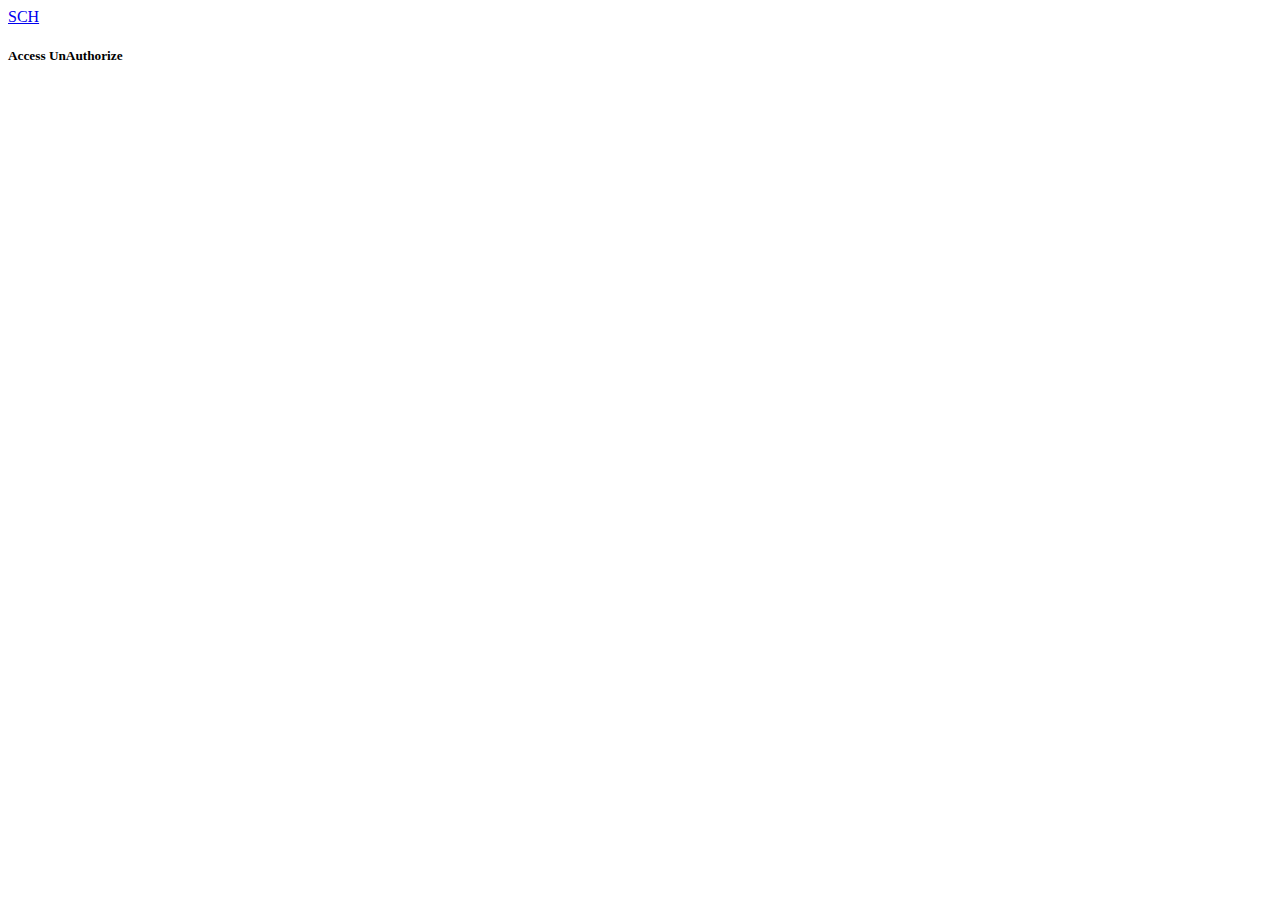
<file: web/pages/index.html>
<html>
  <head>
    <title>Schedule Application Administrator</title>
    <style>
        .parentNavNavigation{
          font-size:12px;
        }
        .icon-sm{
          font-size: 12px;
        }
        .pointer-cursor{
          cursor: pointer;
        }
    </style>
  </head>

  <body>
    <nav class="navbar navbar-expand-sm bg-dark navbar-dark fixed-top justify-content-center">
      <a class="navbar-brand" href="#">SCH</a>
    </nav>

    <div class="container-fluid m-0">
      <div class="row ">
        <div class="col-12 text-center">
          <h5>Access UnAuthorize</h5>
        </div>
      </div>
    </div>
  </body>
</html>
</file>
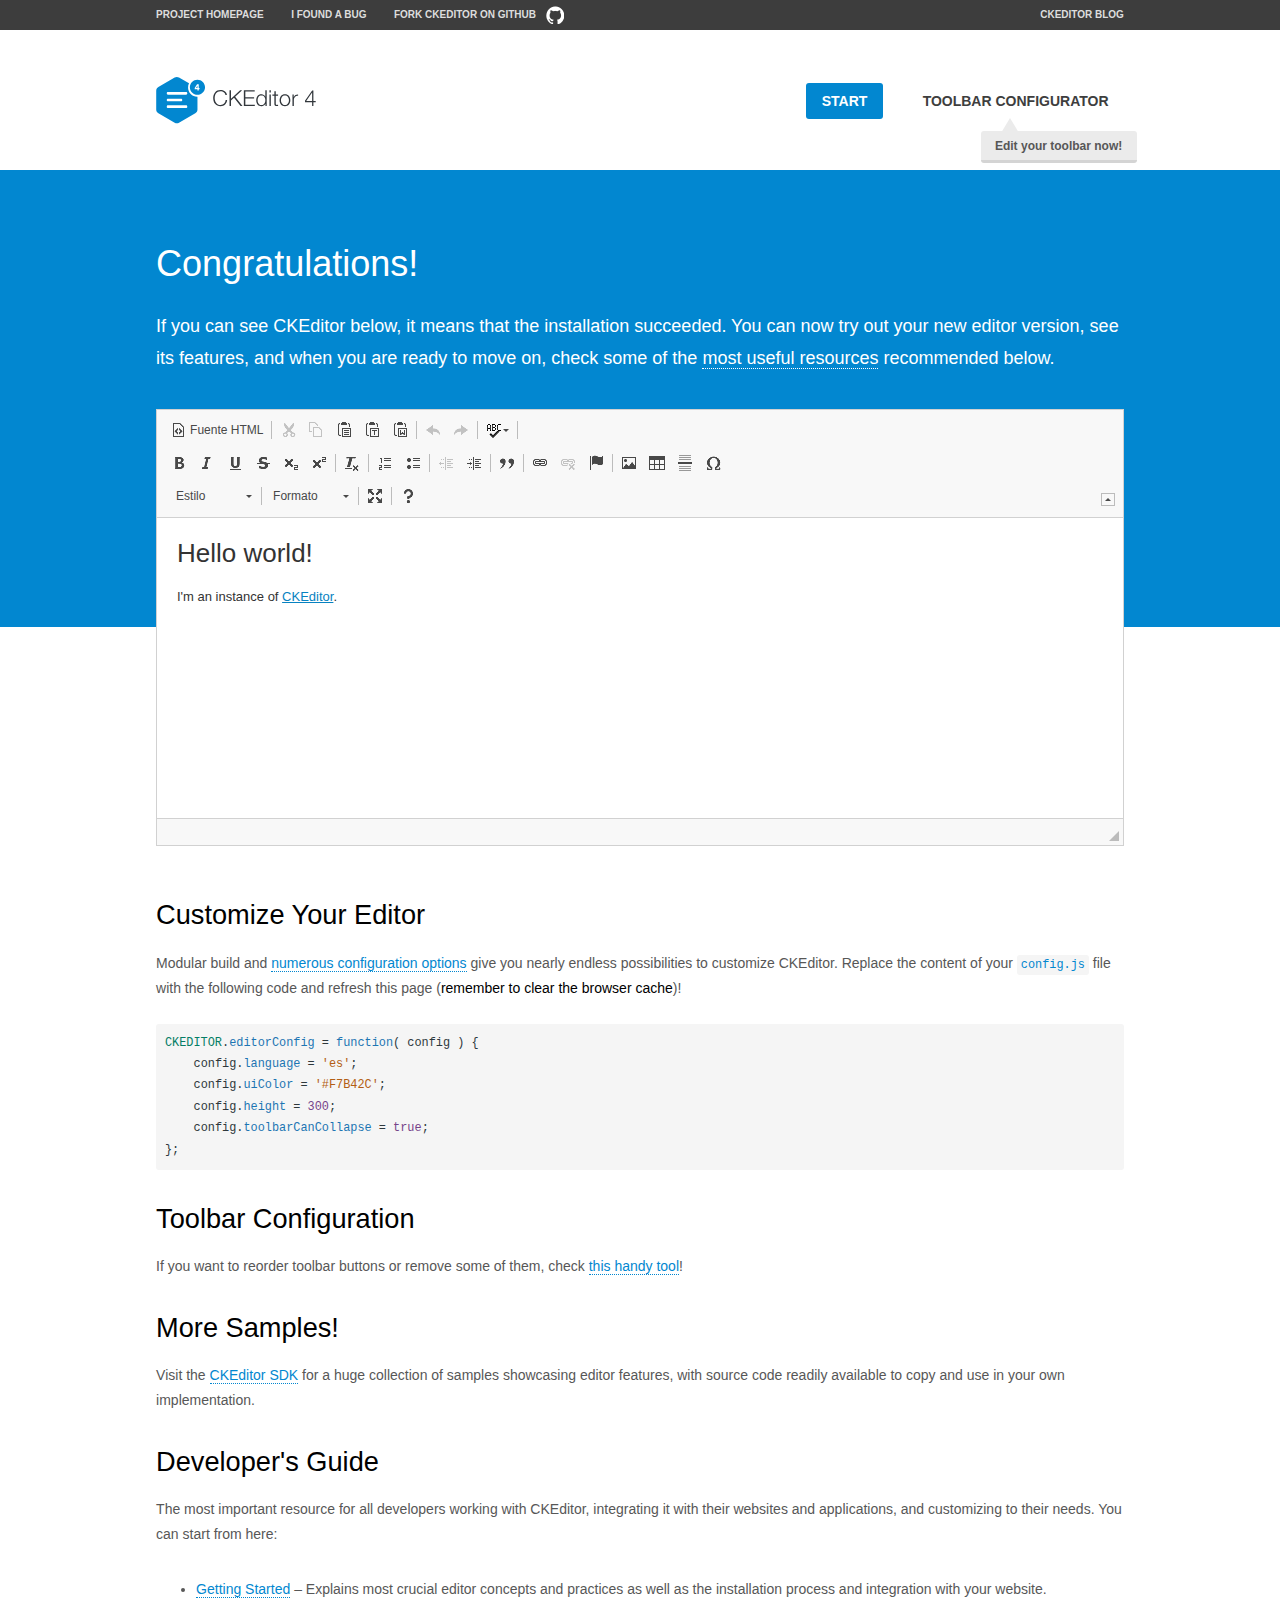
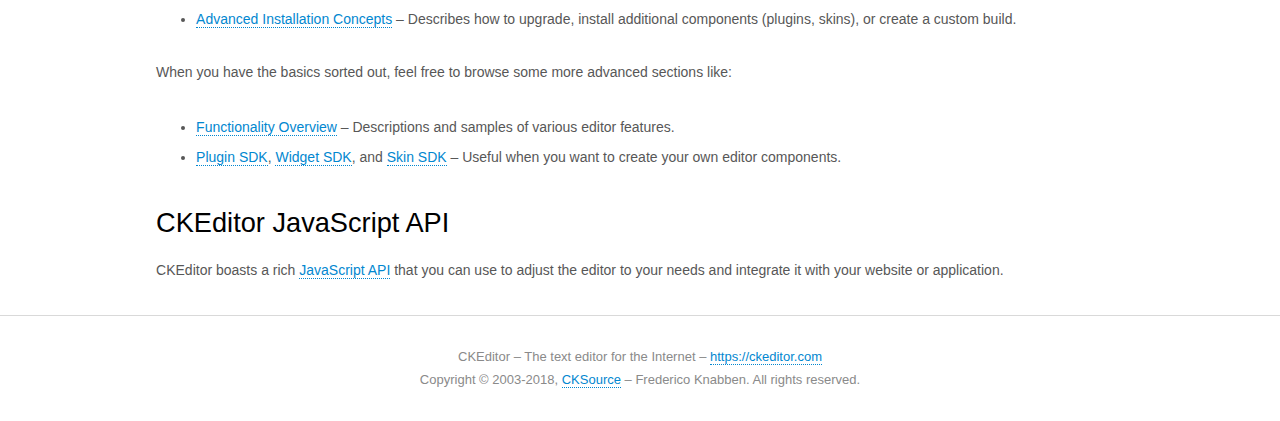
<file: web/assets/js/ckeditor/samples/index.html>
<!DOCTYPE html>
<!--
Copyright (c) 2003-2018, CKSource - Frederico Knabben. All rights reserved.
For licensing, see LICENSE.md or https://ckeditor.com/legal/ckeditor-oss-license
-->
<html>
<head>
	<meta charset="utf-8">
	<title>CKEditor Sample</title>
	<script src="../ckeditor.js"></script>
	<script src="js/sample.js"></script>
	<link rel="stylesheet" href="css/samples.css">
	<link rel="stylesheet" href="toolbarconfigurator/lib/codemirror/neo.css">
</head>
<body id="main">

<nav class="navigation-a">
	<div class="grid-container">
		<ul class="navigation-a-left grid-width-70">
			<li><a href="https://ckeditor.com/ckeditor-4/">Project Homepage</a></li>
			<li><a href="https://github.com/ckeditor/ckeditor-dev/issues">I found a bug</a></li>
			<li><a href="http://github.com/ckeditor/ckeditor-dev" class="icon-pos-right icon-navigation-a-github">Fork CKEditor on GitHub</a></li>
		</ul>
		<ul class="navigation-a-right grid-width-30">
			<li><a href="https://ckeditor.com/blog/">CKEditor Blog</a></li>
		</ul>
	</div>
</nav>

<header class="header-a">
	<div class="grid-container">
		<h1 class="header-a-logo grid-width-30">
			<a href="index.html"><img src="img/logo.svg" onerror="this.src='img/logo.png'; this.onerror=null;" alt="CKEditor Sample"></a>
		</h1>

		<nav class="navigation-b grid-width-70">
			<ul>
				<li><a href="index.html" class="button-a button-a-background">Start</a></li>
				<li><a href="toolbarconfigurator/index.html" class="button-a">Toolbar configurator <span class="balloon-a balloon-a-nw">Edit your toolbar now!</span></a></li>
			</ul>
		</nav>
	</div>
</header>

<main>
	<div class="adjoined-top">
		<div class="grid-container">
			<div class="content grid-width-100">
				<h1>Congratulations!</h1>
				<p>
					If you can see CKEditor below, it means that the installation succeeded.
					You can now try out your new editor version, see its features, and when you are ready to move on, check some of the <a href="#sample-customize">most useful resources</a> recommended below.
				</p>
			</div>
		</div>
	</div>
	<div class="adjoined-bottom">
		<div class="grid-container">
			<div class="grid-width-100">
				<div id="editor">
					<h1>Hello world!</h1>
					<p>I'm an instance of <a href="https://ckeditor.com">CKEditor</a>.</p>
				</div>
			</div>
		</div>
	</div>

	<div class="grid-container">
		<div class="content grid-width-100">
			<section id="sample-customize">
				<h2>Customize Your Editor</h2>
				<p>Modular build and <a href="https://docs.ckeditor.com/ckeditor4/docs/#!/guide/dev_configuration">numerous configuration options</a> give you nearly endless possibilities to customize CKEditor. Replace the content of your <code><a href="../config.js">config.js</a></code> file with the following code and refresh this page (<strong>remember to clear the browser cache</strong>)!</p>
		<pre class="cm-s-neo CodeMirror"><code><span style="padding-right: 0.1px;"><span class="cm-variable">CKEDITOR</span>.<span class="cm-property">editorConfig</span> <span class="cm-operator">=</span> <span class="cm-keyword">function</span>( <span class="cm-def">config</span> ) {</span>
<span style="padding-right: 0.1px;"><span class="cm-tab">	</span><span class="cm-variable-2">config</span>.<span class="cm-property">language</span> <span class="cm-operator">=</span> <span class="cm-string">'es'</span>;</span>
<span style="padding-right: 0.1px;"><span class="cm-tab">	</span><span class="cm-variable-2">config</span>.<span class="cm-property">uiColor</span> <span class="cm-operator">=</span> <span class="cm-string">'#F7B42C'</span>;</span>
<span style="padding-right: 0.1px;"><span class="cm-tab">	</span><span class="cm-variable-2">config</span>.<span class="cm-property">height</span> <span class="cm-operator">=</span> <span class="cm-number">300</span>;</span>
<span style="padding-right: 0.1px;"><span class="cm-tab">	</span><span class="cm-variable-2">config</span>.<span class="cm-property">toolbarCanCollapse</span> <span class="cm-operator">=</span> <span class="cm-atom">true</span>;</span>
<span style="padding-right: 0.1px;">};</span></code></pre>
			</section>

			<section>
				<h2>Toolbar Configuration</h2>
				<p>If you want to reorder toolbar buttons or remove some of them, check <a href="toolbarconfigurator/index.html">this handy tool</a>!</p>
			</section>

			<section>
				<h2>More Samples!</h2>
				<p>Visit the <a href="https://sdk.ckeditor.com">CKEditor SDK</a> for a huge collection of samples showcasing editor features, with source code readily available to copy and use in your own implementation.</p>
			</section>

			<section>
				<h2>Developer's Guide</h2>
				<p>The most important resource for all developers working with CKEditor, integrating it with their websites and applications, and customizing to their needs. You can start from here:</p>
				<ul>
					<li><a href="https://docs.ckeditor.com/ckeditor4/docs/#!/guide/dev_installation">Getting Started</a> &ndash; Explains most crucial editor concepts and practices as well as the installation process and integration with your website.</li>
					<li><a href="https://docs.ckeditor.com/ckeditor4/docs/#!/guide/dev_advanced_installation">Advanced Installation Concepts</a> &ndash; Describes how to upgrade, install additional components (plugins, skins), or create a custom build.</li>
				</ul>
					<p>When you have the basics sorted out, feel free to browse some more advanced sections like:</p>
				<ul>
					<li><a href="https://docs.ckeditor.com/ckeditor4/docs/#!/guide/dev_features">Functionality Overview</a> &ndash; Descriptions and samples of various editor features.</li>
					<li><a href="https://docs.ckeditor.com/ckeditor4/docs/#!/guide/plugin_sdk_intro">Plugin SDK</a>, <a href="https://docs.ckeditor.com/ckeditor4/docs/#!/guide/widget_sdk_intro">Widget SDK</a>, and <a href="https://docs.ckeditor.com/ckeditor4/docs/#!/guide/skin_sdk_intro">Skin SDK</a> &ndash; Useful when you want to create your own editor components.</li>
				</ul>
			</section>

			<section>
				<h2>CKEditor JavaScript API</h2>
				<p>CKEditor boasts a rich <a href="https://docs.ckeditor.com/ckeditor4/docs/#!/api">JavaScript API</a> that you can use to adjust the editor to your needs and integrate it with your website or application.</p>
			</section>
		</div>
	</div>
</main>

<footer class="footer-a grid-container">
	<div class="grid-container">
		<p class="grid-width-100">
			CKEditor &ndash; The text editor for the Internet &ndash; <a class="samples" href="https://ckeditor.com/">https://ckeditor.com</a>
		</p>
		<p class="grid-width-100" id="copy">
			Copyright &copy; 2003-2018, <a class="samples" href="https://cksource.com/">CKSource</a> &ndash; Frederico Knabben. All rights reserved.
		</p>
	</div>
</footer>
<script>
	initSample();
</script>

</body>
</html>
</file>
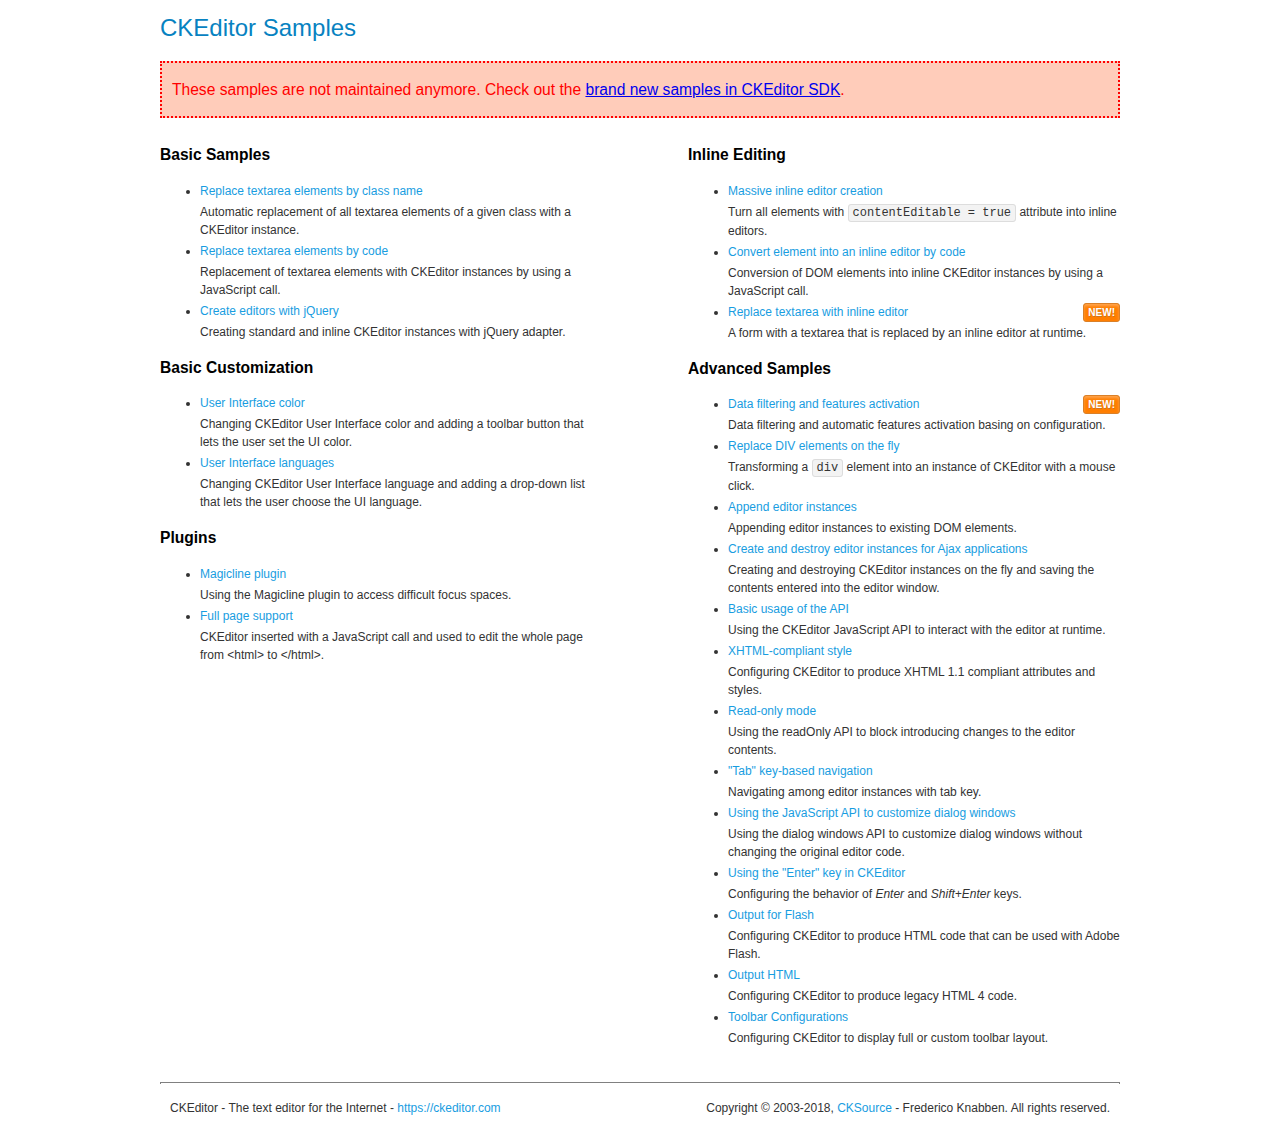
<file: web/assets/js/ckeditor/samples/old/index.html>
<!DOCTYPE html>
<!--
Copyright (c) 2003-2018, CKSource - Frederico Knabben. All rights reserved.
For licensing, see LICENSE.md or https://ckeditor.com/legal/ckeditor-oss-license
-->
<html>
<head>
	<meta charset="utf-8">
	<title>CKEditor Samples</title>
	<link rel="stylesheet" href="sample.css">
</head>
<body>
	<h1 class="samples">
		CKEditor Samples
	</h1>
	<div class="warning deprecated">
		These samples are not maintained anymore. Check out the <a href="https://sdk.ckeditor.com/">brand new samples in CKEditor SDK</a>.
	</div>
	<div class="twoColumns">
		<div class="twoColumnsLeft">
			<h2 class="samples">
				Basic Samples
			</h2>
			<dl class="samples">
				<dt><a class="samples" href="replacebyclass.html">Replace textarea elements by class name</a></dt>
				<dd>Automatic replacement of all textarea elements of a given class with a CKEditor instance.</dd>

				<dt><a class="samples" href="replacebycode.html">Replace textarea elements by code</a></dt>
				<dd>Replacement of textarea elements with CKEditor instances by using a JavaScript call.</dd>

				<dt><a class="samples" href="jquery.html">Create editors with jQuery</a></dt>
				<dd>Creating standard and inline CKEditor instances with jQuery adapter.</dd>
			</dl>

			<h2 class="samples">
				Basic Customization
			</h2>
			<dl class="samples">
				<dt><a class="samples" href="uicolor.html">User Interface color</a></dt>
				<dd>Changing CKEditor User Interface color and adding a toolbar button that lets the user set the UI color.</dd>

				<dt><a class="samples" href="uilanguages.html">User Interface languages</a></dt>
				<dd>Changing CKEditor User Interface language and adding a drop-down list that lets the user choose the UI language.</dd>
			</dl>


			<h2 class="samples">Plugins</h2>
<dl class="samples">
<dt><a class="samples" href="magicline/magicline.html">Magicline plugin</a></dt>
<dd>Using the Magicline plugin to access difficult focus spaces.</dd>

<dt><a class="samples" href="wysiwygarea/fullpage.html">Full page support</a></dt>
<dd>CKEditor inserted with a JavaScript call and used to edit the whole page from &lt;html&gt; to &lt;/html&gt;.</dd>
</dl>
		</div>
		<div class="twoColumnsRight">
			<h2 class="samples">
				Inline Editing
			</h2>
			<dl class="samples">
				<dt><a class="samples" href="inlineall.html">Massive inline editor creation</a></dt>
				<dd>Turn all elements with <code>contentEditable = true</code> attribute into inline editors.</dd>

				<dt><a class="samples" href="inlinebycode.html">Convert element into an inline editor by code</a></dt>
				<dd>Conversion of DOM elements into inline CKEditor instances by using a JavaScript call.</dd>

				<dt><a class="samples" href="inlinetextarea.html">Replace textarea with inline editor</a> <span class="new">New!</span></dt>
				<dd>A form with a textarea that is replaced by an inline editor at runtime.</dd>

				
			</dl>

			<h2 class="samples">
				Advanced Samples
			</h2>
			<dl class="samples">
				<dt><a class="samples" href="datafiltering.html">Data filtering and features activation</a> <span class="new">New!</span></dt>
				<dd>Data filtering and automatic features activation basing on configuration.</dd>

				<dt><a class="samples" href="divreplace.html">Replace DIV elements on the fly</a></dt>
				<dd>Transforming a <code>div</code> element into an instance of CKEditor with a mouse click.</dd>

				<dt><a class="samples" href="appendto.html">Append editor instances</a></dt>
				<dd>Appending editor instances to existing DOM elements.</dd>

				<dt><a class="samples" href="ajax.html">Create and destroy editor instances for Ajax applications</a></dt>
				<dd>Creating and destroying CKEditor instances on the fly and saving the contents entered into the editor window.</dd>

				<dt><a class="samples" href="api.html">Basic usage of the API</a></dt>
				<dd>Using the CKEditor JavaScript API to interact with the editor at runtime.</dd>

				<dt><a class="samples" href="xhtmlstyle.html">XHTML-compliant style</a></dt>
				<dd>Configuring CKEditor to produce XHTML 1.1 compliant attributes and styles.</dd>

				<dt><a class="samples" href="readonly.html">Read-only mode</a></dt>
				<dd>Using the readOnly API to block introducing changes to the editor contents.</dd>

				<dt><a class="samples" href="tabindex.html">"Tab" key-based navigation</a></dt>
				<dd>Navigating among editor instances with tab key.</dd>


				
<dt><a class="samples" href="dialog/dialog.html">Using the JavaScript API to customize dialog windows</a></dt>
<dd>Using the dialog windows API to customize dialog windows without changing the original editor code.</dd>

<dt><a class="samples" href="enterkey/enterkey.html">Using the &quot;Enter&quot; key in CKEditor</a></dt>
<dd>Configuring the behavior of <em>Enter</em> and <em>Shift+Enter</em> keys.</dd>

<dt><a class="samples" href="htmlwriter/outputforflash.html">Output for Flash</a></dt>
<dd>Configuring CKEditor to produce HTML code that can be used with Adobe Flash.</dd>

<dt><a class="samples" href="htmlwriter/outputhtml.html">Output HTML</a></dt>
<dd>Configuring CKEditor to produce legacy HTML 4 code.</dd>

<dt><a class="samples" href="toolbar/toolbar.html">Toolbar Configurations</a></dt>
<dd>Configuring CKEditor to display full or custom toolbar layout.</dd>

			</dl>
		</div>
	</div>
	<div id="footer">
		<hr>
		<p>
			CKEditor - The text editor for the Internet - <a class="samples" href="https://ckeditor.com/">https://ckeditor.com</a>
		</p>
		<p id="copy">
			Copyright &copy; 2003-2018, <a class="samples" href="https://cksource.com/">CKSource</a> - Frederico Knabben. All rights reserved.
		</p>
	</div>
</body>
</html>
</file>
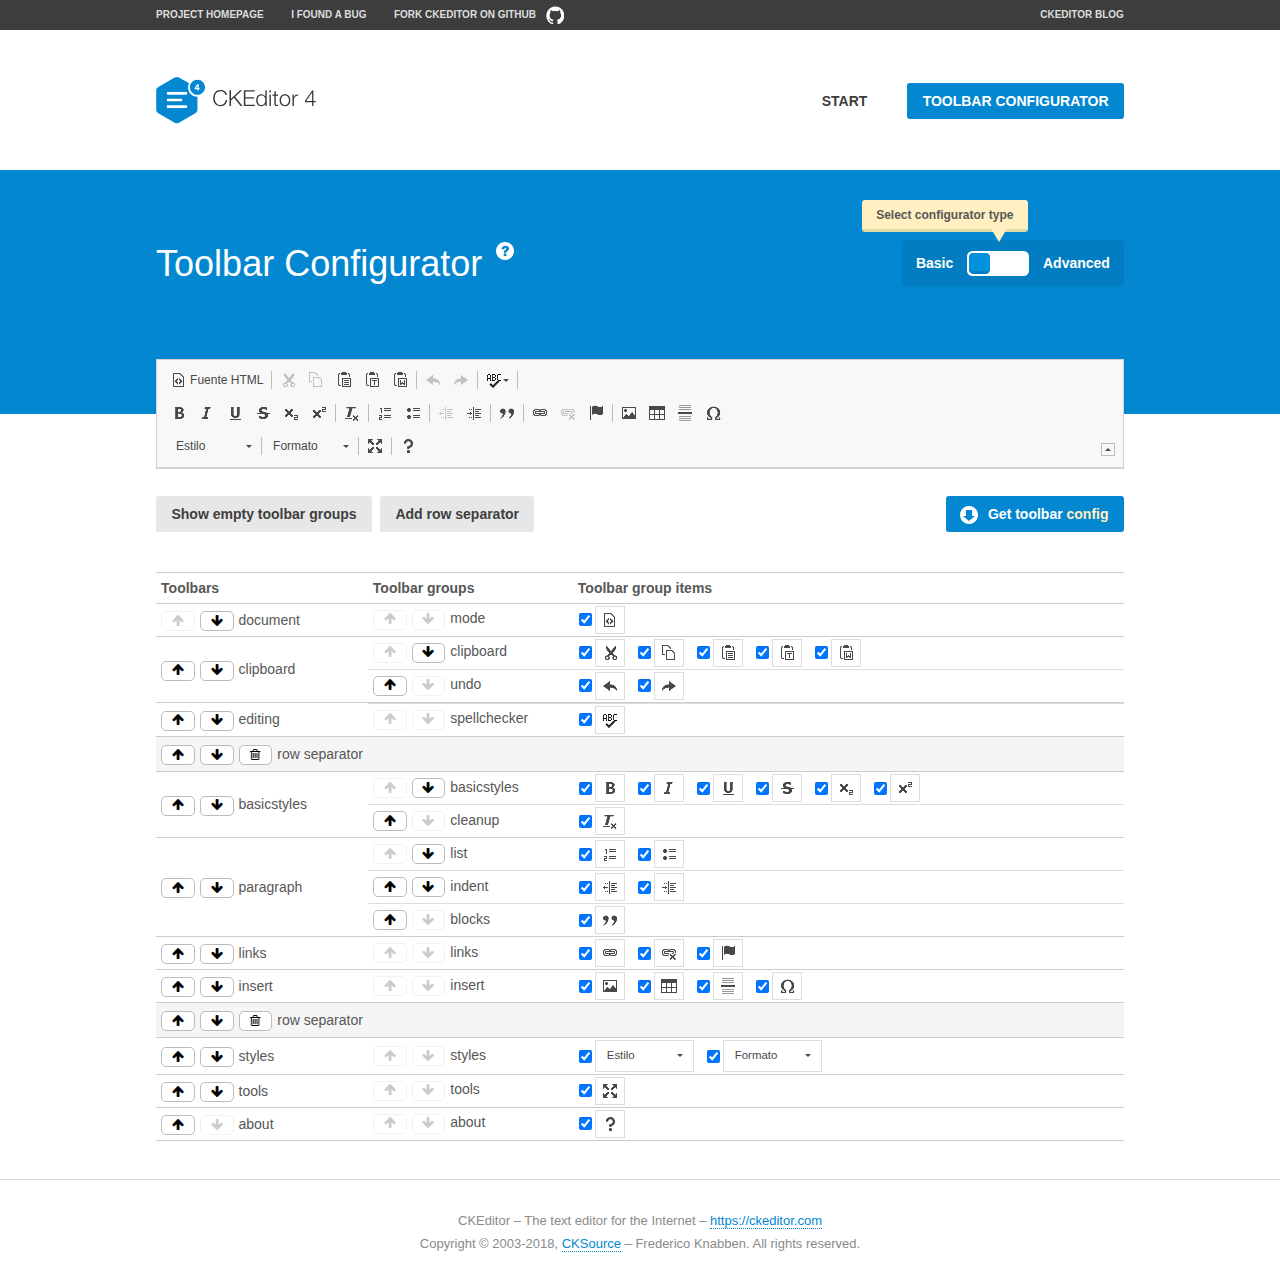
<file: web/assets/js/ckeditor/samples/toolbarconfigurator/index.html>
<!DOCTYPE html>
<!--
Copyright (c) 2003-2018, CKSource - Frederico Knabben. All rights reserved.
For licensing, see LICENSE.md or https://ckeditor.com/legal/ckeditor-oss-license
-->
<!--[if IE 8]><html class="ie8"><![endif]-->
<!--[if gt IE 8]><html><![endif]-->
<!--[if !IE]><!--><html><!--<![endif]-->
<head>
	<meta charset="utf-8">
	<title>Toolbar Configurator</title>
	<script src="../../ckeditor.js"></script>
	<script>
		if ( CKEDITOR.env.ie && CKEDITOR.env.version < 9 )
			CKEDITOR.tools.enableHtml5Elements( document );
	</script>
	<link rel="stylesheet" href="lib/codemirror/codemirror.css">
	<link rel="stylesheet" href="lib/codemirror/show-hint.css">
	<link rel="stylesheet" href="lib/codemirror/neo.css">
	<link rel="stylesheet" href="css/fontello.css">
	<link rel="stylesheet" href="../css/samples.css">
</head>
<body id="toolbar">

<nav class="navigation-a">
	<div class="grid-container">
		<ul class="navigation-a-left grid-width-70">
			<li><a href="https://ckeditor.com/ckeditor-4/">Project Homepage</a></li>
			<li><a href="https://github.com/ckeditor/ckeditor-dev/issues">I found a bug</a></li>
			<li><a href="http://github.com/ckeditor/ckeditor-dev" class="icon-pos-right icon-navigation-a-github">Fork CKEditor on GitHub</a></li>
		</ul>
		<ul class="navigation-a-right grid-width-30">
			<li><a href="https://ckeditor.com/blog/">CKEditor Blog</a></li>
		</ul>
	</div>
</nav>

<header class="header-a">
	<div class="grid-container">
		<h1 class="header-a-logo grid-width-30">
			<a href="../index.html"><img src="../img/logo.svg" onerror="this.src='../img/logo.png'; this.onerror=null;" alt="CKEditor Logo"></a>
		</h1>
		<nav class="navigation-b grid-width-70">
			<ul>
				<li><a href="../index.html"  class="button-a">Start</a></li>
				<li><a href="index.html"  class="button-a button-a-background">Toolbar configurator</a></li>
			</ul>
		</nav>
	</div>
</header>

<main>
	<div class="adjoined-top">
		<div class="grid-container">
			<div class="content grid-width-100">
				<div class="grid-container-nested">
					<h1 class="grid-width-60">
						Toolbar Configurator
						<a href="#help-content" type="button" title="Configurator help" id="help" class="button-a button-a-background button-a-no-text icon-pos-left icon-question-mark">Help</a>
					</h1>

					<div class="grid-width-40 grid-switch-magic">
						<div class="switch">
							<span class="balloon-a balloon-a-se">Select configurator type</span>
							<input type="radio" name="radio" data-num="1" id="radio-basic" />
							<input type="radio" name="radio" data-num="2" id="radio-advanced" />
							<label data-for="1" for="radio-basic">Basic</label>
							<span class="switch-inner">
								<span class="handler"></span>
							</span>
							<label data-for="2" for="radio-advanced">Advanced</label>
						</div>
					</div>
				</div>
			</div>
		</div>
	</div>
	<div class="adjoined-bottom">
		<div class="grid-container">
			<div class="grid-width-100">
				<div class="editors-container">
					<div id="editor-basic"></div>
					<div id="editor-advanced"></div>
				</div>
			</div>
		</div>
	</div>

	<div class="grid-container configurator">
		<div class="content grid-width-100">
			<div class="configurator">
				<div>
					<div id="toolbarModifierWrapper"></div>
				</div>
			</div>
		</div>
	</div>

	<div id="help-content">
		<div class="grid-container">
			<div class="grid-width-100">
				<h2>What Am I Doing Here?</h2>

				<div class="grid-container grid-container-nested">
					<div class="basic">
						<div class="grid-width-50">
							<p>Arrange <a href="https://docs.ckeditor.com/ckeditor4/docs/#!/api/CKEDITOR.config-cfg-toolbarGroups">toolbar groups</a>, toggle <a href="https://docs.ckeditor.com/ckeditor4/docs/#!/api/CKEDITOR.config-cfg-removeButtons">button visibility</a> according to your needs and get your toolbar configuration.</p>
							<p>You can replace the content of the <a href="../../config.js"><code>config.js</code></a> file with the generated configuration. If you already set some configuration options you will need to merge both configurations.</p>
						</div>
						<div class="grid-width-50">
							<p>Read more about different ways of <a href="https://docs.ckeditor.com/ckeditor4/docs/#!/guide/dev_configuration">setting configuration</a> and do not forget about <strong>clearing browser cache</strong>.</p>
							<p>Arranging toolbar groups is the recommended way of configuring the toolbar, but if you need more freedom you can use the <a href="#advanced">advanced configurator</a>.</p>
						</div>
					</div>
					<div class="advanced" style="display: none;">
						<div class="grid-width-50">
							<p>With this code editor you can edit your <a href="https://docs.ckeditor.com/ckeditor4/docs/#!/api/CKEDITOR.config-cfg-toolbar">toolbar configuration</a> live.</p>
							<p>You can replace the content of the <a href="../../config.js"><code>config.js</code></a> file with the generated configuration. If you already set some configuration options you will need to merge both configurations.</p>
						</div>
						<div class="grid-width-50">
							<p>Read more about different ways of <a href="https://docs.ckeditor.com/ckeditor4/docs/#!/guide/dev_configuration">setting configuration</a> and do not forget about <strong>clearing browser cache</strong>.</p>
						</div>
					</div>
				</div>

				<p class="grid-container grid-container-nested">
					<button type="button" class="help-content-close grid-width-100 button-a button-a-background">Got it. Let's play!</button>
				</p>
			</div>
		</div>
	</div>
</main>

<footer class="footer-a grid-container">
	<p class="grid-width-100">
		CKEditor &ndash; The text editor for the Internet &ndash; <a class="samples" href="https://ckeditor.com/">https://ckeditor.com</a>
	</p>
	<p class="grid-width-100" id="copy">
		Copyright &copy; 2003-2018, <a class="samples" href="https://cksource.com/">CKSource</a> &ndash; Frederico Knabben. All rights reserved.
	</p>
</footer>

<script src="lib/codemirror/codemirror.js"></script>
<script src="lib/codemirror/javascript.js"></script>
<script src="lib/codemirror/show-hint.js"></script>

<script src="js/fulltoolbareditor.js"></script>
<script src="js/abstracttoolbarmodifier.js"></script>
<script src="js/toolbarmodifier.js"></script>
<script src="js/toolbartextmodifier.js"></script>
<script src="../js/sf.js"></script>

<script>
	( function() {
		'use strict';

		var mode = ( window.location.hash.substr( 1 ) === 'advanced' ) ? 'advanced' : 'basic',
			configuratorSection = CKEDITOR.document.findOne( 'main > .grid-container.configurator' ),
			basicInstruction = CKEDITOR.document.findOne( '#help-content .basic' ),
			advancedInstruction = CKEDITOR.document.findOne( '#help-content .advanced' ),

			// Configurator mode switcher.
			modeSwitchBasic = CKEDITOR.document.getById( 'radio-basic' ),
			modeSwitchAdvanced = CKEDITOR.document.getById( 'radio-advanced' );

		// Initial setup
		function updateSwitcher() {
			if ( mode === 'advanced' ) {
				modeSwitchAdvanced.$.checked = true;
			} else {
				modeSwitchBasic.$.checked = true;
			}
		}

		updateSwitcher();

		CKEDITOR.document.getWindow().on( 'hashchange', function( e ) {
			var hash = window.location.hash.substr( 1 );
			if ( !( hash === 'advanced' || hash === 'basic' ) ) {
				return;
			}
			mode = hash;
			onToolbarsDone( mode );
		} );

		CKEDITOR.document.getWindow().on( 'resize', function() {
			updateToolbar( ( mode === 'basic' ? toolbarModifier : toolbarTextModifier )[ 'editorInstance' ] );
		} );

		function onRefresh( modifier ) {
			modifier = modifier || this;

			if ( mode === 'basic' && modifier instanceof ToolbarConfigurator.ToolbarTextModifier ) {
				return;
			}

			// CodeMirror container becomes visible, so we need to refresh and to avoid rendering problems.
			if ( mode === 'advanced' && modifier instanceof ToolbarConfigurator.ToolbarTextModifier ) {
				modifier.codeContainer.refresh();
			}

			updateToolbar( modifier.editorInstance );
		}

		function updateToolbar( editor ) {
			var editorContainer = editor.container;

			// Not always editor is loaded.
			if ( !editorContainer ) {
				return;
			}

			var displayStyle = editorContainer.getStyle( 'display' );

			editorContainer.setStyle( 'display', 'block' );

			var newHeight = editorContainer.getSize( 'height' );

			var newMarginTop = parseInt( editorContainer.getComputedStyle( 'margin-top' ), 10 );
			newMarginTop = ( isNaN( newMarginTop ) ? 0 : Number( newMarginTop ) );

			var newMarginBottom = parseInt( editorContainer.getComputedStyle( 'margin-bottom' ), 10 );
			newMarginBottom = ( isNaN( newMarginBottom ) ? 0 : Number( newMarginBottom ) );

			var result = newHeight + newMarginTop + newMarginBottom;

			editorContainer.setStyle( 'display', displayStyle );

			editor.container.getAscendant( 'div' ).setStyle( 'height', result + 'px' );
		}

		var toolbarModifier = new ToolbarConfigurator.ToolbarModifier( 'editor-basic' );

		var done = 0;
		toolbarModifier.init( onToolbarInit );
		toolbarModifier.onRefresh = onRefresh;

		CKEDITOR.document.getById( 'toolbarModifierWrapper' ).append( toolbarModifier.mainContainer );

		var toolbarTextModifier = new ToolbarConfigurator.ToolbarTextModifier( 'editor-advanced' );
		toolbarTextModifier.init( onToolbarInit );
		toolbarTextModifier.onRefresh = onRefresh;

		function onToolbarInit() {
			if ( ++done === 2 ) {
				onToolbarsDone();

				positionSticky.watch( CKEDITOR.document.findOne( '.toolbar' ), function() {
					return mode === 'advanced';
				} );
			}
		}

		function onToolbarsDone() {
			if ( mode === 'basic' ) {
				toggleModeBasic( false );
			} else {
				toggleModeAdvanced( false );
			}

			updateSwitcher();

			setTimeout( function() {
				CKEDITOR.document.findOne( '.editors-container' ).addClass( 'active' );
				CKEDITOR.document.findOne( '#toolbarModifierWrapper' ).addClass( 'active' );
			}, 200 );
		}

		CKEDITOR.document.getById( 'toolbarModifierWrapper' ).append( toolbarTextModifier.mainContainer );

		function toogleModeSwitch( onElement, offElement, onModifier, offModifier ) {
			onElement.addClass( 'fancy-button-active' );
			offElement.removeClass( 'fancy-button-active' );

			onModifier.showUI();
			offModifier.hideUI();
		}

		function toggleModeBasic( callOnRefresh ) {
			callOnRefresh = ( callOnRefresh !== false );
			mode = 'basic';
			window.location.hash = '#basic';
			toogleModeSwitch( modeSwitchBasic, modeSwitchAdvanced, toolbarModifier, toolbarTextModifier );

			configuratorSection.removeClass( 'freed-width' );
			basicInstruction.show();
			advancedInstruction.hide();

			callOnRefresh && onRefresh( toolbarModifier );
		}

		function toggleModeAdvanced( callOnRefresh ) {
			callOnRefresh = ( callOnRefresh !== false );
			mode = 'advanced';
			window.location.hash = '#advanced';
			toogleModeSwitch( modeSwitchAdvanced, modeSwitchBasic, toolbarTextModifier, toolbarModifier );

			configuratorSection.addClass( 'freed-width' );
			advancedInstruction.show();
			basicInstruction.hide();

			callOnRefresh && onRefresh( toolbarTextModifier );
		}

		modeSwitchBasic.on( 'click', toggleModeBasic );
		modeSwitchAdvanced.on( 'click', toggleModeAdvanced );

		//
		// Position:sticky for the toolbar.
		//

		// Will make elements behave like they were styled with position:sticky.
		var positionSticky = {
			// Store object: {
			// 		element: CKEDITOR.dom.element, // Element which will float.
			// 		placeholder: CKEDITOR.dom.element, // Placeholder which is place to prevent page bounce.
			// 		isFixed: boolean // Whether element float now.
			// }
			watched: [],

			active: [],

			staticContainer: null,

			init: function() {
				var element = CKEDITOR.dom.element.createFromHtml(
					'<div class="staticContainer">' +
						'<div class="grid-container" >' +
							'<div class="grid-width-100">' +
								'<div class="inner"></div>' +
							'</div>' +
						'</div>' +
					'</div>' );

				this.staticContainer = element.findOne( '.inner' );

				CKEDITOR.document.getBody().append( element );
			},

			watch: function( element, preventFunc ) {
				this.watched.push( {
					element: element,
					placeholder: new CKEDITOR.dom.element( 'div' ),
					isFixed: false,
					preventFunc: preventFunc
				} );
			},

			checkAll: function() {
				for ( var i = 0; i < this.watched.length; i++ ) {
					this.check( this.watched[ i ] );
				}
			},

			check: function( element ) {
				var isFixed = element.isFixed;
				var shouldBeFixed = this.shouldBeFixed( element );

				// Nothing to be done.
				if ( isFixed === shouldBeFixed ) {
					return;
				}

				var placeholder = element.placeholder;

				if ( isFixed ) {
					// Unfixing.

					element.element.insertBefore( placeholder );
					placeholder.remove();

					element.element.removeStyle( 'margin' );

					this.active.splice( CKEDITOR.tools.indexOf( this.active, element ), 1 );

				} else {
					// Fixing.
					placeholder.setStyle( 'width', element.element.getSize( 'width' ) + 'px' );
					placeholder.setStyle( 'height', element.element.getSize( 'height' ) + 'px' );
					placeholder.setStyle( 'margin-bottom', element.element.getComputedStyle( 'margin-bottom' ) );
					placeholder.setStyle( 'display', element.element.getComputedStyle( 'display' ) );
					placeholder.insertAfter( element.element );

					this.staticContainer.append( element.element );

					this.active.push( element );
				}

				element.isFixed = !element.isFixed;
			},

			shouldBeFixed: function( element ) {
				if ( element.preventFunc && element.preventFunc() ) {
					return false;
				}

				// If element is already fixed we are checking it's placeholder.
				var related = ( element.isFixed ? element.placeholder : element.element ),
					clientRect = related.$.getBoundingClientRect(),
					staticHeight = this.staticContainer.getSize('height' ),
					elemHeight = element.element.getSize( 'height' );

				if ( element.isFixed ) {
					return ( clientRect.top + elemHeight < staticHeight );
				} else {
					return ( clientRect.top < staticHeight );
				}
			}
		};

		positionSticky.init();

		CKEDITOR.document.getWindow().on( 'scroll',
			new CKEDITOR.tools.eventsBuffer( 100, positionSticky.checkAll, positionSticky ).input
		);

		// Make the toolbar sticky.
		positionSticky.watch( CKEDITOR.document.findOne( '.editors-container' ) );

		// Help button and help-content.
		( function() {
			var helpButton = CKEDITOR.document.getById( 'help' ),
				helpContent = CKEDITOR.document.getById( 'help-content' );

			// Don't show help button on IE8 because it's unsupported by Pico Modal.
			if ( CKEDITOR.env.ie && CKEDITOR.env.version == 8 ) {
				helpButton.hide();
			} else {
				// Display help modal when the button is clicked.
				helpButton.on( 'click', function( evt ) {
					SF.modal( {
						// Clone modal content from DOM.
						content: helpContent.getHtml(),

						afterCreate: function( modal ) {
							// Enable modal content button to close the modal.
							new CKEDITOR.dom.element( modal.modalElem() ).findOne( '.help-content-close' ).once( 'click', modal.close );
						}
					} ).show();
				} );
			}
		} )();
	} )();
</script>
</body>
</html>
</file>
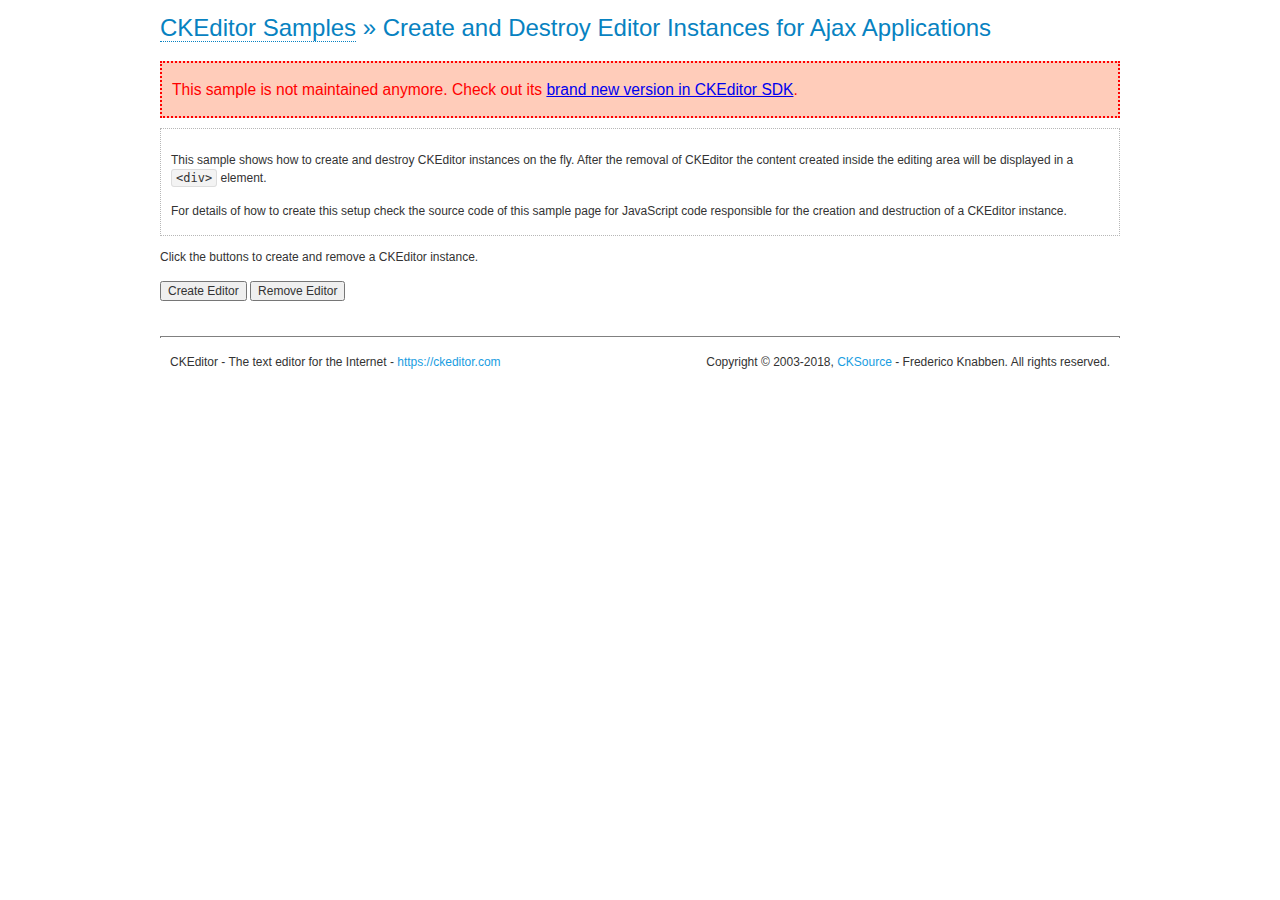
<file: web/assets/js/ckeditor/samples/old/ajax.html>
<!DOCTYPE html>
<!--
Copyright (c) 2003-2018, CKSource - Frederico Knabben. All rights reserved.
For licensing, see LICENSE.md or https://ckeditor.com/legal/ckeditor-oss-license
-->
<html>
<head>
	<meta charset="utf-8">
	<title>Ajax &mdash; CKEditor Sample</title>
	<script src="../../ckeditor.js"></script>
	<link rel="stylesheet" href="sample.css">
	<script>

		var editor, html = '';

		function createEditor() {
			if ( editor )
				return;

			// Create a new editor inside the <div id="editor">, setting its value to html
			var config = {};
			editor = CKEDITOR.appendTo( 'editor', config, html );
		}

		function removeEditor() {
			if ( !editor )
				return;

			// Retrieve the editor contents. In an Ajax application, this data would be
			// sent to the server or used in any other way.
			document.getElementById( 'editorcontents' ).innerHTML = html = editor.getData();
			document.getElementById( 'contents' ).style.display = '';

			// Destroy the editor.
			editor.destroy();
			editor = null;
		}

	</script>
</head>
<body>
	<h1 class="samples">
		<a href="index.html">CKEditor Samples</a> &raquo; Create and Destroy Editor Instances for Ajax Applications
	</h1>
	<div class="warning deprecated">
		This sample is not maintained anymore. Check out its <a href="https://sdk.ckeditor.com/samples/saveajax.html">brand new version in CKEditor SDK</a>.
	</div>
	<div class="description">
		<p>
			This sample shows how to create and destroy CKEditor instances on the fly. After the removal of CKEditor the content created inside the editing
			area will be displayed in a <code>&lt;div&gt;</code> element.
		</p>
		<p>
			For details of how to create this setup check the source code of this sample page
			for JavaScript code responsible for the creation and destruction of a CKEditor instance.
		</p>
	</div>
	<p>Click the buttons to create and remove a CKEditor instance.</p>
	<p>
		<input onclick="createEditor();" type="button" value="Create Editor">
		<input onclick="removeEditor();" type="button" value="Remove Editor">
	</p>
	<!-- This div will hold the editor. -->
	<div id="editor">
	</div>
	<div id="contents" style="display: none">
		<p>
			Edited Contents:
		</p>
		<!-- This div will be used to display the editor contents. -->
		<div id="editorcontents">
		</div>
	</div>
	<div id="footer">
		<hr>
		<p>
			CKEditor - The text editor for the Internet - <a class="samples" href="https://ckeditor.com/">https://ckeditor.com</a>
		</p>
		<p id="copy">
			Copyright &copy; 2003-2018, <a class="samples" href="https://cksource.com/">CKSource</a> - Frederico
			Knabben. All rights reserved.
		</p>
	</div>
</body>
</html>
</file>
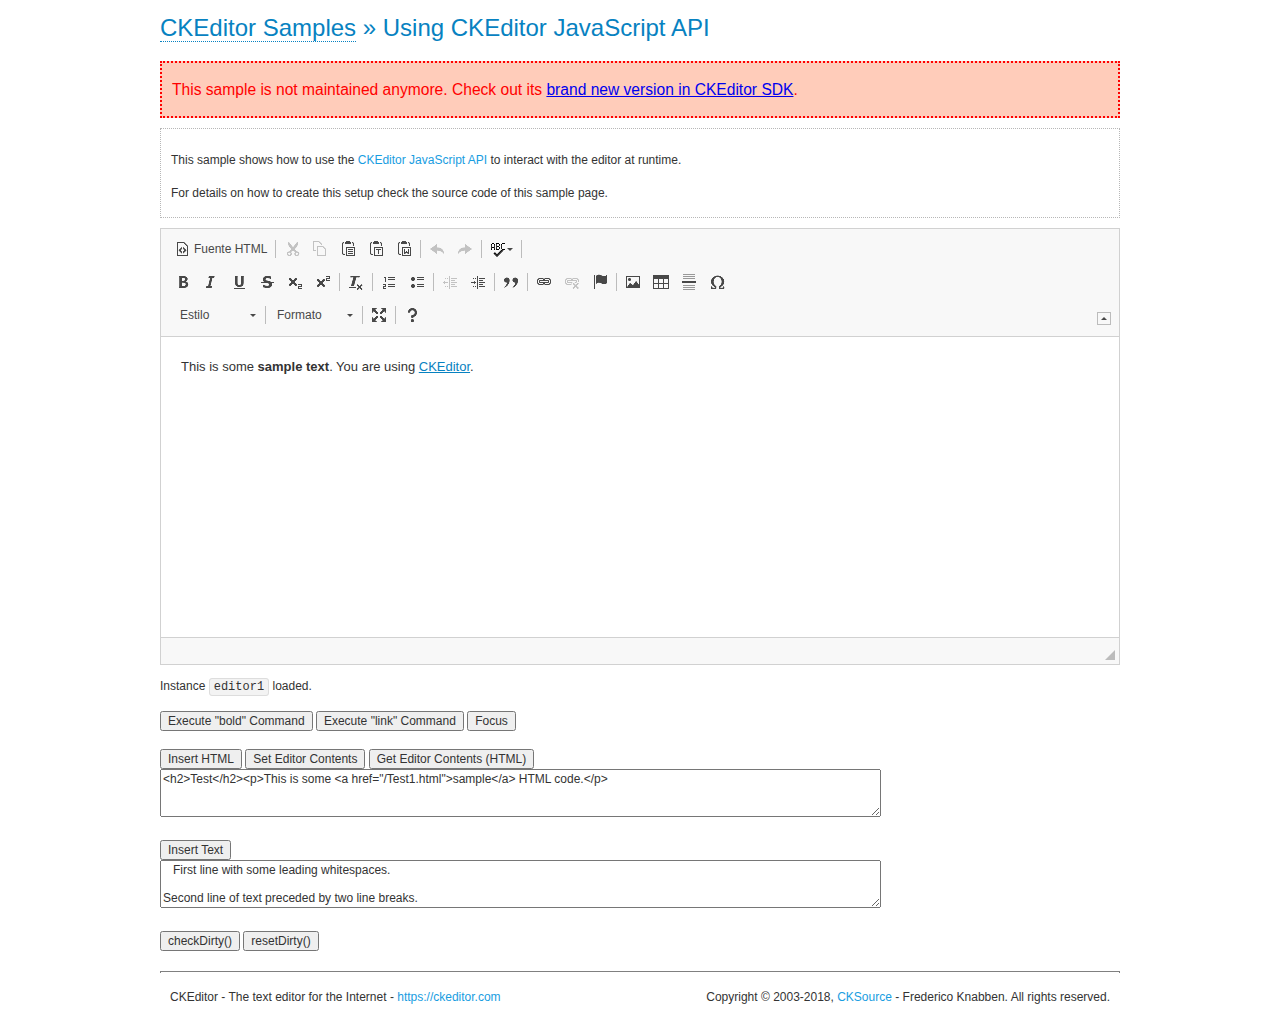
<file: web/assets/js/ckeditor/samples/old/api.html>
<!DOCTYPE html>
<!--
Copyright (c) 2003-2018, CKSource - Frederico Knabben. All rights reserved.
For licensing, see LICENSE.md or https://ckeditor.com/legal/ckeditor-oss-license
-->
<html>
<head>
	<meta charset="utf-8">
	<title>API Usage &mdash; CKEditor Sample</title>
	<script src="../../ckeditor.js"></script>
	<link href="sample.css" rel="stylesheet">
	<script>

// The instanceReady event is fired, when an instance of CKEditor has finished
// its initialization.
CKEDITOR.on( 'instanceReady', function( ev ) {
	// Show the editor name and description in the browser status bar.
	document.getElementById( 'eMessage' ).innerHTML = 'Instance <code>' + ev.editor.name + '<\/code> loaded.';

	// Show this sample buttons.
	document.getElementById( 'eButtons' ).style.display = 'block';
});

function InsertHTML() {
	// Get the editor instance that we want to interact with.
	var editor = CKEDITOR.instances.editor1;
	var value = document.getElementById( 'htmlArea' ).value;

	// Check the active editing mode.
	if ( editor.mode == 'wysiwyg' )
	{
		// Insert HTML code.
		// https://docs.ckeditor.com/ckeditor4/docs/#!/api/CKEDITOR.editor-method-insertHtml
		editor.insertHtml( value );
	}
	else
		alert( 'You must be in WYSIWYG mode!' );
}

function InsertText() {
	// Get the editor instance that we want to interact with.
	var editor = CKEDITOR.instances.editor1;
	var value = document.getElementById( 'txtArea' ).value;

	// Check the active editing mode.
	if ( editor.mode == 'wysiwyg' )
	{
		// Insert as plain text.
		// https://docs.ckeditor.com/ckeditor4/docs/#!/api/CKEDITOR.editor-method-insertText
		editor.insertText( value );
	}
	else
		alert( 'You must be in WYSIWYG mode!' );
}

function SetContents() {
	// Get the editor instance that we want to interact with.
	var editor = CKEDITOR.instances.editor1;
	var value = document.getElementById( 'htmlArea' ).value;

	// Set editor contents (replace current contents).
	// https://docs.ckeditor.com/ckeditor4/docs/#!/api/CKEDITOR.editor-method-setData
	editor.setData( value );
}

function GetContents() {
	// Get the editor instance that you want to interact with.
	var editor = CKEDITOR.instances.editor1;

	// Get editor contents
	// https://docs.ckeditor.com/ckeditor4/docs/#!/api/CKEDITOR.editor-method-getData
	alert( editor.getData() );
}

function ExecuteCommand( commandName ) {
	// Get the editor instance that we want to interact with.
	var editor = CKEDITOR.instances.editor1;

	// Check the active editing mode.
	if ( editor.mode == 'wysiwyg' )
	{
		// Execute the command.
		// https://docs.ckeditor.com/ckeditor4/docs/#!/api/CKEDITOR.editor-method-execCommand
		editor.execCommand( commandName );
	}
	else
		alert( 'You must be in WYSIWYG mode!' );
}

function CheckDirty() {
	// Get the editor instance that we want to interact with.
	var editor = CKEDITOR.instances.editor1;
	// Checks whether the current editor contents present changes when compared
	// to the contents loaded into the editor at startup
	// https://docs.ckeditor.com/ckeditor4/docs/#!/api/CKEDITOR.editor-method-checkDirty
	alert( editor.checkDirty() );
}

function ResetDirty() {
	// Get the editor instance that we want to interact with.
	var editor = CKEDITOR.instances.editor1;
	// Resets the "dirty state" of the editor (see CheckDirty())
	// https://docs.ckeditor.com/ckeditor4/docs/#!/api/CKEDITOR.editor-method-resetDirty
	editor.resetDirty();
	alert( 'The "IsDirty" status has been reset' );
}

function Focus() {
	CKEDITOR.instances.editor1.focus();
}

function onFocus() {
	document.getElementById( 'eMessage' ).innerHTML = '<b>' + this.name + ' is focused </b>';
}

function onBlur() {
	document.getElementById( 'eMessage' ).innerHTML = this.name + ' lost focus';
}

	</script>

</head>
<body>
	<h1 class="samples">
		<a href="index.html">CKEditor Samples</a> &raquo; Using CKEditor JavaScript API
	</h1>
	<div class="warning deprecated">
		This sample is not maintained anymore. Check out its <a href="https://sdk.ckeditor.com/samples/api.html">brand new version in CKEditor SDK</a>.
	</div>
	<div class="description">
	<p>
		This sample shows how to use the
		<a class="samples" href="https://docs.ckeditor.com/ckeditor4/docs/#!/api/CKEDITOR.editor">CKEditor JavaScript API</a>
		to interact with the editor at runtime.
	</p>
	<p>
		For details on how to create this setup check the source code of this sample page.
	</p>
	</div>

	<!-- This <div> holds alert messages to be display in the sample page. -->
	<div id="alerts">
		<noscript>
			<p>
				<strong>CKEditor requires JavaScript to run</strong>. In a browser with no JavaScript
				support, like yours, you should still see the contents (HTML data) and you should
				be able to edit it normally, without a rich editor interface.
			</p>
		</noscript>
	</div>
	<form action="../../../samples/sample_posteddata.php" method="post">
		<textarea cols="100" id="editor1" name="editor1" rows="10">&lt;p&gt;This is some &lt;strong&gt;sample text&lt;/strong&gt;. You are using &lt;a href="https://ckeditor.com/"&gt;CKEditor&lt;/a&gt;.&lt;/p&gt;</textarea>

		<script>
			// Replace the <textarea id="editor1"> with an CKEditor instance.
			CKEDITOR.replace( 'editor1', {
				on: {
					focus: onFocus,
					blur: onBlur,

					// Check for availability of corresponding plugins.
					pluginsLoaded: function( evt ) {
						var doc = CKEDITOR.document, ed = evt.editor;
						if ( !ed.getCommand( 'bold' ) )
							doc.getById( 'exec-bold' ).hide();
						if ( !ed.getCommand( 'link' ) )
							doc.getById( 'exec-link' ).hide();
					}
				}
			});
		</script>

		<p id="eMessage">
		</p>

		<div id="eButtons" style="display: none">
			<input id="exec-bold" onclick="ExecuteCommand('bold');" type="button" value="Execute &quot;bold&quot; Command">
			<input id="exec-link" onclick="ExecuteCommand('link');" type="button" value="Execute &quot;link&quot; Command">
			<input onclick="Focus();" type="button" value="Focus">
			<br><br>
			<input onclick="InsertHTML();" type="button" value="Insert HTML">
			<input onclick="SetContents();" type="button" value="Set Editor Contents">
			<input onclick="GetContents();" type="button" value="Get Editor Contents (HTML)">
			<br>
			<textarea cols="100" id="htmlArea" rows="3">&lt;h2&gt;Test&lt;/h2&gt;&lt;p&gt;This is some &lt;a href="/Test1.html"&gt;sample&lt;/a&gt; HTML code.&lt;/p&gt;</textarea>
			<br>
			<br>
			<input onclick="InsertText();" type="button" value="Insert Text">
			<br>
			<textarea cols="100" id="txtArea" rows="3">   First line with some leading whitespaces.

Second line of text preceded by two line breaks.</textarea>
			<br>
			<br>
			<input onclick="CheckDirty();" type="button" value="checkDirty()">
			<input onclick="ResetDirty();" type="button" value="resetDirty()">
		</div>
	</form>
	<div id="footer">
		<hr>
		<p>
			CKEditor - The text editor for the Internet - <a class="samples" href="https://ckeditor.com/">https://ckeditor.com</a>
		</p>
		<p id="copy">
			Copyright &copy; 2003-2018, <a class="samples" href="https://cksource.com/">CKSource</a> - Frederico
			Knabben. All rights reserved.
		</p>
	</div>
</body>
</html>
</file>
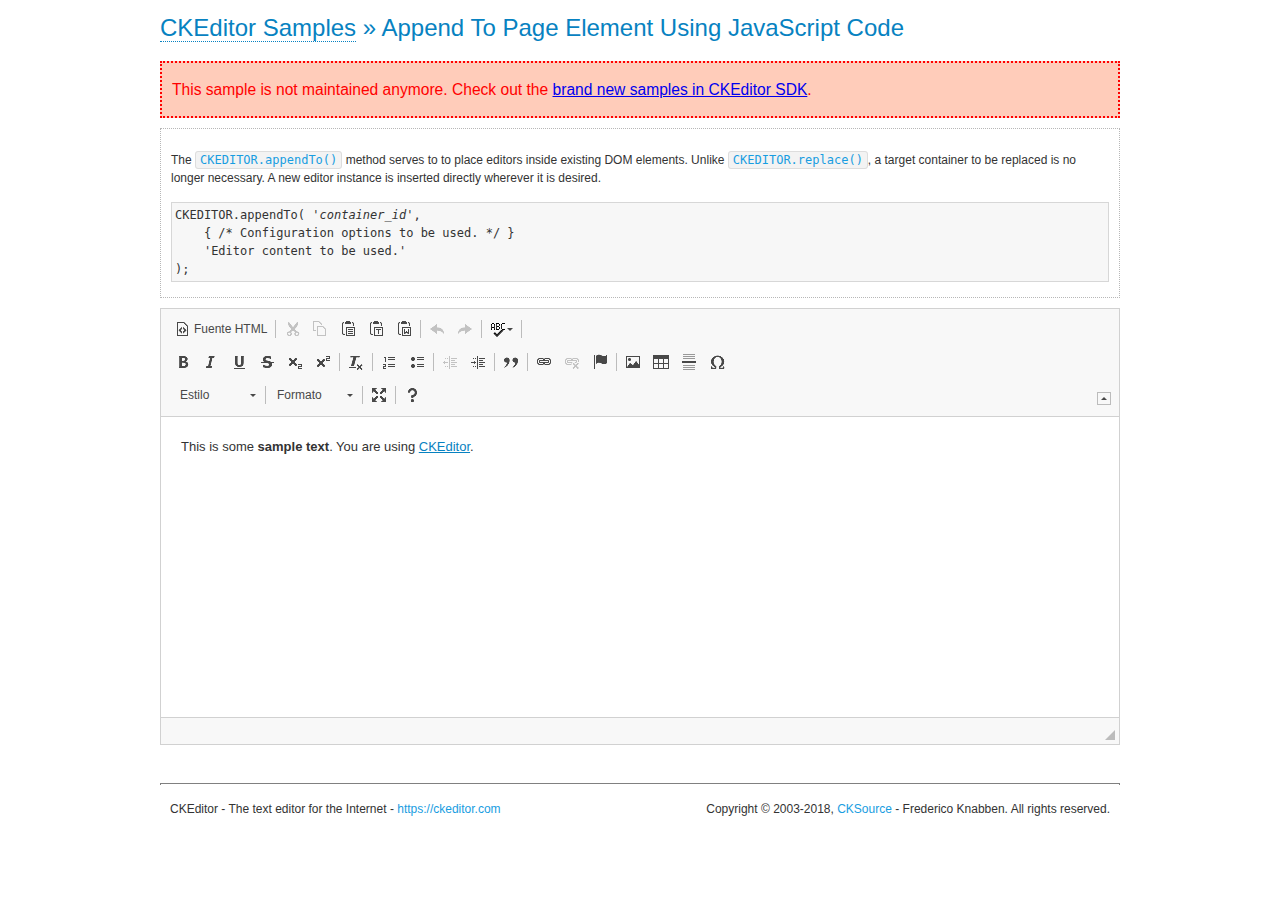
<file: web/assets/js/ckeditor/samples/old/appendto.html>
<!DOCTYPE html>
<!--
Copyright (c) 2003-2018, CKSource - Frederico Knabben. All rights reserved.
For licensing, see LICENSE.md or https://ckeditor.com/legal/ckeditor-oss-license
-->
<html>
<head>
	<meta charset="utf-8">
	<title>Append To Page Element Using JavaScript Code &mdash; CKEditor Sample</title>
	<script src="../../ckeditor.js"></script>
	<link rel="stylesheet" href="sample.css">
</head>
<body>
	<h1 class="samples">
		<a href="index.html">CKEditor Samples</a> &raquo; Append To Page Element Using JavaScript Code
	</h1>
	<div class="warning deprecated">
		This sample is not maintained anymore. Check out the <a href="https://sdk.ckeditor.com/">brand new samples in CKEditor SDK</a>.
	</div>
	<div id="section1">
		<div class="description">
			<p>
				The <code><a class="samples" href="https://docs.ckeditor.com/ckeditor4/docs/#!/api/CKEDITOR-method-appendTo">CKEDITOR.appendTo()</a></code> method serves to to place editors inside existing DOM elements. Unlike <code><a class="samples" href="https://docs.ckeditor.com/ckeditor4/docs/#!/api/CKEDITOR-method-replace">CKEDITOR.replace()</a></code>,
				a target container to be replaced is no longer necessary. A new editor
				instance is inserted directly wherever it is desired.
			</p>
<pre class="samples">CKEDITOR.appendTo( '<em>container_id</em>',
	{ /* Configuration options to be used. */ }
	'Editor content to be used.'
);</pre>
		</div>
		<script>

			// This call can be placed at any point after the
			// DOM element to append CKEditor to or inside the <head><script>
			// in a window.onload event handler.

			// Append a CKEditor instance using the default configuration and the
			// provided content to the <div> element of ID "section1".
			CKEDITOR.appendTo( 'section1',
				null,
				'<p>This is some <strong>sample text</strong>. You are using <a href="https://ckeditor.com/">CKEditor</a>.</p>'
			);

		</script>
	</div>
	<br>
	<div id="footer">
		<hr>
		<p>
			CKEditor - The text editor for the Internet - <a class="samples" href="https://ckeditor.com/">https://ckeditor.com</a>
		</p>
		<p id="copy">
			Copyright &copy; 2003-2018, <a class="samples" href="https://cksource.com/">CKSource</a> - Frederico
			Knabben. All rights reserved.
		</p>
	</div>
</body>
</html>
</file>
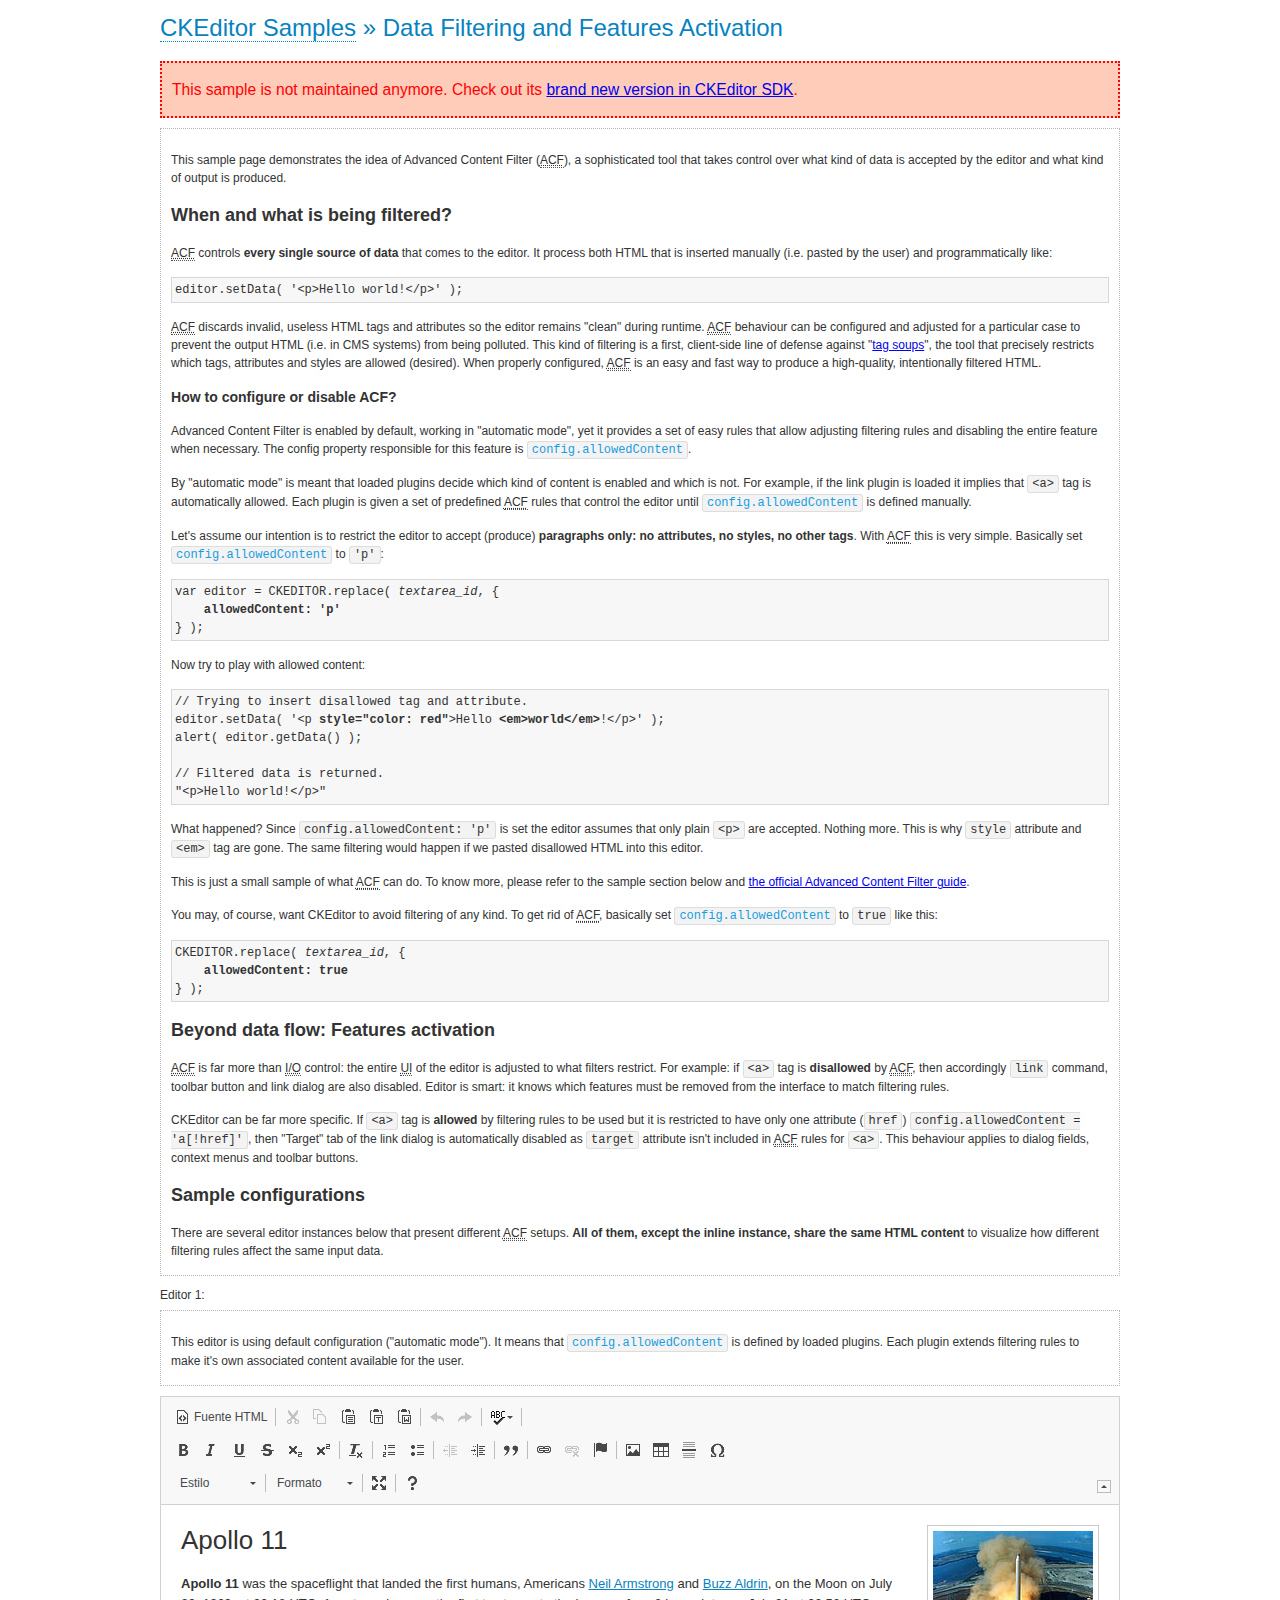
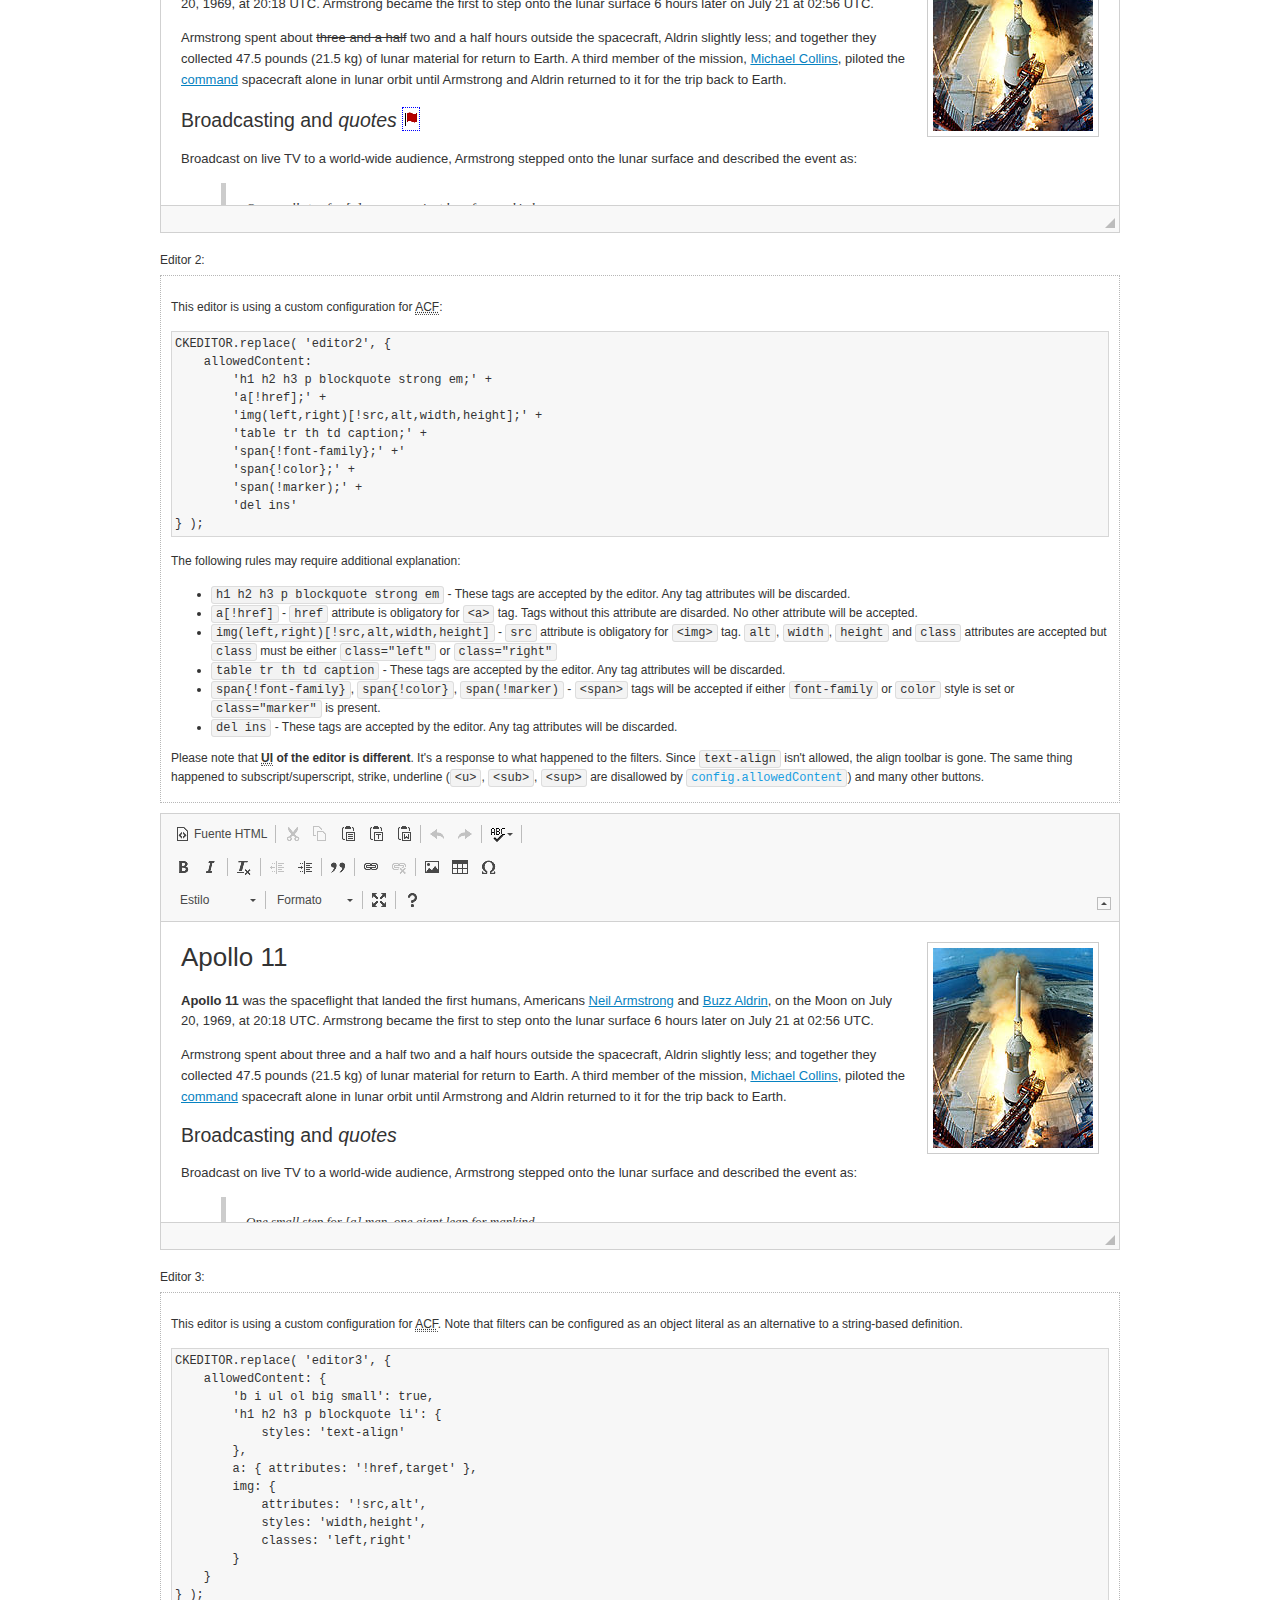
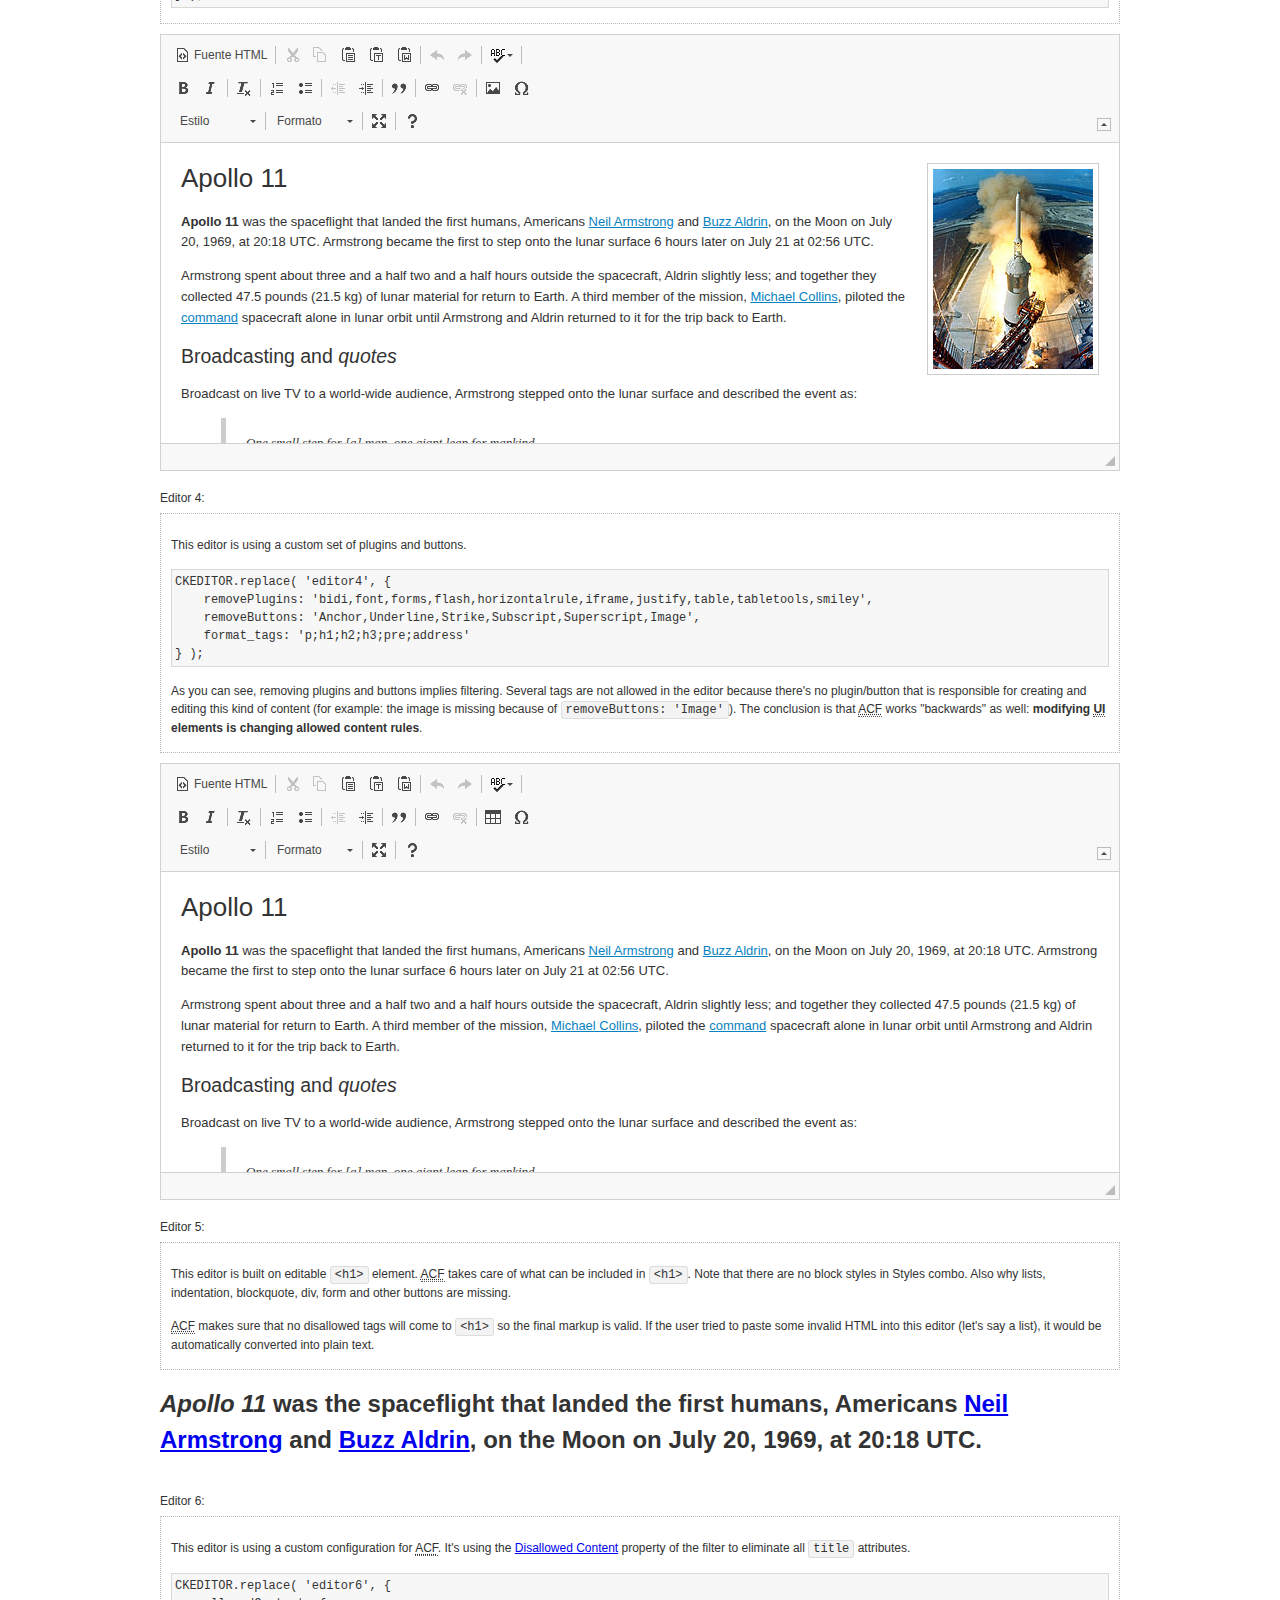
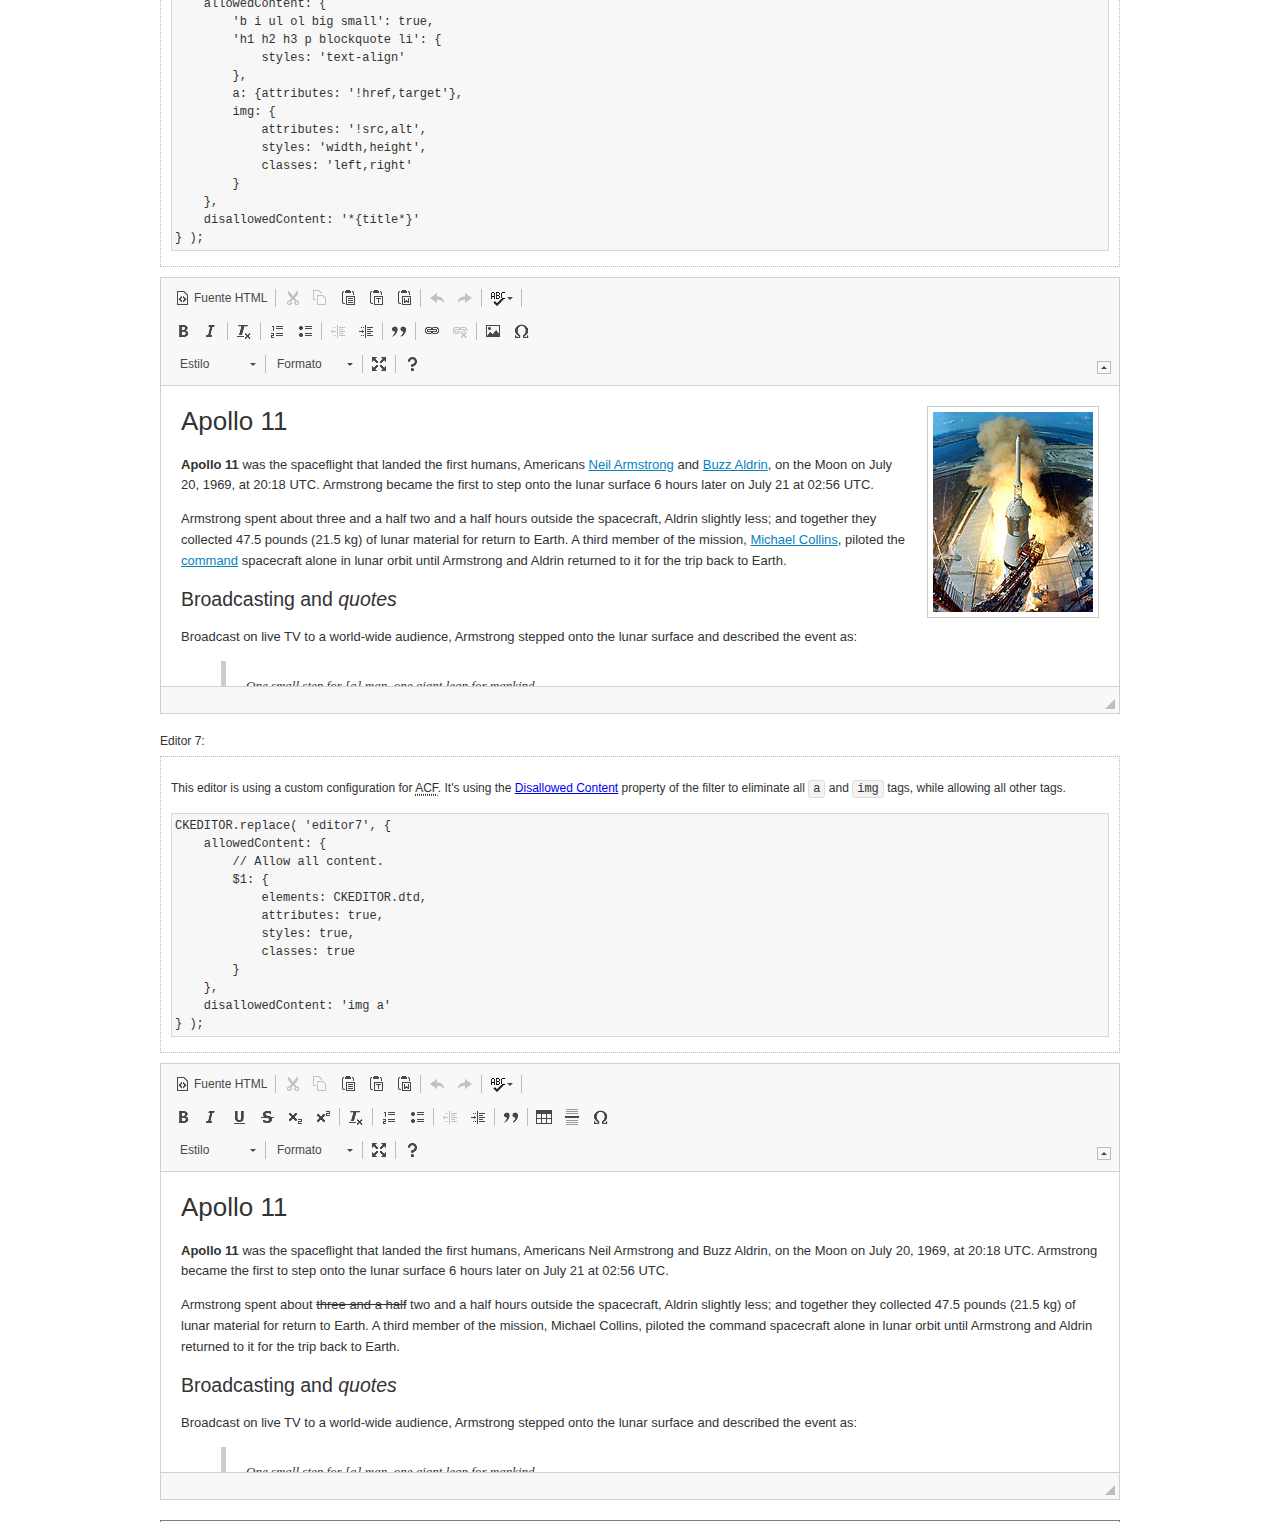
<file: web/assets/js/ckeditor/samples/old/datafiltering.html>
<!DOCTYPE html>
<!--
Copyright (c) 2003-2018, CKSource - Frederico Knabben. All rights reserved.
For licensing, see LICENSE.md or https://ckeditor.com/legal/ckeditor-oss-license
-->
<html>
<head>
	<meta charset="utf-8">
	<title>Data Filtering &mdash; CKEditor Sample</title>
	<script src="../../ckeditor.js"></script>
	<link rel="stylesheet" href="sample.css">
	<script>
		// Remove advanced tabs for all editors.
		CKEDITOR.config.removeDialogTabs = 'image:advanced;link:advanced;flash:advanced;creatediv:advanced;editdiv:advanced';
	</script>
</head>
<body>
	<h1 class="samples">
		<a href="index.html">CKEditor Samples</a> &raquo; Data Filtering and Features Activation
	</h1>
	<div class="warning deprecated">
		This sample is not maintained anymore. Check out its <a href="https://sdk.ckeditor.com/samples/acf.html">brand new version in CKEditor SDK</a>.
	</div>
	<div class="description">
		<p>
			This sample page demonstrates the idea of Advanced Content Filter
			(<abbr title="Advanced Content Filter">ACF</abbr>), a sophisticated
			tool that takes control over what kind of data is accepted by the editor and what
			kind of output is produced.
		</p>
		<h2>When and what is being filtered?</h2>
		<p>
			<abbr title="Advanced Content Filter">ACF</abbr> controls
			<strong>every single source of data</strong> that comes to the editor.
			It process both HTML that is inserted manually (i.e. pasted by the user)
			and programmatically like:
		</p>
<pre class="samples">
editor.setData( '&lt;p&gt;Hello world!&lt;/p&gt;' );
</pre>
		<p>
			<abbr title="Advanced Content Filter">ACF</abbr> discards invalid,
			useless HTML tags and attributes so the editor remains "clean" during
			runtime. <abbr title="Advanced Content Filter">ACF</abbr> behaviour
			can be configured and adjusted for a particular case to prevent the
			output HTML (i.e. in CMS systems) from being polluted.

			This kind of filtering is a first, client-side line of defense
			against "<a href="http://en.wikipedia.org/wiki/Tag_soup">tag soups</a>",
			the tool that precisely restricts which tags, attributes and styles
			are allowed (desired). When properly configured, <abbr title="Advanced Content Filter">ACF</abbr>
			is an easy and fast way to produce a high-quality, intentionally filtered HTML.
		</p>

		<h3>How to configure or disable ACF?</h3>
		<p>
			Advanced Content Filter is enabled by default, working in "automatic mode", yet
			it provides a set of easy rules that allow adjusting filtering rules
			and disabling the entire feature when necessary. The config property
			responsible for this feature is <code><a class="samples"
			href="https://docs.ckeditor.com/ckeditor4/docs/#!/api/CKEDITOR.config-cfg-allowedContent">config.allowedContent</a></code>.
		</p>
		<p>
			By "automatic mode" is meant that loaded plugins decide which kind
			of content is enabled and which is not. For example, if the link
			plugin is loaded it implies that <code>&lt;a&gt;</code> tag is
			automatically allowed. Each plugin is given a set
			of predefined <abbr title="Advanced Content Filter">ACF</abbr> rules
			that control the editor until <code><a class="samples"
			href="https://docs.ckeditor.com/ckeditor4/docs/#!/api/CKEDITOR.config-cfg-allowedContent">
			config.allowedContent</a></code>
			is defined manually.
		</p>
		<p>
			Let's assume our intention is to restrict the editor to accept (produce) <strong>paragraphs
			only: no attributes, no styles, no other tags</strong>.
			With <abbr title="Advanced Content Filter">ACF</abbr>
			this is very simple. Basically set <code><a class="samples"
			href="https://docs.ckeditor.com/ckeditor4/docs/#!/api/CKEDITOR.config-cfg-allowedContent">
			config.allowedContent</a></code> to <code>'p'</code>:
		</p>
<pre class="samples">
var editor = CKEDITOR.replace( <em>textarea_id</em>, {
	<strong>allowedContent: 'p'</strong>
} );
</pre>
		<p>
			Now try to play with allowed content:
		</p>
<pre class="samples">
// Trying to insert disallowed tag and attribute.
editor.setData( '&lt;p <strong>style="color: red"</strong>&gt;Hello <strong>&lt;em&gt;world&lt;/em&gt;</strong>!&lt;/p&gt;' );
alert( editor.getData() );

// Filtered data is returned.
"&lt;p&gt;Hello world!&lt;/p&gt;"
</pre>
		<p>
			What happened? Since <code>config.allowedContent: 'p'</code> is set the editor assumes
			that only plain <code>&lt;p&gt;</code> are accepted. Nothing more. This is why
			<code>style</code> attribute and <code>&lt;em&gt;</code> tag are gone. The same
			filtering would happen if we pasted disallowed HTML into this editor.
		</p>
		<p>
			This is just a small sample of what <abbr title="Advanced Content Filter">ACF</abbr>
			can do. To know more, please refer to the sample section below and
			<a href="https://docs.ckeditor.com/ckeditor4/docs/#!/guide/dev_advanced_content_filter">the official Advanced Content Filter guide</a>.
		</p>
		<p>
			You may, of course, want CKEditor to avoid filtering of any kind.
			To get rid of <abbr title="Advanced Content Filter">ACF</abbr>,
			basically set <code><a class="samples"
			href="https://docs.ckeditor.com/ckeditor4/docs/#!/api/CKEDITOR.config-cfg-allowedContent">
			config.allowedContent</a></code> to <code>true</code> like this:
		</p>
<pre class="samples">
CKEDITOR.replace( <em>textarea_id</em>, {
	<strong>allowedContent: true</strong>
} );
</pre>

		<h2>Beyond data flow: Features activation</h2>
		<p>
			<abbr title="Advanced Content Filter">ACF</abbr> is far more than
			<abbr title="Input/Output">I/O</abbr> control: the entire
			<abbr title="User Interface">UI</abbr> of the editor is adjusted to what
			filters restrict. For example: if <code>&lt;a&gt;</code> tag is
			<strong>disallowed</strong>
			by <abbr title="Advanced Content Filter">ACF</abbr>,
			then accordingly <code>link</code> command, toolbar button and link dialog
			are also disabled. Editor is smart: it knows which features must be
			removed from the interface to match filtering rules.
		</p>
		<p>
			CKEditor can be far more specific. If <code>&lt;a&gt;</code> tag is
			<strong>allowed</strong> by filtering rules to be used but it is restricted
			to have only one attribute (<code>href</code>)
			<code>config.allowedContent = 'a[!href]'</code>, then
			"Target" tab of the link dialog is automatically disabled as <code>target</code>
			attribute isn't included in <abbr title="Advanced Content Filter">ACF</abbr> rules
			for <code>&lt;a&gt;</code>. This behaviour applies to dialog fields, context
			menus and toolbar buttons.
		</p>

		<h2>Sample configurations</h2>
		<p>
			There are several editor instances below that present different
			<abbr title="Advanced Content Filter">ACF</abbr> setups. <strong>All of them,
			except the inline instance, share the same HTML content</strong> to visualize
			how different filtering rules affect the same input data.
		</p>
	</div>

	<div>
		<label for="editor1">
			Editor 1:
		</label>
		<div class="description">
			<p>
				This editor is using default configuration ("automatic mode"). It means that
				<code><a class="samples"
				href="https://docs.ckeditor.com/ckeditor4/docs/#!/api/CKEDITOR.config-cfg-allowedContent">
				config.allowedContent</a></code> is defined by loaded plugins.
				Each plugin extends filtering rules to make it's own associated content
				available for the user.
			</p>
		</div>
		<textarea cols="80" id="editor1" name="editor1" rows="10">
			&lt;h1&gt;&lt;img alt=&quot;Saturn V carrying Apollo 11&quot; class=&quot;right&quot; src=&quot;assets/sample.jpg&quot;/&gt; Apollo 11&lt;/h1&gt; &lt;p&gt;&lt;b&gt;Apollo 11&lt;/b&gt; was the spaceflight that landed the first humans, Americans &lt;a href=&quot;http://en.wikipedia.org/wiki/Neil_Armstrong&quot; title=&quot;Neil Armstrong&quot;&gt;Neil Armstrong&lt;/a&gt; and &lt;a href=&quot;http://en.wikipedia.org/wiki/Buzz_Aldrin&quot; title=&quot;Buzz Aldrin&quot;&gt;Buzz Aldrin&lt;/a&gt;, on the Moon on July 20, 1969, at 20:18 UTC. Armstrong became the first to step onto the lunar surface 6 hours later on July 21 at 02:56 UTC.&lt;/p&gt; &lt;p&gt;Armstrong spent about &lt;s&gt;three and a half&lt;/s&gt; two and a half hours outside the spacecraft, Aldrin slightly less; and together they collected 47.5 pounds (21.5&amp;nbsp;kg) of lunar material for return to Earth. A third member of the mission, &lt;a href=&quot;http://en.wikipedia.org/wiki/Michael_Collins_(astronaut)&quot; title=&quot;Michael Collins (astronaut)&quot;&gt;Michael Collins&lt;/a&gt;, piloted the &lt;a href=&quot;http://en.wikipedia.org/wiki/Apollo_Command/Service_Module&quot; title=&quot;Apollo Command/Service Module&quot;&gt;command&lt;/a&gt; spacecraft alone in lunar orbit until Armstrong and Aldrin returned to it for the trip back to Earth.&lt;/p&gt; &lt;h2&gt;Broadcasting and &lt;em&gt;quotes&lt;/em&gt; &lt;a id=&quot;quotes&quot; name=&quot;quotes&quot;&gt;&lt;/a&gt;&lt;/h2&gt; &lt;p&gt;Broadcast on live TV to a world-wide audience, Armstrong stepped onto the lunar surface and described the event as:&lt;/p&gt; &lt;blockquote&gt;&lt;p&gt;One small step for [a] man, one giant leap for mankind.&lt;/p&gt;&lt;/blockquote&gt; &lt;p&gt;Apollo 11 effectively ended the &lt;a href=&quot;http://en.wikipedia.org/wiki/Space_Race&quot; title=&quot;Space Race&quot;&gt;Space Race&lt;/a&gt; and fulfilled a national goal proposed in 1961 by the late U.S. President &lt;a href=&quot;http://en.wikipedia.org/wiki/John_F._Kennedy&quot; title=&quot;John F. Kennedy&quot;&gt;John F. Kennedy&lt;/a&gt; in a speech before the United States Congress:&lt;/p&gt; &lt;blockquote&gt;&lt;p&gt;[...] before this decade is out, of landing a man on the Moon and returning him safely to the Earth.&lt;/p&gt;&lt;/blockquote&gt; &lt;h2&gt;Technical details &lt;a id=&quot;tech-details&quot; name=&quot;tech-details&quot;&gt;&lt;/a&gt;&lt;/h2&gt; &lt;table align=&quot;right&quot; border=&quot;1&quot; bordercolor=&quot;#ccc&quot; cellpadding=&quot;5&quot; cellspacing=&quot;0&quot; style=&quot;border-collapse:collapse;margin:10px 0 10px 15px;&quot;&gt; &lt;caption&gt;&lt;strong&gt;Mission crew&lt;/strong&gt;&lt;/caption&gt; &lt;thead&gt; &lt;tr&gt; &lt;th scope=&quot;col&quot;&gt;Position&lt;/th&gt; &lt;th scope=&quot;col&quot;&gt;Astronaut&lt;/th&gt; &lt;/tr&gt; &lt;/thead&gt; &lt;tbody&gt; &lt;tr&gt; &lt;td&gt;Commander&lt;/td&gt; &lt;td&gt;Neil A. Armstrong&lt;/td&gt; &lt;/tr&gt; &lt;tr&gt; &lt;td&gt;Command Module Pilot&lt;/td&gt; &lt;td&gt;Michael Collins&lt;/td&gt; &lt;/tr&gt; &lt;tr&gt; &lt;td&gt;Lunar Module Pilot&lt;/td&gt; &lt;td&gt;Edwin &amp;quot;Buzz&amp;quot; E. Aldrin, Jr.&lt;/td&gt; &lt;/tr&gt; &lt;/tbody&gt; &lt;/table&gt; &lt;p&gt;Launched by a &lt;strong&gt;Saturn V&lt;/strong&gt; rocket from &lt;a href=&quot;http://en.wikipedia.org/wiki/Kennedy_Space_Center&quot; title=&quot;Kennedy Space Center&quot;&gt;Kennedy Space Center&lt;/a&gt; in Merritt Island, Florida on July 16, Apollo 11 was the fifth manned mission of &lt;a href=&quot;http://en.wikipedia.org/wiki/NASA&quot; title=&quot;NASA&quot;&gt;NASA&lt;/a&gt;&amp;#39;s Apollo program. The Apollo spacecraft had three parts:&lt;/p&gt; &lt;ol&gt; &lt;li&gt;&lt;strong&gt;Command Module&lt;/strong&gt; with a cabin for the three astronauts which was the only part which landed back on Earth&lt;/li&gt; &lt;li&gt;&lt;strong&gt;Service Module&lt;/strong&gt; which supported the Command Module with propulsion, electrical power, oxygen and water&lt;/li&gt; &lt;li&gt;&lt;strong&gt;Lunar Module&lt;/strong&gt; for landing on the Moon.&lt;/li&gt; &lt;/ol&gt; &lt;p&gt;After being sent to the Moon by the Saturn V&amp;#39;s upper stage, the astronauts separated the spacecraft from it and travelled for three days until they entered into lunar orbit. Armstrong and Aldrin then moved into the Lunar Module and landed in the &lt;a href=&quot;http://en.wikipedia.org/wiki/Mare_Tranquillitatis&quot; title=&quot;Mare Tranquillitatis&quot;&gt;Sea of Tranquility&lt;/a&gt;. They stayed a total of about 21 and a half hours on the lunar surface. After lifting off in the upper part of the Lunar Module and rejoining Collins in the Command Module, they returned to Earth and landed in the &lt;a href=&quot;http://en.wikipedia.org/wiki/Pacific_Ocean&quot; title=&quot;Pacific Ocean&quot;&gt;Pacific Ocean&lt;/a&gt; on July 24.&lt;/p&gt; &lt;hr/&gt; &lt;p style=&quot;text-align: right;&quot;&gt;&lt;small&gt;Source: &lt;a href=&quot;http://en.wikipedia.org/wiki/Apollo_11&quot;&gt;Wikipedia.org&lt;/a&gt;&lt;/small&gt;&lt;/p&gt;
		</textarea>

		<script>

			CKEDITOR.replace( 'editor1' );

		</script>
	</div>

	<br>

	<div>
		<label for="editor2">
			Editor 2:
		</label>
		<div class="description">
			<p>
				This editor is using a custom configuration for
				<abbr title="Advanced Content Filter">ACF</abbr>:
			</p>
<pre class="samples">
CKEDITOR.replace( 'editor2', {
	allowedContent:
		'h1 h2 h3 p blockquote strong em;' +
		'a[!href];' +
		'img(left,right)[!src,alt,width,height];' +
		'table tr th td caption;' +
		'span{!font-family};' +'
		'span{!color};' +
		'span(!marker);' +
		'del ins'
} );
</pre>
			<p>
				The following rules may require additional explanation:
			</p>
			<ul>
				<li>
					<code>h1 h2 h3 p blockquote strong em</code> - These tags
					are accepted by the editor. Any tag attributes will be discarded.
				</li>
				<li>
					<code>a[!href]</code> - <code>href</code> attribute is obligatory
					for <code>&lt;a&gt;</code> tag. Tags without this attribute
					are disarded. No other attribute will be accepted.
				</li>
				<li>
					<code>img(left,right)[!src,alt,width,height]</code> - <code>src</code>
					attribute is obligatory for <code>&lt;img&gt;</code> tag.
					<code>alt</code>, <code>width</code>, <code>height</code>
					and <code>class</code> attributes are accepted but
					<code>class</code> must be either <code>class="left"</code>
					or <code>class="right"</code>
				</li>
				<li>
					<code>table tr th td caption</code> - These tags
					are accepted by the editor. Any tag attributes will be discarded.
				</li>
				<li>
					<code>span{!font-family}</code>, <code>span{!color}</code>,
					<code>span(!marker)</code> - <code>&lt;span&gt;</code> tags
					will be accepted if either <code>font-family</code> or
					<code>color</code> style is set or <code>class="marker"</code>
					is present.
				</li>
				<li>
					<code>del ins</code> - These tags
					are accepted by the editor. Any tag attributes will be discarded.
				</li>
			</ul>
			<p>
				Please note that <strong><abbr title="User Interface">UI</abbr> of the
				editor is different</strong>. It's a response to what happened to the filters.
				Since <code>text-align</code> isn't allowed, the align toolbar is gone.
				The same thing happened to subscript/superscript, strike, underline
				(<code>&lt;u&gt;</code>, <code>&lt;sub&gt;</code>, <code>&lt;sup&gt;</code>
				are disallowed by <code><a class="samples"
				href="https://docs.ckeditor.com/ckeditor4/docs/#!/api/CKEDITOR.config-cfg-allowedContent">
				config.allowedContent</a></code>) and many other buttons.
			</p>
		</div>
		<textarea cols="80" id="editor2" name="editor2" rows="10">
			&lt;h1&gt;&lt;img alt=&quot;Saturn V carrying Apollo 11&quot; class=&quot;right&quot; src=&quot;assets/sample.jpg&quot;/&gt; Apollo 11&lt;/h1&gt; &lt;p&gt;&lt;b&gt;Apollo 11&lt;/b&gt; was the spaceflight that landed the first humans, Americans &lt;a href=&quot;http://en.wikipedia.org/wiki/Neil_Armstrong&quot; title=&quot;Neil Armstrong&quot;&gt;Neil Armstrong&lt;/a&gt; and &lt;a href=&quot;http://en.wikipedia.org/wiki/Buzz_Aldrin&quot; title=&quot;Buzz Aldrin&quot;&gt;Buzz Aldrin&lt;/a&gt;, on the Moon on July 20, 1969, at 20:18 UTC. Armstrong became the first to step onto the lunar surface 6 hours later on July 21 at 02:56 UTC.&lt;/p&gt; &lt;p&gt;Armstrong spent about &lt;s&gt;three and a half&lt;/s&gt; two and a half hours outside the spacecraft, Aldrin slightly less; and together they collected 47.5 pounds (21.5&amp;nbsp;kg) of lunar material for return to Earth. A third member of the mission, &lt;a href=&quot;http://en.wikipedia.org/wiki/Michael_Collins_(astronaut)&quot; title=&quot;Michael Collins (astronaut)&quot;&gt;Michael Collins&lt;/a&gt;, piloted the &lt;a href=&quot;http://en.wikipedia.org/wiki/Apollo_Command/Service_Module&quot; title=&quot;Apollo Command/Service Module&quot;&gt;command&lt;/a&gt; spacecraft alone in lunar orbit until Armstrong and Aldrin returned to it for the trip back to Earth.&lt;/p&gt; &lt;h2&gt;Broadcasting and &lt;em&gt;quotes&lt;/em&gt; &lt;a id=&quot;quotes&quot; name=&quot;quotes&quot;&gt;&lt;/a&gt;&lt;/h2&gt; &lt;p&gt;Broadcast on live TV to a world-wide audience, Armstrong stepped onto the lunar surface and described the event as:&lt;/p&gt; &lt;blockquote&gt;&lt;p&gt;One small step for [a] man, one giant leap for mankind.&lt;/p&gt;&lt;/blockquote&gt; &lt;p&gt;Apollo 11 effectively ended the &lt;a href=&quot;http://en.wikipedia.org/wiki/Space_Race&quot; title=&quot;Space Race&quot;&gt;Space Race&lt;/a&gt; and fulfilled a national goal proposed in 1961 by the late U.S. President &lt;a href=&quot;http://en.wikipedia.org/wiki/John_F._Kennedy&quot; title=&quot;John F. Kennedy&quot;&gt;John F. Kennedy&lt;/a&gt; in a speech before the United States Congress:&lt;/p&gt; &lt;blockquote&gt;&lt;p&gt;[...] before this decade is out, of landing a man on the Moon and returning him safely to the Earth.&lt;/p&gt;&lt;/blockquote&gt; &lt;h2&gt;Technical details &lt;a id=&quot;tech-details&quot; name=&quot;tech-details&quot;&gt;&lt;/a&gt;&lt;/h2&gt; &lt;table align=&quot;right&quot; border=&quot;1&quot; bordercolor=&quot;#ccc&quot; cellpadding=&quot;5&quot; cellspacing=&quot;0&quot; style=&quot;border-collapse:collapse;margin:10px 0 10px 15px;&quot;&gt; &lt;caption&gt;&lt;strong&gt;Mission crew&lt;/strong&gt;&lt;/caption&gt; &lt;thead&gt; &lt;tr&gt; &lt;th scope=&quot;col&quot;&gt;Position&lt;/th&gt; &lt;th scope=&quot;col&quot;&gt;Astronaut&lt;/th&gt; &lt;/tr&gt; &lt;/thead&gt; &lt;tbody&gt; &lt;tr&gt; &lt;td&gt;Commander&lt;/td&gt; &lt;td&gt;Neil A. Armstrong&lt;/td&gt; &lt;/tr&gt; &lt;tr&gt; &lt;td&gt;Command Module Pilot&lt;/td&gt; &lt;td&gt;Michael Collins&lt;/td&gt; &lt;/tr&gt; &lt;tr&gt; &lt;td&gt;Lunar Module Pilot&lt;/td&gt; &lt;td&gt;Edwin &amp;quot;Buzz&amp;quot; E. Aldrin, Jr.&lt;/td&gt; &lt;/tr&gt; &lt;/tbody&gt; &lt;/table&gt; &lt;p&gt;Launched by a &lt;strong&gt;Saturn V&lt;/strong&gt; rocket from &lt;a href=&quot;http://en.wikipedia.org/wiki/Kennedy_Space_Center&quot; title=&quot;Kennedy Space Center&quot;&gt;Kennedy Space Center&lt;/a&gt; in Merritt Island, Florida on July 16, Apollo 11 was the fifth manned mission of &lt;a href=&quot;http://en.wikipedia.org/wiki/NASA&quot; title=&quot;NASA&quot;&gt;NASA&lt;/a&gt;&amp;#39;s Apollo program. The Apollo spacecraft had three parts:&lt;/p&gt; &lt;ol&gt; &lt;li&gt;&lt;strong&gt;Command Module&lt;/strong&gt; with a cabin for the three astronauts which was the only part which landed back on Earth&lt;/li&gt; &lt;li&gt;&lt;strong&gt;Service Module&lt;/strong&gt; which supported the Command Module with propulsion, electrical power, oxygen and water&lt;/li&gt; &lt;li&gt;&lt;strong&gt;Lunar Module&lt;/strong&gt; for landing on the Moon.&lt;/li&gt; &lt;/ol&gt; &lt;p&gt;After being sent to the Moon by the Saturn V&amp;#39;s upper stage, the astronauts separated the spacecraft from it and travelled for three days until they entered into lunar orbit. Armstrong and Aldrin then moved into the Lunar Module and landed in the &lt;a href=&quot;http://en.wikipedia.org/wiki/Mare_Tranquillitatis&quot; title=&quot;Mare Tranquillitatis&quot;&gt;Sea of Tranquility&lt;/a&gt;. They stayed a total of about 21 and a half hours on the lunar surface. After lifting off in the upper part of the Lunar Module and rejoining Collins in the Command Module, they returned to Earth and landed in the &lt;a href=&quot;http://en.wikipedia.org/wiki/Pacific_Ocean&quot; title=&quot;Pacific Ocean&quot;&gt;Pacific Ocean&lt;/a&gt; on July 24.&lt;/p&gt; &lt;hr/&gt; &lt;p style=&quot;text-align: right;&quot;&gt;&lt;small&gt;Source: &lt;a href=&quot;http://en.wikipedia.org/wiki/Apollo_11&quot;&gt;Wikipedia.org&lt;/a&gt;&lt;/small&gt;&lt;/p&gt;
		</textarea>
		<script>

			CKEDITOR.replace( 'editor2', {
				allowedContent:
					'h1 h2 h3 p blockquote strong em;' +
					'a[!href];' +
					'img(left,right)[!src,alt,width,height];' +
					'table tr th td caption;' +
					'span{!font-family};' +
					'span{!color};' +
					'span(!marker);' +
					'del ins'
			} );

		</script>
	</div>

	<br>

	<div>
		<label for="editor3">
			Editor 3:
		</label>
		<div class="description">
			<p>
				This editor is using a custom configuration for
				<abbr title="Advanced Content Filter">ACF</abbr>.
				Note that filters can be configured as an object literal
				as an alternative to a string-based definition.
			</p>
<pre class="samples">
CKEDITOR.replace( 'editor3', {
	allowedContent: {
		'b i ul ol big small': true,
		'h1 h2 h3 p blockquote li': {
			styles: 'text-align'
		},
		a: { attributes: '!href,target' },
		img: {
			attributes: '!src,alt',
			styles: 'width,height',
			classes: 'left,right'
		}
	}
} );
</pre>
		</div>
		<textarea cols="80" id="editor3" name="editor3" rows="10">
			&lt;h1&gt;&lt;img alt=&quot;Saturn V carrying Apollo 11&quot; class=&quot;right&quot; src=&quot;assets/sample.jpg&quot;/&gt; Apollo 11&lt;/h1&gt; &lt;p&gt;&lt;b&gt;Apollo 11&lt;/b&gt; was the spaceflight that landed the first humans, Americans &lt;a href=&quot;http://en.wikipedia.org/wiki/Neil_Armstrong&quot; title=&quot;Neil Armstrong&quot;&gt;Neil Armstrong&lt;/a&gt; and &lt;a href=&quot;http://en.wikipedia.org/wiki/Buzz_Aldrin&quot; title=&quot;Buzz Aldrin&quot;&gt;Buzz Aldrin&lt;/a&gt;, on the Moon on July 20, 1969, at 20:18 UTC. Armstrong became the first to step onto the lunar surface 6 hours later on July 21 at 02:56 UTC.&lt;/p&gt; &lt;p&gt;Armstrong spent about &lt;s&gt;three and a half&lt;/s&gt; two and a half hours outside the spacecraft, Aldrin slightly less; and together they collected 47.5 pounds (21.5&amp;nbsp;kg) of lunar material for return to Earth. A third member of the mission, &lt;a href=&quot;http://en.wikipedia.org/wiki/Michael_Collins_(astronaut)&quot; title=&quot;Michael Collins (astronaut)&quot;&gt;Michael Collins&lt;/a&gt;, piloted the &lt;a href=&quot;http://en.wikipedia.org/wiki/Apollo_Command/Service_Module&quot; title=&quot;Apollo Command/Service Module&quot;&gt;command&lt;/a&gt; spacecraft alone in lunar orbit until Armstrong and Aldrin returned to it for the trip back to Earth.&lt;/p&gt; &lt;h2&gt;Broadcasting and &lt;em&gt;quotes&lt;/em&gt; &lt;a id=&quot;quotes&quot; name=&quot;quotes&quot;&gt;&lt;/a&gt;&lt;/h2&gt; &lt;p&gt;Broadcast on live TV to a world-wide audience, Armstrong stepped onto the lunar surface and described the event as:&lt;/p&gt; &lt;blockquote&gt;&lt;p&gt;One small step for [a] man, one giant leap for mankind.&lt;/p&gt;&lt;/blockquote&gt; &lt;p&gt;Apollo 11 effectively ended the &lt;a href=&quot;http://en.wikipedia.org/wiki/Space_Race&quot; title=&quot;Space Race&quot;&gt;Space Race&lt;/a&gt; and fulfilled a national goal proposed in 1961 by the late U.S. President &lt;a href=&quot;http://en.wikipedia.org/wiki/John_F._Kennedy&quot; title=&quot;John F. Kennedy&quot;&gt;John F. Kennedy&lt;/a&gt; in a speech before the United States Congress:&lt;/p&gt; &lt;blockquote&gt;&lt;p&gt;[...] before this decade is out, of landing a man on the Moon and returning him safely to the Earth.&lt;/p&gt;&lt;/blockquote&gt; &lt;h2&gt;Technical details &lt;a id=&quot;tech-details&quot; name=&quot;tech-details&quot;&gt;&lt;/a&gt;&lt;/h2&gt; &lt;table align=&quot;right&quot; border=&quot;1&quot; bordercolor=&quot;#ccc&quot; cellpadding=&quot;5&quot; cellspacing=&quot;0&quot; style=&quot;border-collapse:collapse;margin:10px 0 10px 15px;&quot;&gt; &lt;caption&gt;&lt;strong&gt;Mission crew&lt;/strong&gt;&lt;/caption&gt; &lt;thead&gt; &lt;tr&gt; &lt;th scope=&quot;col&quot;&gt;Position&lt;/th&gt; &lt;th scope=&quot;col&quot;&gt;Astronaut&lt;/th&gt; &lt;/tr&gt; &lt;/thead&gt; &lt;tbody&gt; &lt;tr&gt; &lt;td&gt;Commander&lt;/td&gt; &lt;td&gt;Neil A. Armstrong&lt;/td&gt; &lt;/tr&gt; &lt;tr&gt; &lt;td&gt;Command Module Pilot&lt;/td&gt; &lt;td&gt;Michael Collins&lt;/td&gt; &lt;/tr&gt; &lt;tr&gt; &lt;td&gt;Lunar Module Pilot&lt;/td&gt; &lt;td&gt;Edwin &amp;quot;Buzz&amp;quot; E. Aldrin, Jr.&lt;/td&gt; &lt;/tr&gt; &lt;/tbody&gt; &lt;/table&gt; &lt;p&gt;Launched by a &lt;strong&gt;Saturn V&lt;/strong&gt; rocket from &lt;a href=&quot;http://en.wikipedia.org/wiki/Kennedy_Space_Center&quot; title=&quot;Kennedy Space Center&quot;&gt;Kennedy Space Center&lt;/a&gt; in Merritt Island, Florida on July 16, Apollo 11 was the fifth manned mission of &lt;a href=&quot;http://en.wikipedia.org/wiki/NASA&quot; title=&quot;NASA&quot;&gt;NASA&lt;/a&gt;&amp;#39;s Apollo program. The Apollo spacecraft had three parts:&lt;/p&gt; &lt;ol&gt; &lt;li&gt;&lt;strong&gt;Command Module&lt;/strong&gt; with a cabin for the three astronauts which was the only part which landed back on Earth&lt;/li&gt; &lt;li&gt;&lt;strong&gt;Service Module&lt;/strong&gt; which supported the Command Module with propulsion, electrical power, oxygen and water&lt;/li&gt; &lt;li&gt;&lt;strong&gt;Lunar Module&lt;/strong&gt; for landing on the Moon.&lt;/li&gt; &lt;/ol&gt; &lt;p&gt;After being sent to the Moon by the Saturn V&amp;#39;s upper stage, the astronauts separated the spacecraft from it and travelled for three days until they entered into lunar orbit. Armstrong and Aldrin then moved into the Lunar Module and landed in the &lt;a href=&quot;http://en.wikipedia.org/wiki/Mare_Tranquillitatis&quot; title=&quot;Mare Tranquillitatis&quot;&gt;Sea of Tranquility&lt;/a&gt;. They stayed a total of about 21 and a half hours on the lunar surface. After lifting off in the upper part of the Lunar Module and rejoining Collins in the Command Module, they returned to Earth and landed in the &lt;a href=&quot;http://en.wikipedia.org/wiki/Pacific_Ocean&quot; title=&quot;Pacific Ocean&quot;&gt;Pacific Ocean&lt;/a&gt; on July 24.&lt;/p&gt; &lt;hr/&gt; &lt;p style=&quot;text-align: right;&quot;&gt;&lt;small&gt;Source: &lt;a href=&quot;http://en.wikipedia.org/wiki/Apollo_11&quot;&gt;Wikipedia.org&lt;/a&gt;&lt;/small&gt;&lt;/p&gt;
		</textarea>
		<script>

			CKEDITOR.replace( 'editor3', {
				allowedContent: {
					'b i ul ol big small': true,
					'h1 h2 h3 p blockquote li': {
						styles: 'text-align'
					},
					a: { attributes: '!href,target' },
					img: {
						attributes: '!src,alt',
						styles: 'width,height',
						classes: 'left,right'
					}
				}
			} );

		</script>
	</div>

	<br>

	<div>
		<label for="editor4">
			Editor 4:
		</label>
		<div class="description">
			<p>
				This editor is using a custom set of plugins and buttons.
			</p>
<pre class="samples">
CKEDITOR.replace( 'editor4', {
	removePlugins: 'bidi,font,forms,flash,horizontalrule,iframe,justify,table,tabletools,smiley',
	removeButtons: 'Anchor,Underline,Strike,Subscript,Superscript,Image',
	format_tags: 'p;h1;h2;h3;pre;address'
} );
</pre>
			<p>
				As you can see, removing plugins and buttons implies filtering.
				Several tags are not allowed in the editor because there's no
				plugin/button that is responsible for creating and editing this
				kind of content (for example: the image is missing because
				of <code>removeButtons: 'Image'</code>). The conclusion is that
				<abbr title="Advanced Content Filter">ACF</abbr> works "backwards"
				as well: <strong>modifying <abbr title="User Interface">UI</abbr>
				elements is changing allowed content rules</strong>.
			</p>
		</div>
		<textarea cols="80" id="editor4" name="editor4" rows="10">
			&lt;h1&gt;&lt;img alt=&quot;Saturn V carrying Apollo 11&quot; class=&quot;right&quot; src=&quot;assets/sample.jpg&quot;/&gt; Apollo 11&lt;/h1&gt; &lt;p&gt;&lt;b&gt;Apollo 11&lt;/b&gt; was the spaceflight that landed the first humans, Americans &lt;a href=&quot;http://en.wikipedia.org/wiki/Neil_Armstrong&quot; title=&quot;Neil Armstrong&quot;&gt;Neil Armstrong&lt;/a&gt; and &lt;a href=&quot;http://en.wikipedia.org/wiki/Buzz_Aldrin&quot; title=&quot;Buzz Aldrin&quot;&gt;Buzz Aldrin&lt;/a&gt;, on the Moon on July 20, 1969, at 20:18 UTC. Armstrong became the first to step onto the lunar surface 6 hours later on July 21 at 02:56 UTC.&lt;/p&gt; &lt;p&gt;Armstrong spent about &lt;s&gt;three and a half&lt;/s&gt; two and a half hours outside the spacecraft, Aldrin slightly less; and together they collected 47.5 pounds (21.5&amp;nbsp;kg) of lunar material for return to Earth. A third member of the mission, &lt;a href=&quot;http://en.wikipedia.org/wiki/Michael_Collins_(astronaut)&quot; title=&quot;Michael Collins (astronaut)&quot;&gt;Michael Collins&lt;/a&gt;, piloted the &lt;a href=&quot;http://en.wikipedia.org/wiki/Apollo_Command/Service_Module&quot; title=&quot;Apollo Command/Service Module&quot;&gt;command&lt;/a&gt; spacecraft alone in lunar orbit until Armstrong and Aldrin returned to it for the trip back to Earth.&lt;/p&gt; &lt;h2&gt;Broadcasting and &lt;em&gt;quotes&lt;/em&gt; &lt;a id=&quot;quotes&quot; name=&quot;quotes&quot;&gt;&lt;/a&gt;&lt;/h2&gt; &lt;p&gt;Broadcast on live TV to a world-wide audience, Armstrong stepped onto the lunar surface and described the event as:&lt;/p&gt; &lt;blockquote&gt;&lt;p&gt;One small step for [a] man, one giant leap for mankind.&lt;/p&gt;&lt;/blockquote&gt; &lt;p&gt;Apollo 11 effectively ended the &lt;a href=&quot;http://en.wikipedia.org/wiki/Space_Race&quot; title=&quot;Space Race&quot;&gt;Space Race&lt;/a&gt; and fulfilled a national goal proposed in 1961 by the late U.S. President &lt;a href=&quot;http://en.wikipedia.org/wiki/John_F._Kennedy&quot; title=&quot;John F. Kennedy&quot;&gt;John F. Kennedy&lt;/a&gt; in a speech before the United States Congress:&lt;/p&gt; &lt;blockquote&gt;&lt;p&gt;[...] before this decade is out, of landing a man on the Moon and returning him safely to the Earth.&lt;/p&gt;&lt;/blockquote&gt; &lt;h2&gt;Technical details &lt;a id=&quot;tech-details&quot; name=&quot;tech-details&quot;&gt;&lt;/a&gt;&lt;/h2&gt; &lt;table align=&quot;right&quot; border=&quot;1&quot; bordercolor=&quot;#ccc&quot; cellpadding=&quot;5&quot; cellspacing=&quot;0&quot; style=&quot;border-collapse:collapse;margin:10px 0 10px 15px;&quot;&gt; &lt;caption&gt;&lt;strong&gt;Mission crew&lt;/strong&gt;&lt;/caption&gt; &lt;thead&gt; &lt;tr&gt; &lt;th scope=&quot;col&quot;&gt;Position&lt;/th&gt; &lt;th scope=&quot;col&quot;&gt;Astronaut&lt;/th&gt; &lt;/tr&gt; &lt;/thead&gt; &lt;tbody&gt; &lt;tr&gt; &lt;td&gt;Commander&lt;/td&gt; &lt;td&gt;Neil A. Armstrong&lt;/td&gt; &lt;/tr&gt; &lt;tr&gt; &lt;td&gt;Command Module Pilot&lt;/td&gt; &lt;td&gt;Michael Collins&lt;/td&gt; &lt;/tr&gt; &lt;tr&gt; &lt;td&gt;Lunar Module Pilot&lt;/td&gt; &lt;td&gt;Edwin &amp;quot;Buzz&amp;quot; E. Aldrin, Jr.&lt;/td&gt; &lt;/tr&gt; &lt;/tbody&gt; &lt;/table&gt; &lt;p&gt;Launched by a &lt;strong&gt;Saturn V&lt;/strong&gt; rocket from &lt;a href=&quot;http://en.wikipedia.org/wiki/Kennedy_Space_Center&quot; title=&quot;Kennedy Space Center&quot;&gt;Kennedy Space Center&lt;/a&gt; in Merritt Island, Florida on July 16, Apollo 11 was the fifth manned mission of &lt;a href=&quot;http://en.wikipedia.org/wiki/NASA&quot; title=&quot;NASA&quot;&gt;NASA&lt;/a&gt;&amp;#39;s Apollo program. The Apollo spacecraft had three parts:&lt;/p&gt; &lt;ol&gt; &lt;li&gt;&lt;strong&gt;Command Module&lt;/strong&gt; with a cabin for the three astronauts which was the only part which landed back on Earth&lt;/li&gt; &lt;li&gt;&lt;strong&gt;Service Module&lt;/strong&gt; which supported the Command Module with propulsion, electrical power, oxygen and water&lt;/li&gt; &lt;li&gt;&lt;strong&gt;Lunar Module&lt;/strong&gt; for landing on the Moon.&lt;/li&gt; &lt;/ol&gt; &lt;p&gt;After being sent to the Moon by the Saturn V&amp;#39;s upper stage, the astronauts separated the spacecraft from it and travelled for three days until they entered into lunar orbit. Armstrong and Aldrin then moved into the Lunar Module and landed in the &lt;a href=&quot;http://en.wikipedia.org/wiki/Mare_Tranquillitatis&quot; title=&quot;Mare Tranquillitatis&quot;&gt;Sea of Tranquility&lt;/a&gt;. They stayed a total of about 21 and a half hours on the lunar surface. After lifting off in the upper part of the Lunar Module and rejoining Collins in the Command Module, they returned to Earth and landed in the &lt;a href=&quot;http://en.wikipedia.org/wiki/Pacific_Ocean&quot; title=&quot;Pacific Ocean&quot;&gt;Pacific Ocean&lt;/a&gt; on July 24.&lt;/p&gt; &lt;hr/&gt; &lt;p style=&quot;text-align: right;&quot;&gt;&lt;small&gt;Source: &lt;a href=&quot;http://en.wikipedia.org/wiki/Apollo_11&quot;&gt;Wikipedia.org&lt;/a&gt;&lt;/small&gt;&lt;/p&gt;
		</textarea>
		<script>

			CKEDITOR.replace( 'editor4', {
				removePlugins: 'bidi,div,font,forms,flash,horizontalrule,iframe,justify,table,tabletools,smiley',
				removeButtons: 'Anchor,Underline,Strike,Subscript,Superscript,Image',
				format_tags: 'p;h1;h2;h3;pre;address'
			} );

		</script>
	</div>

	<br>

	<div>
		<label for="editor5">
			Editor 5:
		</label>
		<div class="description">
			<p>
				This editor is built on editable <code>&lt;h1&gt;</code> element.
				<abbr title="Advanced Content Filter">ACF</abbr> takes care of
				what can be included in <code>&lt;h1&gt;</code>. Note that there
				are no block styles in Styles combo. Also why lists, indentation,
				blockquote, div, form and other buttons are missing.
			</p>
			<p>
				<abbr title="Advanced Content Filter">ACF</abbr> makes sure that
				no disallowed tags will come to <code>&lt;h1&gt;</code> so the final
				markup is valid. If the user tried to paste some invalid HTML
				into this editor (let's say a list), it would be automatically
				converted into plain text.
			</p>
		</div>
		<h1 id="editor5" contenteditable="true">
			<em>Apollo 11</em> was the spaceflight that landed the first humans, Americans <a href="http://en.wikipedia.org/wiki/Neil_Armstrong" title="Neil Armstrong">Neil Armstrong</a> and <a href="http://en.wikipedia.org/wiki/Buzz_Aldrin" title="Buzz Aldrin">Buzz Aldrin</a>, on the Moon on July 20, 1969, at 20:18 UTC.
		</h1>
	</div>

	<br>

	<div>
		<label for="editor3">
			Editor 6:
		</label>
		<div class="description">
			<p>
				This editor is using a custom configuration for <abbr title="Advanced Content Filter">ACF</abbr>.
				It's using the <a href="https://docs.ckeditor.com/ckeditor4/docs/#!/guide/dev_disallowed_content" rel="noopener noreferrer" target="_blank">
				Disallowed Content</a> property of the filter to eliminate all <code>title</code> attributes.
			</p>

<pre class="samples">
CKEDITOR.replace( 'editor6', {
	allowedContent: {
		'b i ul ol big small': true,
		'h1 h2 h3 p blockquote li': {
			styles: 'text-align'
		},
		a: {attributes: '!href,target'},
		img: {
			attributes: '!src,alt',
			styles: 'width,height',
			classes: 'left,right'
		}
	},
	disallowedContent: '*{title*}'
} );
</pre>
		</div>
		<textarea cols="80" id="editor6" name="editor6" rows="10">
			&lt;h1&gt;&lt;img alt=&quot;Saturn V carrying Apollo 11&quot; class=&quot;right&quot; src=&quot;assets/sample.jpg&quot;/&gt; Apollo 11&lt;/h1&gt; &lt;p&gt;&lt;b&gt;Apollo 11&lt;/b&gt; was the spaceflight that landed the first humans, Americans &lt;a href=&quot;http://en.wikipedia.org/wiki/Neil_Armstrong&quot; title=&quot;Neil Armstrong&quot;&gt;Neil Armstrong&lt;/a&gt; and &lt;a href=&quot;http://en.wikipedia.org/wiki/Buzz_Aldrin&quot; title=&quot;Buzz Aldrin&quot;&gt;Buzz Aldrin&lt;/a&gt;, on the Moon on July 20, 1969, at 20:18 UTC. Armstrong became the first to step onto the lunar surface 6 hours later on July 21 at 02:56 UTC.&lt;/p&gt; &lt;p&gt;Armstrong spent about &lt;s&gt;three and a half&lt;/s&gt; two and a half hours outside the spacecraft, Aldrin slightly less; and together they collected 47.5 pounds (21.5&amp;nbsp;kg) of lunar material for return to Earth. A third member of the mission, &lt;a href=&quot;http://en.wikipedia.org/wiki/Michael_Collins_(astronaut)&quot; title=&quot;Michael Collins (astronaut)&quot;&gt;Michael Collins&lt;/a&gt;, piloted the &lt;a href=&quot;http://en.wikipedia.org/wiki/Apollo_Command/Service_Module&quot; title=&quot;Apollo Command/Service Module&quot;&gt;command&lt;/a&gt; spacecraft alone in lunar orbit until Armstrong and Aldrin returned to it for the trip back to Earth.&lt;/p&gt; &lt;h2&gt;Broadcasting and &lt;em&gt;quotes&lt;/em&gt; &lt;a id=&quot;quotes&quot; name=&quot;quotes&quot;&gt;&lt;/a&gt;&lt;/h2&gt; &lt;p&gt;Broadcast on live TV to a world-wide audience, Armstrong stepped onto the lunar surface and described the event as:&lt;/p&gt; &lt;blockquote&gt;&lt;p&gt;One small step for [a] man, one giant leap for mankind.&lt;/p&gt;&lt;/blockquote&gt; &lt;p&gt;Apollo 11 effectively ended the &lt;a href=&quot;http://en.wikipedia.org/wiki/Space_Race&quot; title=&quot;Space Race&quot;&gt;Space Race&lt;/a&gt; and fulfilled a national goal proposed in 1961 by the late U.S. President &lt;a href=&quot;http://en.wikipedia.org/wiki/John_F._Kennedy&quot; title=&quot;John F. Kennedy&quot;&gt;John F. Kennedy&lt;/a&gt; in a speech before the United States Congress:&lt;/p&gt; &lt;blockquote&gt;&lt;p&gt;[...] before this decade is out, of landing a man on the Moon and returning him safely to the Earth.&lt;/p&gt;&lt;/blockquote&gt; &lt;h2&gt;Technical details &lt;a id=&quot;tech-details&quot; name=&quot;tech-details&quot;&gt;&lt;/a&gt;&lt;/h2&gt; &lt;table align=&quot;right&quot; border=&quot;1&quot; bordercolor=&quot;#ccc&quot; cellpadding=&quot;5&quot; cellspacing=&quot;0&quot; style=&quot;border-collapse:collapse;margin:10px 0 10px 15px;&quot;&gt; &lt;caption&gt;&lt;strong&gt;Mission crew&lt;/strong&gt;&lt;/caption&gt; &lt;thead&gt; &lt;tr&gt; &lt;th scope=&quot;col&quot;&gt;Position&lt;/th&gt; &lt;th scope=&quot;col&quot;&gt;Astronaut&lt;/th&gt; &lt;/tr&gt; &lt;/thead&gt; &lt;tbody&gt; &lt;tr&gt; &lt;td&gt;Commander&lt;/td&gt; &lt;td&gt;Neil A. Armstrong&lt;/td&gt; &lt;/tr&gt; &lt;tr&gt; &lt;td&gt;Command Module Pilot&lt;/td&gt; &lt;td&gt;Michael Collins&lt;/td&gt; &lt;/tr&gt; &lt;tr&gt; &lt;td&gt;Lunar Module Pilot&lt;/td&gt; &lt;td&gt;Edwin &amp;quot;Buzz&amp;quot; E. Aldrin, Jr.&lt;/td&gt; &lt;/tr&gt; &lt;/tbody&gt; &lt;/table&gt; &lt;p&gt;Launched by a &lt;strong&gt;Saturn V&lt;/strong&gt; rocket from &lt;a href=&quot;http://en.wikipedia.org/wiki/Kennedy_Space_Center&quot; title=&quot;Kennedy Space Center&quot;&gt;Kennedy Space Center&lt;/a&gt; in Merritt Island, Florida on July 16, Apollo 11 was the fifth manned mission of &lt;a href=&quot;http://en.wikipedia.org/wiki/NASA&quot; title=&quot;NASA&quot;&gt;NASA&lt;/a&gt;&amp;#39;s Apollo program. The Apollo spacecraft had three parts:&lt;/p&gt; &lt;ol&gt; &lt;li&gt;&lt;strong&gt;Command Module&lt;/strong&gt; with a cabin for the three astronauts which was the only part which landed back on Earth&lt;/li&gt; &lt;li&gt;&lt;strong&gt;Service Module&lt;/strong&gt; which supported the Command Module with propulsion, electrical power, oxygen and water&lt;/li&gt; &lt;li&gt;&lt;strong&gt;Lunar Module&lt;/strong&gt; for landing on the Moon.&lt;/li&gt; &lt;/ol&gt; &lt;p&gt;After being sent to the Moon by the Saturn V&amp;#39;s upper stage, the astronauts separated the spacecraft from it and travelled for three days until they entered into lunar orbit. Armstrong and Aldrin then moved into the Lunar Module and landed in the &lt;a href=&quot;http://en.wikipedia.org/wiki/Mare_Tranquillitatis&quot; title=&quot;Mare Tranquillitatis&quot;&gt;Sea of Tranquility&lt;/a&gt;. They stayed a total of about 21 and a half hours on the lunar surface. After lifting off in the upper part of the Lunar Module and rejoining Collins in the Command Module, they returned to Earth and landed in the &lt;a href=&quot;http://en.wikipedia.org/wiki/Pacific_Ocean&quot; title=&quot;Pacific Ocean&quot;&gt;Pacific Ocean&lt;/a&gt; on July 24.&lt;/p&gt; &lt;hr/&gt; &lt;p style=&quot;text-align: right;&quot;&gt;&lt;small&gt;Source: &lt;a href=&quot;http://en.wikipedia.org/wiki/Apollo_11&quot;&gt;Wikipedia.org&lt;/a&gt;&lt;/small&gt;&lt;/p&gt;
		</textarea>
		<script>

			CKEDITOR.replace( 'editor6', {
				allowedContent: {
					'b i ul ol big small': true,
					'h1 h2 h3 p blockquote li': {
						styles: 'text-align'
					},
					a: {attributes: '!href,target'},
					img: {
						attributes: '!src,alt',
						styles: 'width,height',
						classes: 'left,right'
					}
				},
				disallowedContent: '*{title*}'
			} );

		</script>
	</div>

	<br>

	<div>
		<label for="editor7">
			Editor 7:
		</label>
		<div class="description">
			<p>
				This editor is using a custom configuration for <abbr title="Advanced Content Filter">ACF</abbr>.
				It's using the <a href="https://docs.ckeditor.com/ckeditor4/docs/#!/guide/dev_disallowed_content" rel="noopener noreferrer" target="_blank">
				Disallowed Content</a> property of the filter to eliminate all <code>a</code> and <code>img</code> tags,
				while allowing all other tags.
			</p>
<pre class="samples">
CKEDITOR.replace( 'editor7', {
	allowedContent: {
		// Allow all content.
		$1: {
			elements: CKEDITOR.dtd,
			attributes: true,
			styles: true,
			classes: true
		}
	},
	disallowedContent: 'img a'
} );
</pre>
		</div>
		<textarea cols="80" id="editor7" name="editor7" rows="10">
			&lt;h1&gt;&lt;img alt=&quot;Saturn V carrying Apollo 11&quot; class=&quot;right&quot; src=&quot;assets/sample.jpg&quot;/&gt; Apollo 11&lt;/h1&gt; &lt;p&gt;&lt;b&gt;Apollo 11&lt;/b&gt; was the spaceflight that landed the first humans, Americans &lt;a href=&quot;http://en.wikipedia.org/wiki/Neil_Armstrong&quot; title=&quot;Neil Armstrong&quot;&gt;Neil Armstrong&lt;/a&gt; and &lt;a href=&quot;http://en.wikipedia.org/wiki/Buzz_Aldrin&quot; title=&quot;Buzz Aldrin&quot;&gt;Buzz Aldrin&lt;/a&gt;, on the Moon on July 20, 1969, at 20:18 UTC. Armstrong became the first to step onto the lunar surface 6 hours later on July 21 at 02:56 UTC.&lt;/p&gt; &lt;p&gt;Armstrong spent about &lt;s&gt;three and a half&lt;/s&gt; two and a half hours outside the spacecraft, Aldrin slightly less; and together they collected 47.5 pounds (21.5&amp;nbsp;kg) of lunar material for return to Earth. A third member of the mission, &lt;a href=&quot;http://en.wikipedia.org/wiki/Michael_Collins_(astronaut)&quot; title=&quot;Michael Collins (astronaut)&quot;&gt;Michael Collins&lt;/a&gt;, piloted the &lt;a href=&quot;http://en.wikipedia.org/wiki/Apollo_Command/Service_Module&quot; title=&quot;Apollo Command/Service Module&quot;&gt;command&lt;/a&gt; spacecraft alone in lunar orbit until Armstrong and Aldrin returned to it for the trip back to Earth.&lt;/p&gt; &lt;h2&gt;Broadcasting and &lt;em&gt;quotes&lt;/em&gt; &lt;a id=&quot;quotes&quot; name=&quot;quotes&quot;&gt;&lt;/a&gt;&lt;/h2&gt; &lt;p&gt;Broadcast on live TV to a world-wide audience, Armstrong stepped onto the lunar surface and described the event as:&lt;/p&gt; &lt;blockquote&gt;&lt;p&gt;One small step for [a] man, one giant leap for mankind.&lt;/p&gt;&lt;/blockquote&gt; &lt;p&gt;Apollo 11 effectively ended the &lt;a href=&quot;http://en.wikipedia.org/wiki/Space_Race&quot; title=&quot;Space Race&quot;&gt;Space Race&lt;/a&gt; and fulfilled a national goal proposed in 1961 by the late U.S. President &lt;a href=&quot;http://en.wikipedia.org/wiki/John_F._Kennedy&quot; title=&quot;John F. Kennedy&quot;&gt;John F. Kennedy&lt;/a&gt; in a speech before the United States Congress:&lt;/p&gt; &lt;blockquote&gt;&lt;p&gt;[...] before this decade is out, of landing a man on the Moon and returning him safely to the Earth.&lt;/p&gt;&lt;/blockquote&gt; &lt;h2&gt;Technical details &lt;a id=&quot;tech-details&quot; name=&quot;tech-details&quot;&gt;&lt;/a&gt;&lt;/h2&gt; &lt;table align=&quot;right&quot; border=&quot;1&quot; bordercolor=&quot;#ccc&quot; cellpadding=&quot;5&quot; cellspacing=&quot;0&quot; style=&quot;border-collapse:collapse;margin:10px 0 10px 15px;&quot;&gt; &lt;caption&gt;&lt;strong&gt;Mission crew&lt;/strong&gt;&lt;/caption&gt; &lt;thead&gt; &lt;tr&gt; &lt;th scope=&quot;col&quot;&gt;Position&lt;/th&gt; &lt;th scope=&quot;col&quot;&gt;Astronaut&lt;/th&gt; &lt;/tr&gt; &lt;/thead&gt; &lt;tbody&gt; &lt;tr&gt; &lt;td&gt;Commander&lt;/td&gt; &lt;td&gt;Neil A. Armstrong&lt;/td&gt; &lt;/tr&gt; &lt;tr&gt; &lt;td&gt;Command Module Pilot&lt;/td&gt; &lt;td&gt;Michael Collins&lt;/td&gt; &lt;/tr&gt; &lt;tr&gt; &lt;td&gt;Lunar Module Pilot&lt;/td&gt; &lt;td&gt;Edwin &amp;quot;Buzz&amp;quot; E. Aldrin, Jr.&lt;/td&gt; &lt;/tr&gt; &lt;/tbody&gt; &lt;/table&gt; &lt;p&gt;Launched by a &lt;strong&gt;Saturn V&lt;/strong&gt; rocket from &lt;a href=&quot;http://en.wikipedia.org/wiki/Kennedy_Space_Center&quot; title=&quot;Kennedy Space Center&quot;&gt;Kennedy Space Center&lt;/a&gt; in Merritt Island, Florida on July 16, Apollo 11 was the fifth manned mission of &lt;a href=&quot;http://en.wikipedia.org/wiki/NASA&quot; title=&quot;NASA&quot;&gt;NASA&lt;/a&gt;&amp;#39;s Apollo program. The Apollo spacecraft had three parts:&lt;/p&gt; &lt;ol&gt; &lt;li&gt;&lt;strong&gt;Command Module&lt;/strong&gt; with a cabin for the three astronauts which was the only part which landed back on Earth&lt;/li&gt; &lt;li&gt;&lt;strong&gt;Service Module&lt;/strong&gt; which supported the Command Module with propulsion, electrical power, oxygen and water&lt;/li&gt; &lt;li&gt;&lt;strong&gt;Lunar Module&lt;/strong&gt; for landing on the Moon.&lt;/li&gt; &lt;/ol&gt; &lt;p&gt;After being sent to the Moon by the Saturn V&amp;#39;s upper stage, the astronauts separated the spacecraft from it and travelled for three days until they entered into lunar orbit. Armstrong and Aldrin then moved into the Lunar Module and landed in the &lt;a href=&quot;http://en.wikipedia.org/wiki/Mare_Tranquillitatis&quot; title=&quot;Mare Tranquillitatis&quot;&gt;Sea of Tranquility&lt;/a&gt;. They stayed a total of about 21 and a half hours on the lunar surface. After lifting off in the upper part of the Lunar Module and rejoining Collins in the Command Module, they returned to Earth and landed in the &lt;a href=&quot;http://en.wikipedia.org/wiki/Pacific_Ocean&quot; title=&quot;Pacific Ocean&quot;&gt;Pacific Ocean&lt;/a&gt; on July 24.&lt;/p&gt; &lt;hr/&gt; &lt;p style=&quot;text-align: right;&quot;&gt;&lt;small&gt;Source: &lt;a href=&quot;http://en.wikipedia.org/wiki/Apollo_11&quot;&gt;Wikipedia.org&lt;/a&gt;&lt;/small&gt;&lt;/p&gt;
		</textarea>
		<script>

			CKEDITOR.replace( 'editor7', {
				allowedContent: {
					// allow all content
					$1: {
						elements: CKEDITOR.dtd,
						attributes: true,
						styles: true,
						classes: true
					}
				},
				disallowedContent: 'img a'
			} );

		</script>
	</div>

	<div id="footer">
		<hr>
		<p>
			CKEditor - The text editor for the Internet - <a class="samples" href="https://ckeditor.com/">https://ckeditor.com</a>
		</p>
		<p id="copy">
			Copyright &copy; 2003-2018, <a class="samples" href="https://cksource.com/">CKSource</a> - Frederico
			Knabben. All rights reserved.
		</p>
	</div>
</body>
</html>
</file>
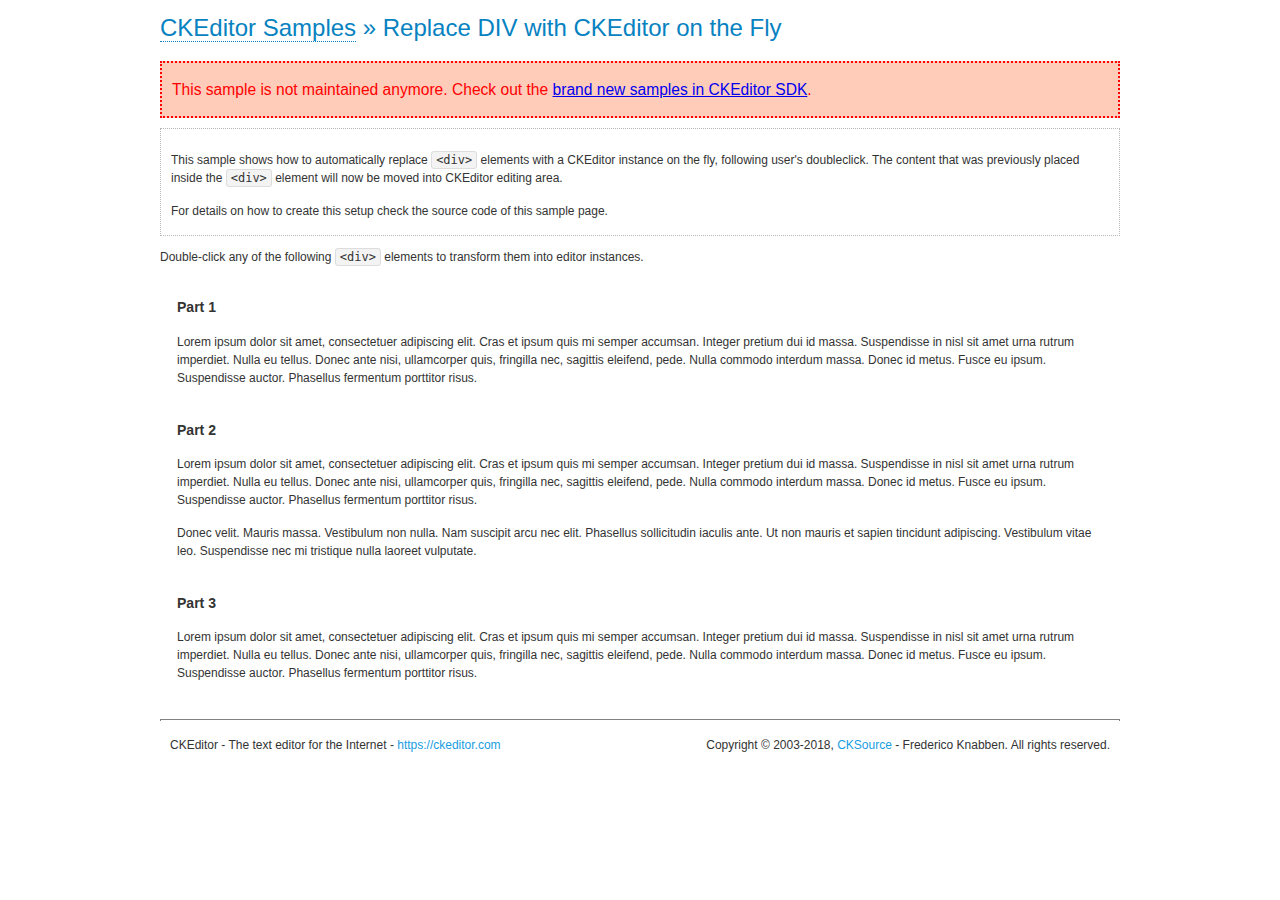
<file: web/assets/js/ckeditor/samples/old/divreplace.html>
<!DOCTYPE html>
<!--
Copyright (c) 2003-2018, CKSource - Frederico Knabben. All rights reserved.
For licensing, see LICENSE.md or https://ckeditor.com/legal/ckeditor-oss-license
-->
<html>
<head>
	<meta charset="utf-8">
	<title>Replace DIV &mdash; CKEditor Sample</title>
	<script src="../../ckeditor.js"></script>
	<link href="sample.css" rel="stylesheet">
	<style>

		div.editable
		{
			border: solid 2px transparent;
			padding-left: 15px;
			padding-right: 15px;
		}

		div.editable:hover
		{
			border-color: black;
		}

	</style>
	<script>

		// Uncomment the following code to test the "Timeout Loading Method".
		// CKEDITOR.loadFullCoreTimeout = 5;

		window.onload = function() {
			// Listen to the double click event.
			if ( window.addEventListener )
				document.body.addEventListener( 'dblclick', onDoubleClick, false );
			else if ( window.attachEvent )
				document.body.attachEvent( 'ondblclick', onDoubleClick );

		};

		function onDoubleClick( ev ) {
			// Get the element which fired the event. This is not necessarily the
			// element to which the event has been attached.
			var element = ev.target || ev.srcElement;

			// Find out the div that holds this element.
			var name;

			do {
				element = element.parentNode;
			}
			while ( element && ( name = element.nodeName.toLowerCase() ) &&
				( name != 'div' || element.className.indexOf( 'editable' ) == -1 ) && name != 'body' );

			if ( name == 'div' && element.className.indexOf( 'editable' ) != -1 )
				replaceDiv( element );
		}

		var editor;

		function replaceDiv( div ) {
			if ( editor )
				editor.destroy();

			editor = CKEDITOR.replace( div );
		}

	</script>
</head>
<body>
	<h1 class="samples">
		<a href="index.html">CKEditor Samples</a> &raquo; Replace DIV with CKEditor on the Fly
	</h1>
	<div class="warning deprecated">
		This sample is not maintained anymore. Check out the <a href="https://sdk.ckeditor.com/">brand new samples in CKEditor SDK</a>.
	</div>
	<div class="description">
		<p>
			This sample shows how to automatically replace <code>&lt;div&gt;</code> elements
			with a CKEditor instance on the fly, following user's doubleclick. The content
			that was previously placed inside the <code>&lt;div&gt;</code> element will now
			be moved into CKEditor editing area.
		</p>
		<p>
			For details on how to create this setup check the source code of this sample page.
		</p>
	</div>
	<p>
		Double-click any of the following <code>&lt;div&gt;</code> elements to transform them into
		editor instances.
	</p>
	<div class="editable">
		<h3>
			Part 1
		</h3>
		<p>
			Lorem ipsum dolor sit amet, consectetuer adipiscing elit. Cras et ipsum quis mi
			semper accumsan. Integer pretium dui id massa. Suspendisse in nisl sit amet urna
			rutrum imperdiet. Nulla eu tellus. Donec ante nisi, ullamcorper quis, fringilla
			nec, sagittis eleifend, pede. Nulla commodo interdum massa. Donec id metus. Fusce
			eu ipsum. Suspendisse auctor. Phasellus fermentum porttitor risus.
		</p>
	</div>
	<div class="editable">
		<h3>
			Part 2
		</h3>
		<p>
			Lorem ipsum dolor sit amet, consectetuer adipiscing elit. Cras et ipsum quis mi
			semper accumsan. Integer pretium dui id massa. Suspendisse in nisl sit amet urna
			rutrum imperdiet. Nulla eu tellus. Donec ante nisi, ullamcorper quis, fringilla
			nec, sagittis eleifend, pede. Nulla commodo interdum massa. Donec id metus. Fusce
			eu ipsum. Suspendisse auctor. Phasellus fermentum porttitor risus.
		</p>
		<p>
			Donec velit. Mauris massa. Vestibulum non nulla. Nam suscipit arcu nec elit. Phasellus
			sollicitudin iaculis ante. Ut non mauris et sapien tincidunt adipiscing. Vestibulum
			vitae leo. Suspendisse nec mi tristique nulla laoreet vulputate.
		</p>
	</div>
	<div class="editable">
		<h3>
			Part 3
		</h3>
		<p>
			Lorem ipsum dolor sit amet, consectetuer adipiscing elit. Cras et ipsum quis mi
			semper accumsan. Integer pretium dui id massa. Suspendisse in nisl sit amet urna
			rutrum imperdiet. Nulla eu tellus. Donec ante nisi, ullamcorper quis, fringilla
			nec, sagittis eleifend, pede. Nulla commodo interdum massa. Donec id metus. Fusce
			eu ipsum. Suspendisse auctor. Phasellus fermentum porttitor risus.
		</p>
	</div>
	<div id="footer">
		<hr>
		<p>
			CKEditor - The text editor for the Internet - <a class="samples" href="https://ckeditor.com/">https://ckeditor.com</a>
		</p>
		<p id="copy">
			Copyright &copy; 2003-2018, <a class="samples" href="https://cksource.com/">CKSource</a> - Frederico
			Knabben. All rights reserved.
		</p>
	</div>
</body>
</html>
</file>
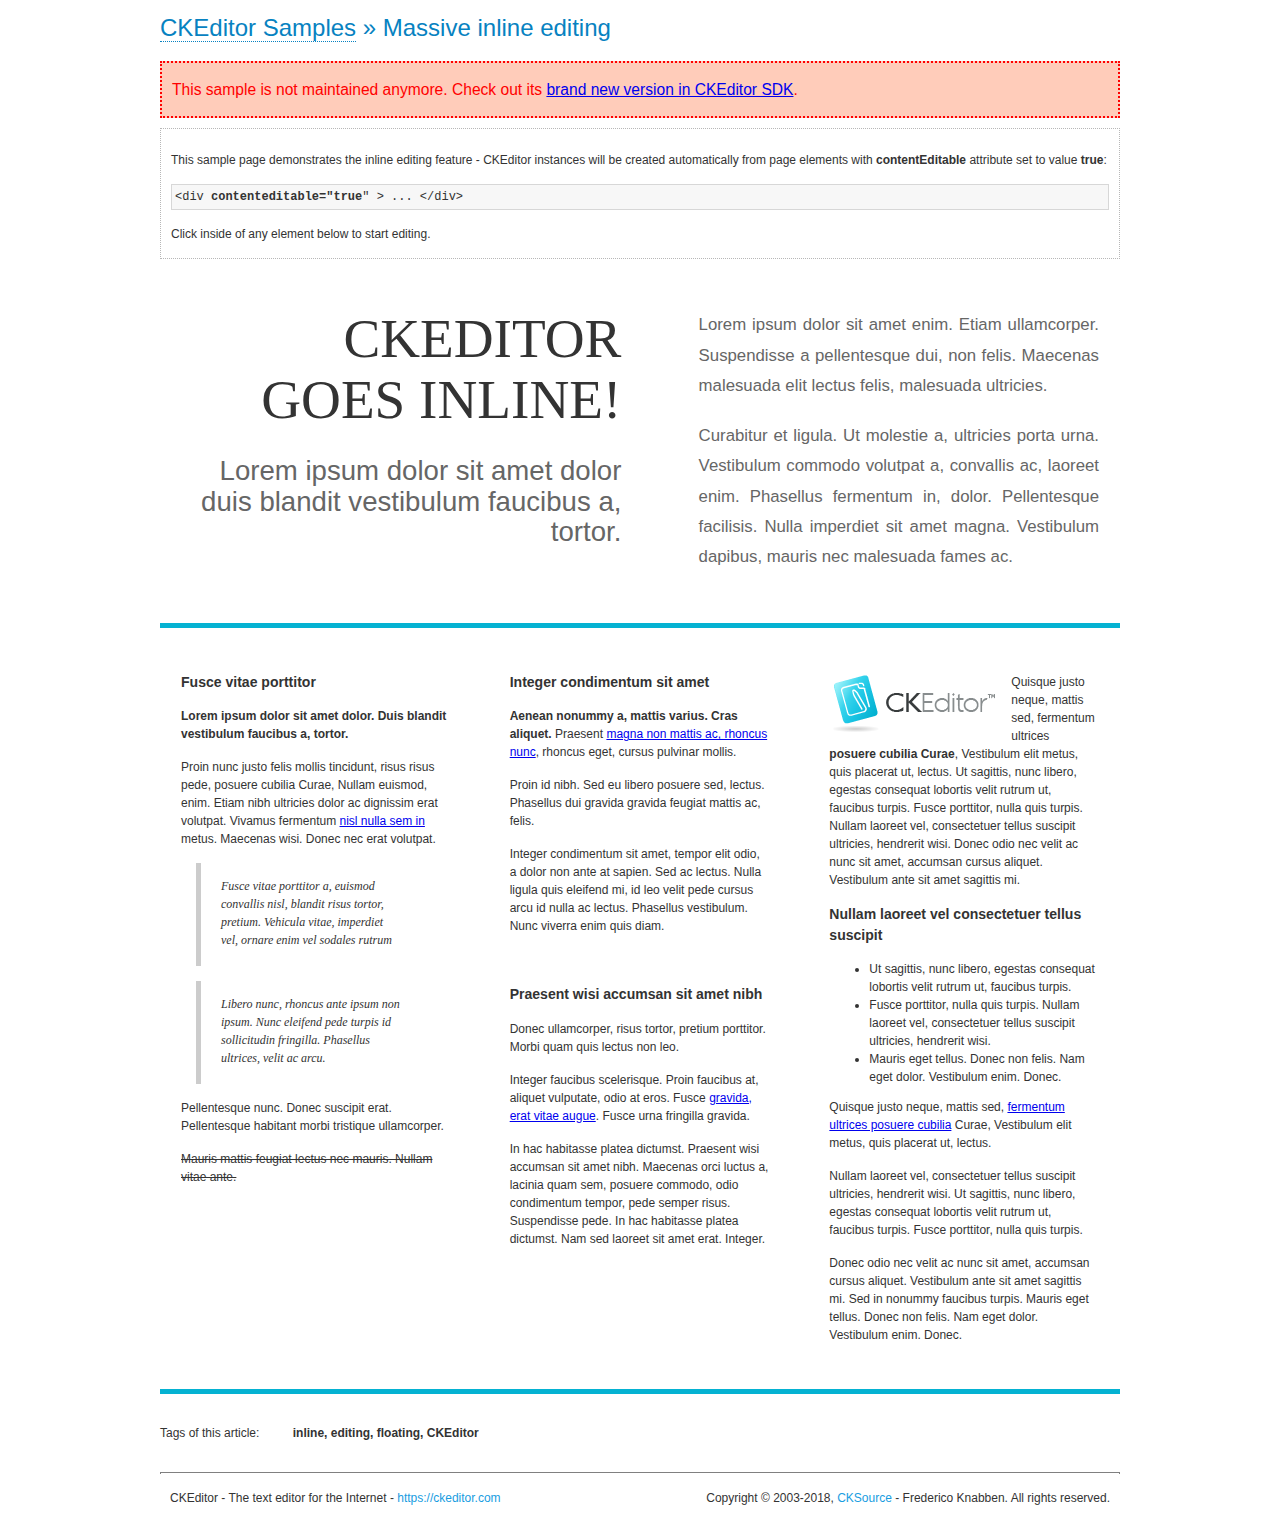
<file: web/assets/js/ckeditor/samples/old/inlineall.html>
<!DOCTYPE html>
<!--
Copyright (c) 2003-2018, CKSource - Frederico Knabben. All rights reserved.
For licensing, see LICENSE.md or https://ckeditor.com/legal/ckeditor-oss-license
-->
<html>
<head>
	<meta charset="utf-8">
	<title>Massive inline editing &mdash; CKEditor Sample</title>
	<script src="../../ckeditor.js"></script>
	<script>

		// This code is generally not necessary, but it is here to demonstrate
		// how to customize specific editor instances on the fly. This fits well
		// this demo because we have editable elements (like headers) that
		// require less features.

		// The "instanceCreated" event is fired for every editor instance created.
		CKEDITOR.on( 'instanceCreated', function( event ) {
			var editor = event.editor,
				element = editor.element;

			// Customize editors for headers and tag list.
			// These editors don't need features like smileys, templates, iframes etc.
			if ( element.is( 'h1', 'h2', 'h3' ) || element.getAttribute( 'id' ) == 'taglist' ) {
				// Customize the editor configurations on "configLoaded" event,
				// which is fired after the configuration file loading and
				// execution. This makes it possible to change the
				// configurations before the editor initialization takes place.
				editor.on( 'configLoaded', function() {

					// Remove unnecessary plugins to make the editor simpler.
					editor.config.removePlugins = 'colorbutton,find,flash,font,' +
						'forms,iframe,image,newpage,removeformat,' +
						'smiley,specialchar,stylescombo,templates';

					// Rearrange the layout of the toolbar.
					editor.config.toolbarGroups = [
						{ name: 'editing',		groups: [ 'basicstyles', 'links' ] },
						{ name: 'undo' },
						{ name: 'clipboard',	groups: [ 'selection', 'clipboard' ] },
						{ name: 'about' }
					];
				});
			}
		});

	</script>
	<link href="sample.css" rel="stylesheet">
	<style>

		/* The following styles are just to make the page look nice. */

		/* Workaround to show Arial Black in Firefox. */
		@font-face
		{
			font-family: 'arial-black';
			src: local('Arial Black');
		}

		*[contenteditable="true"]
		{
			padding: 10px;
		}

		#container
		{
			width: 960px;
			margin: 30px auto 0;
		}

		#header
		{
			overflow: hidden;
			padding: 0 0 30px;
			border-bottom: 5px solid #05B2D2;
			position: relative;
		}

		#headerLeft,
		#headerRight
		{
			width: 49%;
			overflow: hidden;
		}

		#headerLeft
		{
			float: left;
			padding: 10px 1px 1px;
		}

		#headerLeft h2,
		#headerLeft h3
		{
			text-align: right;
			margin: 0;
			overflow: hidden;
			font-weight: normal;
		}

		#headerLeft h2
		{
			font-family: "Arial Black",arial-black;
			font-size: 4.6em;
			line-height: 1.1;
			text-transform: uppercase;
		}

		#headerLeft h3
		{
			font-size: 2.3em;
			line-height: 1.1;
			margin: .2em 0 0;
			color: #666;
		}

		#headerRight
		{
			float: right;
			padding: 1px;
		}

		#headerRight p
		{
			line-height: 1.8;
			text-align: justify;
			margin: 0;
		}

		#headerRight p + p
		{
			margin-top: 20px;
		}

		#headerRight > div
		{
			padding: 20px;
			margin: 0 0 0 30px;
			font-size: 1.4em;
			color: #666;
		}

		#columns
		{
			color: #333;
			overflow: hidden;
			padding: 20px 0;
		}

		#columns > div
		{
			float: left;
			width: 33.3%;
		}

		#columns #column1 > div
		{
			margin-left: 1px;
		}

		#columns #column3 > div
		{
			margin-right: 1px;
		}

		#columns > div > div
		{
			margin: 0px 10px;
			padding: 10px 20px;
		}

		#columns blockquote
		{
			margin-left: 15px;
		}

		#tagLine
		{
			border-top: 5px solid #05B2D2;
			padding-top: 20px;
		}

		#taglist {
			display: inline-block;
			margin-left: 20px;
			font-weight: bold;
			margin: 0 0 0 20px;
		}

	</style>
</head>
<body>
<div>
	<h1 class="samples"><a href="index.html">CKEditor Samples</a> &raquo; Massive inline editing</h1>
	<div class="warning deprecated">
		This sample is not maintained anymore. Check out its <a href="https://sdk.ckeditor.com/samples/inline.html">brand new version in CKEditor SDK</a>.
	</div>
	<div class="description">
		<p>This sample page demonstrates the inline editing feature - CKEditor instances will be created automatically from page elements with <strong>contentEditable</strong> attribute set to value <strong>true</strong>:</p>
		<pre class="samples">&lt;div <strong>contenteditable="true</strong>" &gt; ... &lt;/div&gt;</pre>
		<p>Click inside of any element below to start editing.</p>
	</div>
</div>
<div id="container">
	<div id="header">
		<div id="headerLeft">
			<h2 id="sampleTitle" contenteditable="true">
				CKEditor<br> Goes Inline!
			</h2>
			<h3 contenteditable="true">
				Lorem ipsum dolor sit amet dolor duis blandit vestibulum faucibus a, tortor.
			</h3>
		</div>
		<div id="headerRight">
			<div contenteditable="true">
				<p>
					Lorem ipsum dolor sit amet enim. Etiam ullamcorper. Suspendisse a pellentesque dui, non felis. Maecenas malesuada elit lectus felis, malesuada ultricies.
				</p>
				<p>
					Curabitur et ligula. Ut molestie a, ultricies porta urna. Vestibulum commodo volutpat a, convallis ac, laoreet enim. Phasellus fermentum in, dolor. Pellentesque facilisis. Nulla imperdiet sit amet magna. Vestibulum dapibus, mauris nec malesuada fames ac.
				</p>
			</div>
		</div>
	</div>
	<div id="columns">
		<div id="column1">
			<div contenteditable="true">
				<h3>
					Fusce vitae porttitor
				</h3>
				<p>
					<strong>
						Lorem ipsum dolor sit amet dolor. Duis blandit vestibulum faucibus a, tortor.
					</strong>
				</p>
				<p>
					Proin nunc justo felis mollis tincidunt, risus risus pede, posuere cubilia Curae, Nullam euismod, enim. Etiam nibh ultricies dolor ac dignissim erat volutpat. Vivamus fermentum <a href="https://ckeditor.com/">nisl nulla sem in</a> metus. Maecenas wisi. Donec nec erat volutpat.
				</p>
				<blockquote>
					<p>
						Fusce vitae porttitor a, euismod convallis nisl, blandit risus tortor, pretium.
						Vehicula vitae, imperdiet vel, ornare enim vel sodales rutrum
					</p>
				</blockquote>
				<blockquote>
					<p>
						Libero nunc, rhoncus ante ipsum non ipsum. Nunc eleifend pede turpis id sollicitudin fringilla. Phasellus ultrices, velit ac arcu.
					</p>
				</blockquote>
				<p>Pellentesque nunc. Donec suscipit erat. Pellentesque habitant morbi tristique ullamcorper.</p>
				<p><s>Mauris mattis feugiat lectus nec mauris. Nullam vitae ante.</s></p>
			</div>
		</div>
		<div id="column2">
			<div contenteditable="true">
				<h3>
					Integer condimentum sit amet
				</h3>
				<p>
					<strong>Aenean nonummy a, mattis varius. Cras aliquet.</strong>
					Praesent <a href="https://ckeditor.com/">magna non mattis ac, rhoncus nunc</a>, rhoncus eget, cursus pulvinar mollis.</p>
				<p>Proin id nibh. Sed eu libero posuere sed, lectus. Phasellus dui gravida gravida feugiat mattis ac, felis.</p>
				<p>Integer condimentum sit amet, tempor elit odio, a dolor non ante at sapien. Sed ac lectus. Nulla ligula quis eleifend mi, id leo velit pede cursus arcu id nulla ac lectus. Phasellus vestibulum. Nunc viverra enim quis diam.</p>
			</div>
			<div contenteditable="true">
				<h3>
					Praesent wisi accumsan sit amet nibh
				</h3>
				<p>Donec ullamcorper, risus tortor, pretium porttitor. Morbi quam quis lectus non leo.</p>
				<p style="margin-left: 40px; ">Integer faucibus scelerisque. Proin faucibus at, aliquet vulputate, odio at eros. Fusce <a href="https://ckeditor.com/">gravida, erat vitae augue</a>. Fusce urna fringilla gravida.</p>
				<p>In hac habitasse platea dictumst. Praesent wisi accumsan sit amet nibh. Maecenas orci luctus a, lacinia quam sem, posuere commodo, odio condimentum tempor, pede semper risus. Suspendisse pede. In hac habitasse platea dictumst. Nam sed laoreet sit amet erat. Integer.</p>
			</div>
		</div>
		<div id="column3">
			<div contenteditable="true">
				<p>
					<img src="assets/inlineall/logo.png" alt="CKEditor logo" style="float:left">
				</p>
				<p>Quisque justo neque, mattis sed, fermentum ultrices <strong>posuere cubilia Curae</strong>, Vestibulum elit metus, quis placerat ut, lectus. Ut sagittis, nunc libero, egestas consequat lobortis velit rutrum ut, faucibus turpis. Fusce porttitor, nulla quis turpis. Nullam laoreet vel, consectetuer tellus suscipit ultricies, hendrerit wisi. Donec odio nec velit ac nunc sit amet, accumsan cursus aliquet. Vestibulum ante sit amet sagittis mi.</p>
				<h3>
					Nullam laoreet vel consectetuer tellus suscipit
				</h3>
				<ul>
					<li>Ut sagittis, nunc libero, egestas consequat lobortis velit rutrum ut, faucibus turpis.</li>
					<li>Fusce porttitor, nulla quis turpis. Nullam laoreet vel, consectetuer tellus suscipit ultricies, hendrerit wisi.</li>
					<li>Mauris eget tellus. Donec non felis. Nam eget dolor. Vestibulum enim. Donec.</li>
				</ul>
				<p>Quisque justo neque, mattis sed, <a href="https://ckeditor.com/">fermentum ultrices posuere cubilia</a> Curae, Vestibulum elit metus, quis placerat ut, lectus.</p>
				<p>Nullam laoreet vel, consectetuer tellus suscipit ultricies, hendrerit wisi. Ut sagittis, nunc libero, egestas consequat lobortis velit rutrum ut, faucibus turpis. Fusce porttitor, nulla quis turpis.</p>
				<p>Donec odio nec velit ac nunc sit amet, accumsan cursus aliquet. Vestibulum ante sit amet sagittis mi. Sed in nonummy faucibus turpis. Mauris eget tellus. Donec non felis. Nam eget dolor. Vestibulum enim. Donec.</p>
			</div>
		</div>
	</div>
	<div id="tagLine">
		Tags of this article:
		<p id="taglist" contenteditable="true">
			inline, editing, floating, CKEditor
		</p>
	</div>
</div>
<div id="footer">
	<hr>
	<p>
		CKEditor - The text editor for the Internet - <a class="samples" href="https://ckeditor.com/">
			https://ckeditor.com</a>
	</p>
	<p id="copy">
		Copyright &copy; 2003-2018, <a class="samples" href="https://cksource.com/">CKSource</a>
		- Frederico Knabben. All rights reserved.
	</p>
</div>
</body>
</html>
</file>
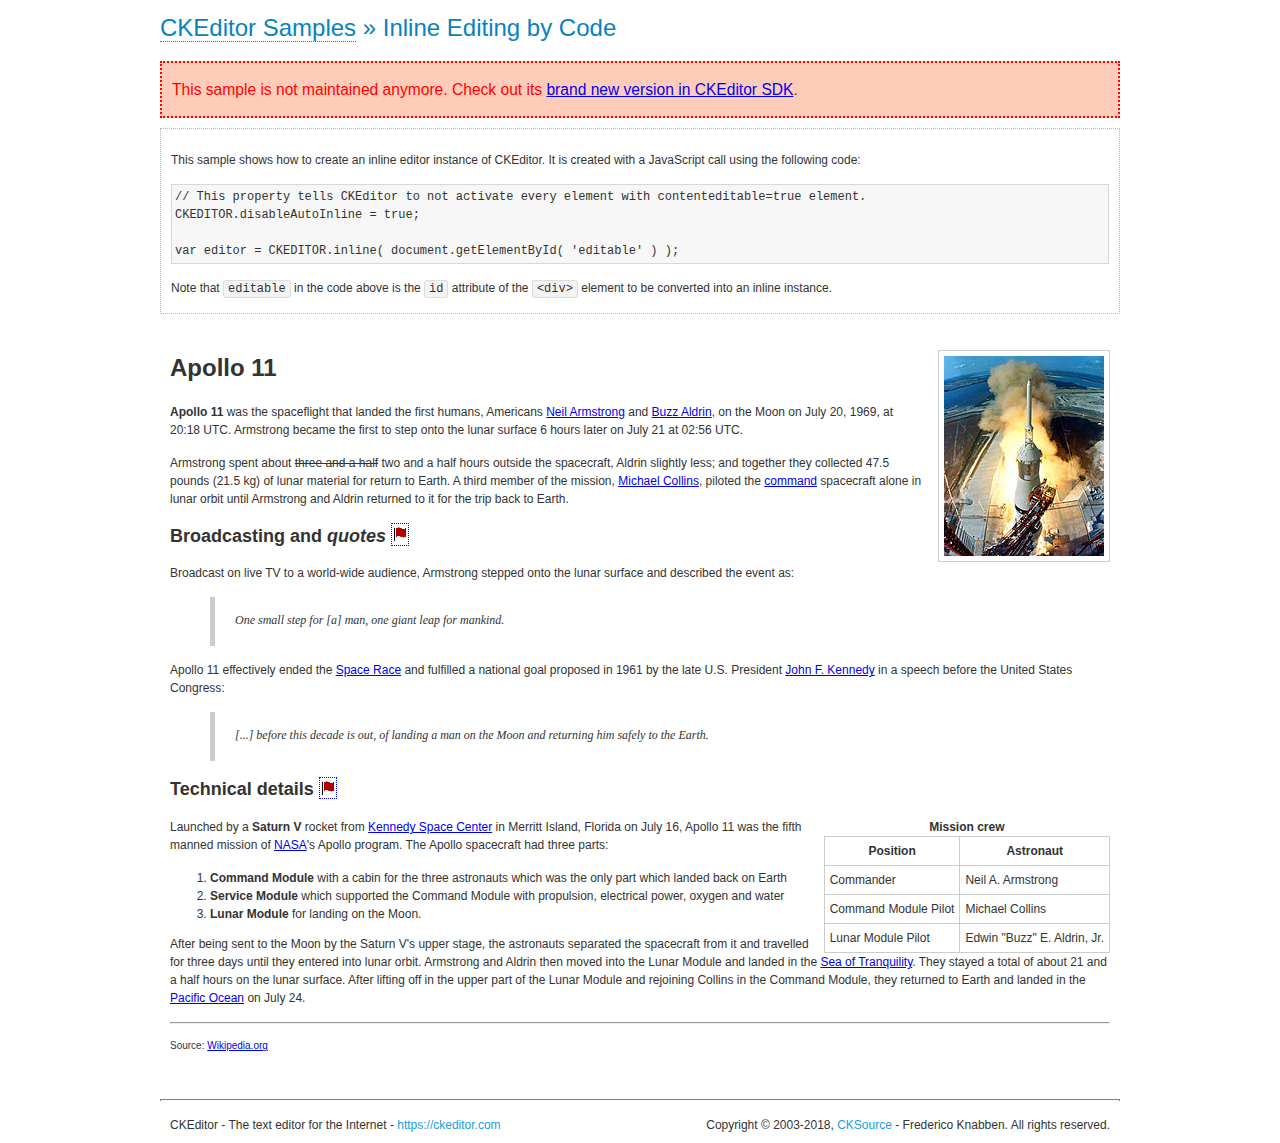
<file: web/assets/js/ckeditor/samples/old/inlinebycode.html>
<!DOCTYPE html>
<!--
Copyright (c) 2003-2018, CKSource - Frederico Knabben. All rights reserved.
For licensing, see LICENSE.md or https://ckeditor.com/legal/ckeditor-oss-license
-->
<html>
<head>
	<meta charset="utf-8">
	<title>Inline Editing by Code &mdash; CKEditor Sample</title>
	<script src="../../ckeditor.js"></script>
	<link href="sample.css" rel="stylesheet">
	<style>

		#editable
		{
			padding: 10px;
			float: left;
		}

	</style>
</head>
<body>
	<h1 class="samples">
		<a href="index.html">CKEditor Samples</a> &raquo; Inline Editing by Code
	</h1>
	<div class="warning deprecated">
		This sample is not maintained anymore. Check out its <a href="https://sdk.ckeditor.com/samples/inline.html">brand new version in CKEditor SDK</a>.
	</div>
	<div class="description">
		<p>
			This sample shows how to create an inline editor instance of CKEditor. It is created
			with a JavaScript call using the following code:
		</p>
<pre class="samples">
// This property tells CKEditor to not activate every element with contenteditable=true element.
CKEDITOR.disableAutoInline = true;

var editor = CKEDITOR.inline( document.getElementById( 'editable' ) );
</pre>
		<p>
			Note that <code>editable</code> in the code above is the <code>id</code>
			attribute of the <code>&lt;div&gt;</code> element to be converted into an inline instance.
		</p>
	</div>
	<div id="editable" contenteditable="true">
		<h1><img alt="Saturn V carrying Apollo 11" class="right" src="assets/sample.jpg" /> Apollo 11</h1>

		<p><b>Apollo 11</b> was the spaceflight that landed the first humans, Americans <a href="http://en.wikipedia.org/wiki/Neil_Armstrong" title="Neil Armstrong">Neil Armstrong</a> and <a href="http://en.wikipedia.org/wiki/Buzz_Aldrin" title="Buzz Aldrin">Buzz Aldrin</a>, on the Moon on July 20, 1969, at 20:18 UTC. Armstrong became the first to step onto the lunar surface 6 hours later on July 21 at 02:56 UTC.</p>

		<p>Armstrong spent about <s>three and a half</s> two and a half hours outside the spacecraft, Aldrin slightly less; and together they collected 47.5 pounds (21.5&nbsp;kg) of lunar material for return to Earth. A third member of the mission, <a href="http://en.wikipedia.org/wiki/Michael_Collins_(astronaut)" title="Michael Collins (astronaut)">Michael Collins</a>, piloted the <a href="http://en.wikipedia.org/wiki/Apollo_Command/Service_Module" title="Apollo Command/Service Module">command</a> spacecraft alone in lunar orbit until Armstrong and Aldrin returned to it for the trip back to Earth.</p>

		<h2>Broadcasting and <em>quotes</em> <a id="quotes" name="quotes"></a></h2>

		<p>Broadcast on live TV to a world-wide audience, Armstrong stepped onto the lunar surface and described the event as:</p>

		<blockquote>
			<p>One small step for [a] man, one giant leap for mankind.</p>
		</blockquote>

		<p>Apollo 11 effectively ended the <a href="http://en.wikipedia.org/wiki/Space_Race" title="Space Race">Space Race</a> and fulfilled a national goal proposed in 1961 by the late U.S. President <a href="http://en.wikipedia.org/wiki/John_F._Kennedy" title="John F. Kennedy">John F. Kennedy</a> in a speech before the United States Congress:</p>

		<blockquote>
			<p>[...] before this decade is out, of landing a man on the Moon and returning him safely to the Earth.</p>
		</blockquote>

		<h2>Technical details <a id="tech-details" name="tech-details"></a></h2>

		<table align="right" border="1" bordercolor="#ccc" cellpadding="5" cellspacing="0" style="border-collapse:collapse;margin:10px 0 10px 15px;">
			<caption><strong>Mission crew</strong></caption>
			<thead>
			<tr>
				<th scope="col">Position</th>
				<th scope="col">Astronaut</th>
			</tr>
			</thead>
			<tbody>
			<tr>
				<td>Commander</td>
				<td>Neil A. Armstrong</td>
			</tr>
			<tr>
				<td>Command Module Pilot</td>
				<td>Michael Collins</td>
			</tr>
			<tr>
				<td>Lunar Module Pilot</td>
				<td>Edwin &quot;Buzz&quot; E. Aldrin, Jr.</td>
			</tr>
			</tbody>
		</table>

		<p>Launched by a <strong>Saturn V</strong> rocket from <a href="http://en.wikipedia.org/wiki/Kennedy_Space_Center" title="Kennedy Space Center">Kennedy Space Center</a> in Merritt Island, Florida on July 16, Apollo 11 was the fifth manned mission of <a href="http://en.wikipedia.org/wiki/NASA" title="NASA">NASA</a>&#39;s Apollo program. The Apollo spacecraft had three parts:</p>

		<ol>
			<li><strong>Command Module</strong> with a cabin for the three astronauts which was the only part which landed back on Earth</li>
			<li><strong>Service Module</strong> which supported the Command Module with propulsion, electrical power, oxygen and water</li>
			<li><strong>Lunar Module</strong> for landing on the Moon.</li>
		</ol>

		<p>After being sent to the Moon by the Saturn V&#39;s upper stage, the astronauts separated the spacecraft from it and travelled for three days until they entered into lunar orbit. Armstrong and Aldrin then moved into the Lunar Module and landed in the <a href="http://en.wikipedia.org/wiki/Mare_Tranquillitatis" title="Mare Tranquillitatis">Sea of Tranquility</a>. They stayed a total of about 21 and a half hours on the lunar surface. After lifting off in the upper part of the Lunar Module and rejoining Collins in the Command Module, they returned to Earth and landed in the <a href="http://en.wikipedia.org/wiki/Pacific_Ocean" title="Pacific Ocean">Pacific Ocean</a> on July 24.</p>

		<hr />
		<p style="text-align: right;"><small>Source: <a href="http://en.wikipedia.org/wiki/Apollo_11">Wikipedia.org</a></small></p>
	</div>

	<script>
		// We need to turn off the automatic editor creation first.
		CKEDITOR.disableAutoInline = true;

		var editor = CKEDITOR.inline( 'editable' );
	</script>
	<div id="footer">
		<hr>
		<p contenteditable="true">
			CKEditor - The text editor for the Internet - <a class="samples" href="https://ckeditor.com/">
				https://ckeditor.com</a>
		</p>
		<p id="copy">
			Copyright &copy; 2003-2018, <a class="samples" href="https://cksource.com/">CKSource</a>
			- Frederico Knabben. All rights reserved.
		</p>
	</div>
</body>
</html>
</file>
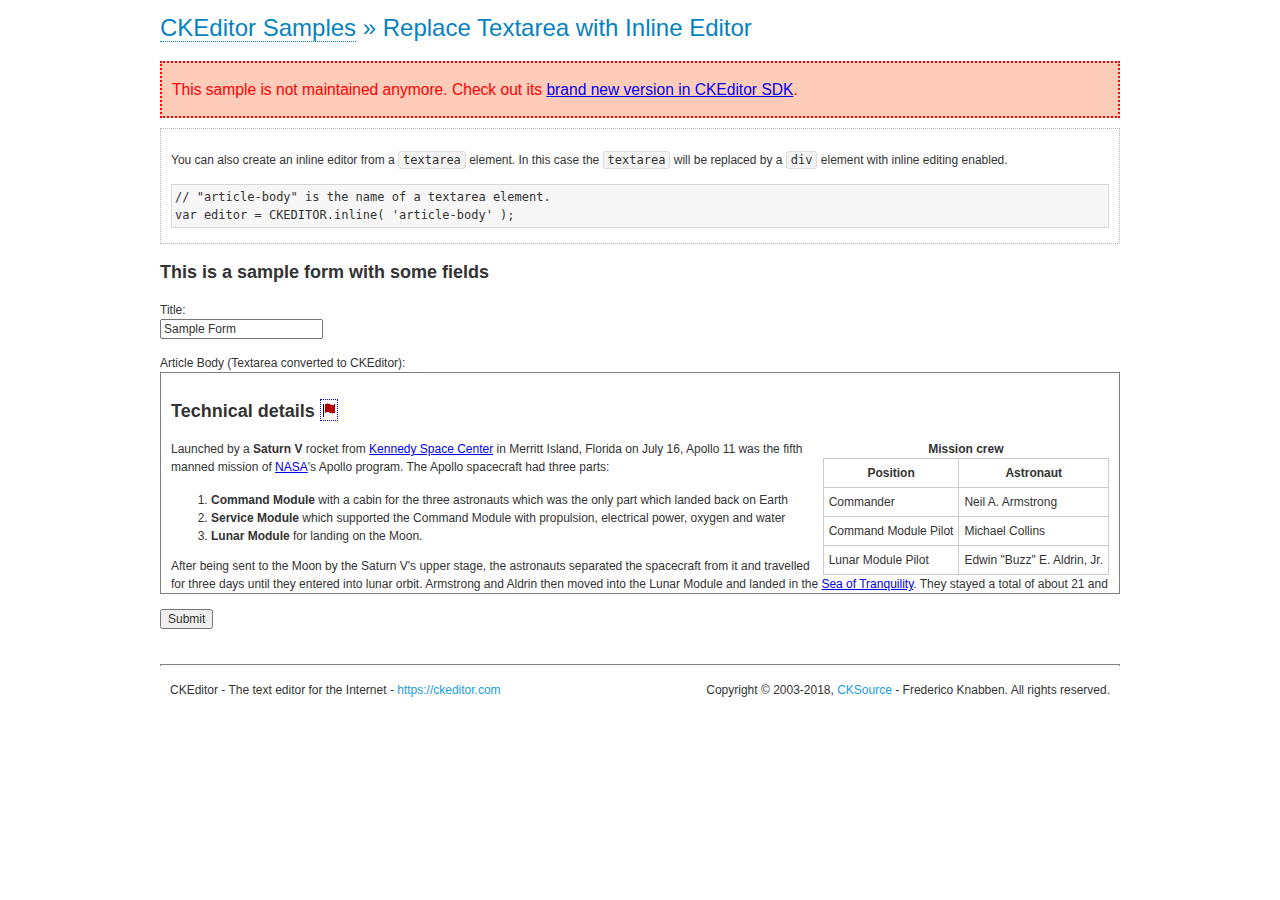
<file: web/assets/js/ckeditor/samples/old/inlinetextarea.html>
<!DOCTYPE html>
<!--
Copyright (c) 2003-2018, CKSource - Frederico Knabben. All rights reserved.
For licensing, see LICENSE.md or https://ckeditor.com/legal/ckeditor-oss-license
-->
<html>
<head>
	<meta charset="utf-8">
	<title>Replace Textarea with Inline Editor &mdash; CKEditor Sample</title>
	<script src="../../ckeditor.js"></script>
	<link href="sample.css" rel="stylesheet">
	<style>

		/* Style the CKEditor element to look like a textfield */
		.cke_textarea_inline
		{
			padding: 10px;
			height: 200px;
			overflow: auto;

			border: 1px solid gray;
			-webkit-appearance: textfield;
		}

	</style>
</head>
<body>
	<h1 class="samples">
		<a href="index.html">CKEditor Samples</a> &raquo; Replace Textarea with Inline Editor
	</h1>
	<div class="warning deprecated">
		This sample is not maintained anymore. Check out its <a href="https://sdk.ckeditor.com/samples/inline.html">brand new version in CKEditor SDK</a>.
	</div>
	<div class="description">
		<p>
			You can also create an inline editor from a <code>textarea</code>
			element. In this case the <code>textarea</code> will be replaced
			by a <code>div</code> element with inline editing enabled.
		</p>
<pre class="samples">
// "article-body" is the name of a textarea element.
var editor = CKEDITOR.inline( 'article-body' );
</pre>
	</div>
	<form action="sample_posteddata.php" method="post">
		<h2>This is a sample form with some fields</h2>
		<p>
			Title:<br>
			<input type="text" name="title" value="Sample Form"></p>
		<p>
			Article Body (Textarea converted to CKEditor):<br>
			<textarea name="article-body" style="height: 200px">
				&lt;h2&gt;Technical details &lt;a id="tech-details" name="tech-details"&gt;&lt;/a&gt;&lt;/h2&gt;

				&lt;table align="right" border="1" bordercolor="#ccc" cellpadding="5" cellspacing="0" style="border-collapse:collapse;margin:10px 0 10px 15px;"&gt;
					&lt;caption&gt;&lt;strong&gt;Mission crew&lt;/strong&gt;&lt;/caption&gt;
					&lt;thead&gt;
					&lt;tr&gt;
						&lt;th scope="col"&gt;Position&lt;/th&gt;
						&lt;th scope="col"&gt;Astronaut&lt;/th&gt;
					&lt;/tr&gt;
					&lt;/thead&gt;
					&lt;tbody&gt;
					&lt;tr&gt;
						&lt;td&gt;Commander&lt;/td&gt;
						&lt;td&gt;Neil A. Armstrong&lt;/td&gt;
					&lt;/tr&gt;
					&lt;tr&gt;
						&lt;td&gt;Command Module Pilot&lt;/td&gt;
						&lt;td&gt;Michael Collins&lt;/td&gt;
					&lt;/tr&gt;
					&lt;tr&gt;
						&lt;td&gt;Lunar Module Pilot&lt;/td&gt;
						&lt;td&gt;Edwin &quot;Buzz&quot; E. Aldrin, Jr.&lt;/td&gt;
					&lt;/tr&gt;
					&lt;/tbody&gt;
				&lt;/table&gt;

				&lt;p&gt;Launched by a &lt;strong&gt;Saturn V&lt;/strong&gt; rocket from &lt;a href="http://en.wikipedia.org/wiki/Kennedy_Space_Center" title="Kennedy Space Center"&gt;Kennedy Space Center&lt;/a&gt; in Merritt Island, Florida on July 16, Apollo 11 was the fifth manned mission of &lt;a href="http://en.wikipedia.org/wiki/NASA" title="NASA"&gt;NASA&lt;/a&gt;&#39;s Apollo program. The Apollo spacecraft had three parts:&lt;/p&gt;

				&lt;ol&gt;
					&lt;li&gt;&lt;strong&gt;Command Module&lt;/strong&gt; with a cabin for the three astronauts which was the only part which landed back on Earth&lt;/li&gt;
					&lt;li&gt;&lt;strong&gt;Service Module&lt;/strong&gt; which supported the Command Module with propulsion, electrical power, oxygen and water&lt;/li&gt;
					&lt;li&gt;&lt;strong&gt;Lunar Module&lt;/strong&gt; for landing on the Moon.&lt;/li&gt;
				&lt;/ol&gt;

				&lt;p&gt;After being sent to the Moon by the Saturn V&#39;s upper stage, the astronauts separated the spacecraft from it and travelled for three days until they entered into lunar orbit. Armstrong and Aldrin then moved into the Lunar Module and landed in the &lt;a href="http://en.wikipedia.org/wiki/Mare_Tranquillitatis" title="Mare Tranquillitatis"&gt;Sea of Tranquility&lt;/a&gt;. They stayed a total of about 21 and a half hours on the lunar surface. After lifting off in the upper part of the Lunar Module and rejoining Collins in the Command Module, they returned to Earth and landed in the &lt;a href="http://en.wikipedia.org/wiki/Pacific_Ocean" title="Pacific Ocean"&gt;Pacific Ocean&lt;/a&gt; on July 24.&lt;/p&gt;

				&lt;hr /&gt;
				&lt;p style="text-align: right;"&gt;&lt;small&gt;Source: &lt;a href="http://en.wikipedia.org/wiki/Apollo_11"&gt;Wikipedia.org&lt;/a&gt;&lt;/small&gt;&lt;/p&gt;
			</textarea>
		</p>
		<p>
			<input type="submit" value="Submit">
		</p>
	</form>

	<script>
		CKEDITOR.inline( 'article-body' );
	</script>
	<div id="footer">
		<hr>
		<p>
			CKEditor - The text editor for the Internet - <a class="samples" href="https://ckeditor.com/">
				https://ckeditor.com</a>
		</p>
		<p id="copy">
			Copyright &copy; 2003-2018, <a class="samples" href="https://cksource.com/">CKSource</a>
			- Frederico Knabben. All rights reserved.
		</p>
	</div>
</body>
</html>
</file>
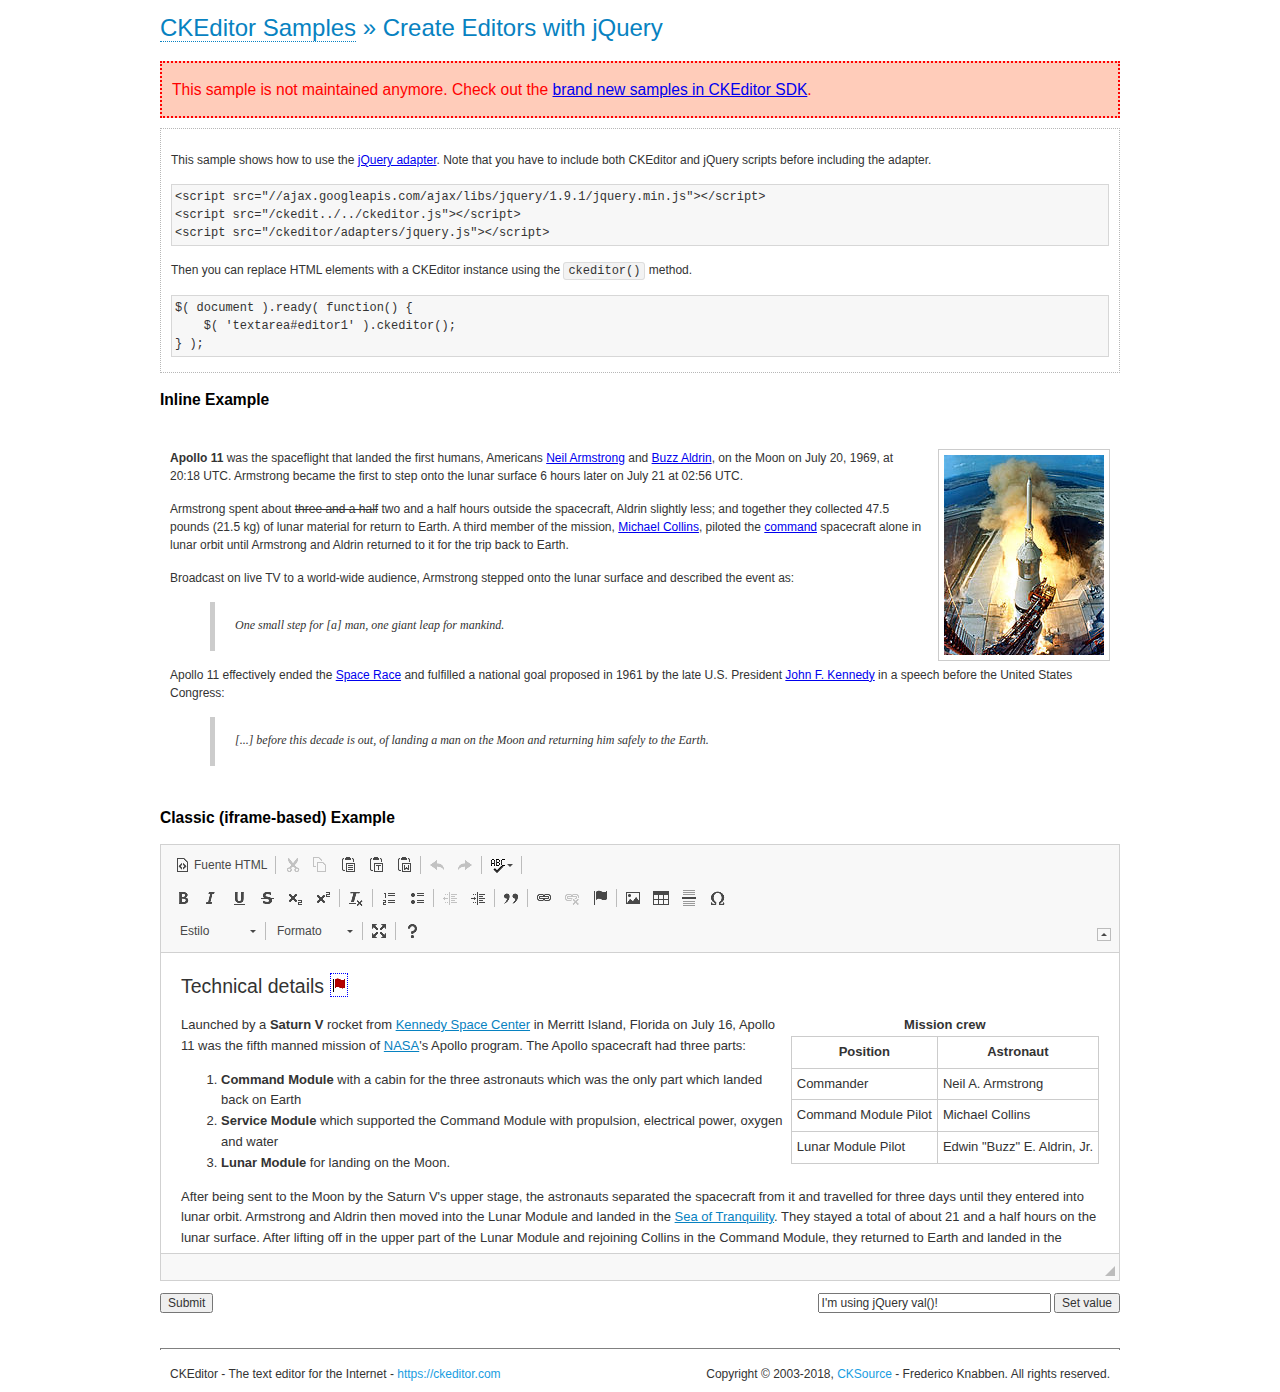
<file: web/assets/js/ckeditor/samples/old/jquery.html>
<!DOCTYPE html>
<!--
Copyright (c) 2003-2018, CKSource - Frederico Knabben. All rights reserved.
For licensing, see LICENSE.md or https://ckeditor.com/legal/ckeditor-oss-license
-->
<html>
<head>
	<meta charset="utf-8">
	<title>jQuery Adapter &mdash; CKEditor Sample</title>
	<script src="http://code.jquery.com/jquery-1.11.0.min.js"></script>
	<script src="../../ckeditor.js"></script>
	<script src="../../adapters/jquery.js"></script>
	<link href="sample.css" rel="stylesheet">
	<style>

		#editable
		{
			padding: 10px;
			float: left;
		}

	</style>
	<script>

		CKEDITOR.disableAutoInline = true;

		$( document ).ready( function() {
			$( '#editor1' ).ckeditor(); // Use CKEDITOR.replace() if element is <textarea>.
			$( '#editable' ).ckeditor(); // Use CKEDITOR.inline().
		} );

		function setValue() {
			$( '#editor1' ).val( $( 'input#val' ).val() );
		}

	</script>
</head>
<body>
	<h1 class="samples">
		<a href="index.html" id="a-test">CKEditor Samples</a> &raquo; Create Editors with jQuery
	</h1>
	<div class="warning deprecated">
		This sample is not maintained anymore. Check out the <a href="https://sdk.ckeditor.com/">brand new samples in CKEditor SDK</a>.
	</div>
	<form action="sample_posteddata.php" method="post">
		<div class="description">
			<p>
				This sample shows how to use the <a href="https://docs.ckeditor.com/ckeditor4/docs/#!/guide/dev_jquery">jQuery adapter</a>.
				Note that you have to include both CKEditor and jQuery scripts before including the adapter.
			</p>

<pre class="samples">
&lt;script src="//ajax.googleapis.com/ajax/libs/jquery/1.9.1/jquery.min.js"&gt;&lt;/script&gt;
&lt;script src="/ckedit../../ckeditor.js"&gt;&lt;/script&gt;
&lt;script src="/ckeditor/adapters/jquery.js"&gt;&lt;/script&gt;
</pre>

			<p>Then you can replace HTML elements with a CKEditor instance using the <code>ckeditor()</code> method.</p>

<pre class="samples">
$( document ).ready( function() {
	$( 'textarea#editor1' ).ckeditor();
} );
</pre>
		</div>

		<h2 class="samples">Inline Example</h2>

		<div id="editable" contenteditable="true">
			<p><img alt="Saturn V carrying Apollo 11" class="right" src="assets/sample.jpg"/><b>Apollo 11</b> was the spaceflight that landed the first humans, Americans <a href="http://en.wikipedia.org/wiki/Neil_Armstrong" title="Neil Armstrong">Neil Armstrong</a> and <a href="http://en.wikipedia.org/wiki/Buzz_Aldrin" title="Buzz Aldrin">Buzz Aldrin</a>, on the Moon on July 20, 1969, at 20:18 UTC. Armstrong became the first to step onto the lunar surface 6 hours later on July 21 at 02:56 UTC.</p>
			<p>Armstrong spent about <s>three and a half</s> two and a half hours outside the spacecraft, Aldrin slightly less; and together they collected 47.5 pounds (21.5&nbsp;kg) of lunar material for return to Earth. A third member of the mission, <a href="http://en.wikipedia.org/wiki/Michael_Collins_(astronaut)" title="Michael Collins (astronaut)">Michael Collins</a>, piloted the <a href="http://en.wikipedia.org/wiki/Apollo_Command/Service_Module" title="Apollo Command/Service Module">command</a> spacecraft alone in lunar orbit until Armstrong and Aldrin returned to it for the trip back to Earth.
			<p>Broadcast on live TV to a world-wide audience, Armstrong stepped onto the lunar surface and described the event as:</p>
			<blockquote><p>One small step for [a] man, one giant leap for mankind.</p></blockquote> <p>Apollo 11 effectively ended the <a href="http://en.wikipedia.org/wiki/Space_Race" title="Space Race">Space Race</a> and fulfilled a national goal proposed in 1961 by the late U.S. President <a href="http://en.wikipedia.org/wiki/John_F._Kennedy" title="John F. Kennedy">John F. Kennedy</a> in a speech before the United States Congress:</p> <blockquote><p>[...] before this decade is out, of landing a man on the Moon and returning him safely to the Earth.</p></blockquote>
		</div>

		<br style="clear: both">

		<h2 class="samples">Classic (iframe-based) Example</h2>

		<textarea cols="80" id="editor1" name="editor1" rows="10">
			&lt;h2&gt;Technical details &lt;a id=&quot;tech-details&quot; name=&quot;tech-details&quot;&gt;&lt;/a&gt;&lt;/h2&gt; &lt;table align=&quot;right&quot; border=&quot;1&quot; bordercolor=&quot;#ccc&quot; cellpadding=&quot;5&quot; cellspacing=&quot;0&quot; style=&quot;border-collapse:collapse;margin:10px 0 10px 15px;&quot;&gt; &lt;caption&gt;&lt;strong&gt;Mission crew&lt;/strong&gt;&lt;/caption&gt; &lt;thead&gt; &lt;tr&gt; &lt;th scope=&quot;col&quot;&gt;Position&lt;/th&gt; &lt;th scope=&quot;col&quot;&gt;Astronaut&lt;/th&gt; &lt;/tr&gt; &lt;/thead&gt; &lt;tbody&gt; &lt;tr&gt; &lt;td&gt;Commander&lt;/td&gt; &lt;td&gt;Neil A. Armstrong&lt;/td&gt; &lt;/tr&gt; &lt;tr&gt; &lt;td&gt;Command Module Pilot&lt;/td&gt; &lt;td&gt;Michael Collins&lt;/td&gt; &lt;/tr&gt; &lt;tr&gt; &lt;td&gt;Lunar Module Pilot&lt;/td&gt; &lt;td&gt;Edwin &amp;quot;Buzz&amp;quot; E. Aldrin, Jr.&lt;/td&gt; &lt;/tr&gt; &lt;/tbody&gt; &lt;/table&gt; &lt;p&gt;Launched by a &lt;strong&gt;Saturn V&lt;/strong&gt; rocket from &lt;a href=&quot;http://en.wikipedia.org/wiki/Kennedy_Space_Center&quot; title=&quot;Kennedy Space Center&quot;&gt;Kennedy Space Center&lt;/a&gt; in Merritt Island, Florida on July 16, Apollo 11 was the fifth manned mission of &lt;a href=&quot;http://en.wikipedia.org/wiki/NASA&quot; title=&quot;NASA&quot;&gt;NASA&lt;/a&gt;&amp;#39;s Apollo program. The Apollo spacecraft had three parts:&lt;/p&gt; &lt;ol&gt; &lt;li&gt;&lt;strong&gt;Command Module&lt;/strong&gt; with a cabin for the three astronauts which was the only part which landed back on Earth&lt;/li&gt; &lt;li&gt;&lt;strong&gt;Service Module&lt;/strong&gt; which supported the Command Module with propulsion, electrical power, oxygen and water&lt;/li&gt; &lt;li&gt;&lt;strong&gt;Lunar Module&lt;/strong&gt; for landing on the Moon.&lt;/li&gt; &lt;/ol&gt; &lt;p&gt;After being sent to the Moon by the Saturn V&amp;#39;s upper stage, the astronauts separated the spacecraft from it and travelled for three days until they entered into lunar orbit. Armstrong and Aldrin then moved into the Lunar Module and landed in the &lt;a href=&quot;http://en.wikipedia.org/wiki/Mare_Tranquillitatis&quot; title=&quot;Mare Tranquillitatis&quot;&gt;Sea of Tranquility&lt;/a&gt;. They stayed a total of about 21 and a half hours on the lunar surface. After lifting off in the upper part of the Lunar Module and rejoining Collins in the Command Module, they returned to Earth and landed in the &lt;a href=&quot;http://en.wikipedia.org/wiki/Pacific_Ocean&quot; title=&quot;Pacific Ocean&quot;&gt;Pacific Ocean&lt;/a&gt; on July 24.&lt;/p&gt; &lt;hr/&gt; &lt;p style=&quot;text-align: right;&quot;&gt;&lt;small&gt;Source: &lt;a href=&quot;http://en.wikipedia.org/wiki/Apollo_11&quot;&gt;Wikipedia.org&lt;/a&gt;&lt;/small&gt;&lt;/p&gt;
		</textarea>

		<p style="overflow: hidden">
			<input style="float: left" type="submit" value="Submit">
			<span style="float: right">
				<input type="text" id="val" value="I'm using jQuery val()!" size="30">
				<input onclick="setValue();" type="button" value="Set value">
			</span>
		</p>
	</form>
	<div id="footer">
		<hr>
		<p>
			CKEditor - The text editor for the Internet - <a class="samples" href="https://ckeditor.com/">https://ckeditor.com</a>
		</p>
		<p id="copy">
			Copyright &copy; 2003-2018, <a class="samples" href="https://cksource.com/">CKSource</a> - Frederico
			Knabben. All rights reserved.
		</p>
	</div>
</body>
</html>
</file>
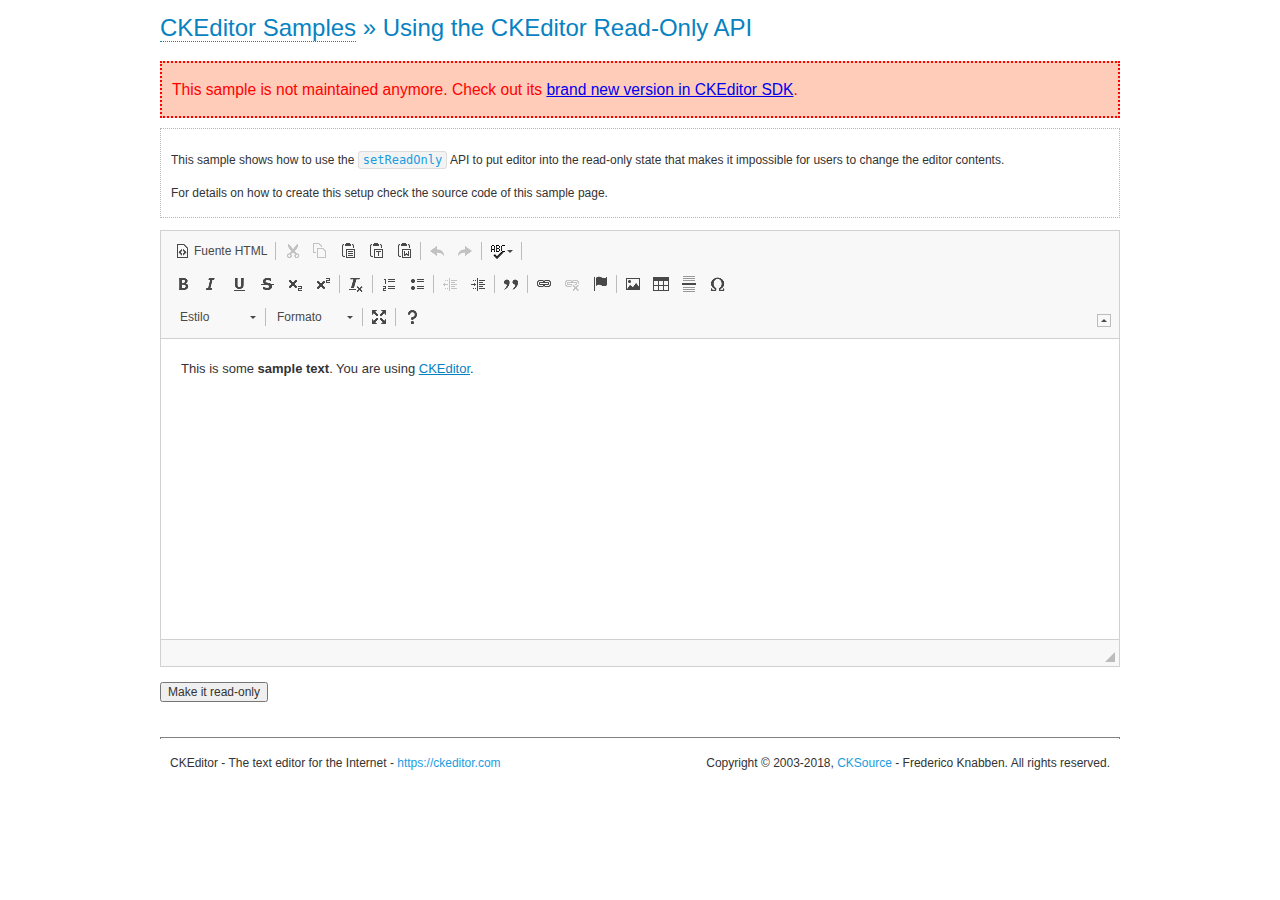
<file: web/assets/js/ckeditor/samples/old/readonly.html>
<!DOCTYPE html>
<!--
Copyright (c) 2003-2018, CKSource - Frederico Knabben. All rights reserved.
For licensing, see LICENSE.md or https://ckeditor.com/legal/ckeditor-oss-license
-->
<html>
<head>
	<meta charset="utf-8">
	<title>Using the CKEditor Read-Only API &mdash; CKEditor Sample</title>
	<script src="../../ckeditor.js"></script>
	<link rel="stylesheet" href="sample.css">
	<script>

		var editor;

		// The instanceReady event is fired, when an instance of CKEditor has finished
		// its initialization.
		CKEDITOR.on( 'instanceReady', function( ev ) {
			editor = ev.editor;

			// Show this "on" button.
			document.getElementById( 'readOnlyOn' ).style.display = '';

			// Event fired when the readOnly property changes.
			editor.on( 'readOnly', function() {
				document.getElementById( 'readOnlyOn' ).style.display = this.readOnly ? 'none' : '';
				document.getElementById( 'readOnlyOff' ).style.display = this.readOnly ? '' : 'none';
			});
		});

		function toggleReadOnly( isReadOnly ) {
			// Change the read-only state of the editor.
			// https://docs.ckeditor.com/ckeditor4/docs/#!/api/CKEDITOR.editor-method-setReadOnly
			editor.setReadOnly( isReadOnly );
		}

	</script>
</head>
<body>
	<h1 class="samples">
		<a href="index.html">CKEditor Samples</a> &raquo; Using the CKEditor Read-Only API
	</h1>
	<div class="warning deprecated">
		This sample is not maintained anymore. Check out its <a href="https://sdk.ckeditor.com/samples/readonly.html">brand new version in CKEditor SDK</a>.
	</div>
	<div class="description">
		<p>
			This sample shows how to use the
			<code><a class="samples" href="https://docs.ckeditor.com/ckeditor4/docs/#!/api/CKEDITOR.editor-method-setReadOnly">setReadOnly</a></code>
			API to put editor into the read-only state that makes it impossible for users to change the editor contents.
		</p>
		<p>
			For details on how to create this setup check the source code of this sample page.
		</p>
	</div>
	<form action="sample_posteddata.php" method="post">
		<p>
			<textarea class="ckeditor" id="editor1" name="editor1" cols="100" rows="10">&lt;p&gt;This is some &lt;strong&gt;sample text&lt;/strong&gt;. You are using &lt;a href="https://ckeditor.com/"&gt;CKEditor&lt;/a&gt;.&lt;/p&gt;</textarea>
		</p>
		<p>
			<input id="readOnlyOn" onclick="toggleReadOnly();" type="button" value="Make it read-only" style="display:none">
			<input id="readOnlyOff" onclick="toggleReadOnly( false );" type="button" value="Make it editable again" style="display:none">
		</p>
	</form>
	<div id="footer">
		<hr>
		<p>
			CKEditor - The text editor for the Internet - <a class="samples" href="https://ckeditor.com/">https://ckeditor.com</a>
		</p>
		<p id="copy">
			Copyright &copy; 2003-2018, <a class="samples" href="https://cksource.com/">CKSource</a> - Frederico
			Knabben. All rights reserved.
		</p>
	</div>
</body>
</html>
</file>
<file: web/assets/js/ckeditor/samples/css/samples.css>
/**
 * @license Copyright (c) 2003-2018, CKSource - Frederico Knabben. All rights reserved.
 * For licensing, see LICENSE.md or https://ckeditor.com/legal/ckeditor-oss-license
 */
@media (max-width: 900px) {
  .global-is-mobile-hidden {
    display: none !important;
  }
}
article,
aside,
details,
figcaption,
figure,
footer,
header,
hgroup,
main,
menu,
nav,
section {
  display: block;
}
body,
html {
  margin: 0;
  padding: 0;
  font: 16px / 1.8 Arial, 'Helvetica Neue', Helvetica, sans-serif;
  font-weight: 300;
  color: #575757;
}
.grid-width-10 {
  width: 10%;
}
.grid-width-20 {
  width: 20%;
}
.grid-width-30 {
  width: 30%;
}
.grid-width-40 {
  width: 40%;
}
.grid-width-50 {
  width: 50%;
}
.grid-width-60 {
  width: 60%;
}
.grid-width-70 {
  width: 70%;
}
.grid-width-80 {
  width: 80%;
}
.grid-width-90 {
  width: 90%;
}
.grid-width-100 {
  width: 100%;
}
@media (max-width: 900px) {
  .grid-width-10,
  .grid-width-20,
  .grid-width-30,
  .grid-width-40,
  .grid-width-50,
  .grid-width-60,
  .grid-width-70,
  .grid-width-80,
  .grid-width-90,
  .grid-width-100 {
    width: 100%;
  }
}
*[class*="grid-width"] {
  -webkit-box-sizing: border-box;
  -moz-box-sizing: border-box;
  box-sizing: border-box;
  padding-left: 4%;
  padding-right: 4%;
  float: left;
}
*[class*="grid-width"]:after,
.grid-container:after,
*[class*="grid-width"]:before,
.grid-container:before {
  content: '';
  display: block;
  overflow: hidden;
  visibility: hidden;
  font-size: 0;
  line-height: 0;
  width: 0;
  height: 0;
}
*[class*="grid-width"]:after,
.grid-container:after {
  clear: both;
}
.grid-container {
  -webkit-box-sizing: border-box;
  -moz-box-sizing: border-box;
  box-sizing: border-box;
  margin-left: auto;
  margin-right: auto;
}
.grid-container-nested *[class*="grid-width"]:first-child {
  padding-left: 0;
}
.grid-container-nested *[class*="grid-width"]:last-child {
  padding-right: 0;
}
@media (max-width: 900px) {
  .grid-container-nested *[class*="grid-width"]:first-child {
    padding-left: 4%;
  }
  .grid-container-nested *[class*="grid-width"]:last-child {
    padding-right: 4%;
  }
}
.header-a {
  min-height: 140px;
  overflow: hidden;
}
.header-a .header-a-logo {
  margin: 40px 0 0;
}
@media (max-width: 900px) {
  .header-a .header-a-logo {
    text-align: center;
  }
}
.header-a .header-a-logo img {
  border: transparent;
}
.navigation-a {
  height: 30px;
  background: #3D3D3D;
  position: absolute;
  left: 0;
  right: 0;
  top: 0;
  padding: 0;
  overflow: hidden;
}
@media (max-width: 900px) {
  .navigation-a {
    text-align: center;
  }
}
.navigation-a ul {
  list-style: none;
  margin: 0;
  overflow: hidden;
}
.navigation-a ul li,
.navigation-a ul li a {
  display: inline-block;
}
@media (max-width: 900px) {
  .navigation-a ul {
    width: auto;
    text-overflow: ellipsis;
    white-space: nowrap;
    display: inline-block;
    float: none;
  }
  .navigation-a ul:before,
  .navigation-a ul:after {
    display: none;
  }
}
.navigation-a ul.navigation-a-left {
  text-align: left;
}
@media (max-width: 900px) {
  .navigation-a ul.navigation-a-left {
    padding-right: 0;
  }
}
.navigation-a ul.navigation-a-right {
  text-align: right;
}
@media (max-width: 900px) {
  .navigation-a ul.navigation-a-right {
    padding-left: 23px;
  }
}
.navigation-a ul li + li {
  margin-left: 23px;
}
.navigation-a ul li a {
  font-size: 10px;
  font-size: 0.625rem;
  line-height: 18px;
  line-height: 1.13rem;
  line-height: 30px;
  float: left;
  color: #ddd;
  font-weight: bold;
  text-decoration: none;
  text-transform: uppercase;
}
.navigation-a ul li a:hover {
  cursor: pointer;
  color: #fff;
}
.icon-navigation-a-github:before,
.icon-navigation-a-github:after {
  background-image: url("[data-uri]");
}
.navigation-b {
  text-align: right;
  margin: 52px 0 0;
  overflow: visible;
}
@media (max-width: 900px) {
  .navigation-b {
    text-align: center;
    margin-top: 20px;
    padding: 0;
  }
}
.navigation-b ul {
  padding: 0;
  list-style: none;
  margin: 0;
  overflow: visible;
}
.navigation-b ul li,
.navigation-b ul li a {
  display: inline-block;
}
@media (max-width: 900px) {
  .navigation-b ul {
    display: table;
    width: 100%;
    padding-bottom: 1.5em;
  }
}
@media (max-width: 900px) {
  .navigation-b ul li {
    display: table-row;
  }
}
.navigation-b ul li + li {
  margin-left: 20px;
}
@media (max-width: 900px) {
  .navigation-b ul li + li {
    margin-left: 0;
  }
}
.navigation-b ul li a {
  -webkit-box-sizing: border-box;
  -moz-box-sizing: border-box;
  box-sizing: border-box;
  text-transform: uppercase;
  text-decoration: none;
  outline: none;
}
@media (max-width: 900px) {
  .navigation-b ul li a {
    width: 100%;
    -webkit-border-radius: 0;
    -webkit-background-clip: padding-box;
    -moz-border-radius: 0;
    -moz-background-clip: padding;
    border-radius: 0;
    background-clip: padding-box;
  }
}
.footer-a {
  font-size: 13px;
  font-size: 0.8125rem;
  line-height: 23.4px;
  line-height: 1.46rem;
  padding-top: 2.25em;
  padding-bottom: 2.25em;
  overflow: hidden;
  color: #8a8a8a;
}
.footer-a a {
  color: #0287D0;
  text-decoration: none;
  border-bottom: 1px dotted #0287D0;
}
.footer-a a:hover {
  color: #0277b7;
}
.footer-a p {
  margin: 0;
  display: inline-block;
  text-align: center;
}
.content {
  font-size: 14px;
  font-size: 0.875rem;
  line-height: 25.2px;
  line-height: 1.57rem;
  overflow: hidden;
  padding-top: 1.5em;
  padding-bottom: 1.5em;
}
.content p {
  margin: 0.75em 0;
}
.content ul,
.content ol,
.content pre,
.content blockquote,
.content textarea:not([class^="cke"]),
.content .cke {
  margin: 1.875em 0;
}
.content code,
.content kbd {
  -webkit-border-radius: 3px;
  -webkit-background-clip: padding-box;
  -moz-border-radius: 3px;
  -moz-background-clip: padding;
  border-radius: 3px;
  background-clip: padding-box;
  padding: 3px 4px;
}
.content pre,
.content code,
.content kbd,
.content blockquote {
  background: #f5f5f5;
}
.content blockquote,
.content pre {
  background: none;
  border-left: 4px solid #0287D0;
  padding: 1.5em 2.25em;
}
.content p a,
.content ul a,
.content ol a,
.content blockquote a,
.content h1 a,
.content h2 a,
.content h3 a,
.content h4 a,
.content h5 a {
  color: #0287D0;
  text-decoration: none;
  border-bottom: 1px dotted #0287D0;
}
.content p a:hover,
.content ul a:hover,
.content ol a:hover,
.content blockquote a:hover,
.content h1 a:hover,
.content h2 a:hover,
.content h3 a:hover,
.content h4 a:hover,
.content h5 a:hover {
  color: #0277b7;
}
.content h1,
.content h2,
.content h3,
.content h4,
.content h5 {
  color: #000;
  font-weight: 100;
}
.content h1 code,
.content h2 code,
.content h3 code,
.content h4 code,
.content h5 code,
.content h1 kbd,
.content h2 kbd,
.content h3 kbd,
.content h4 kbd,
.content h5 kbd {
  font-size: inherit;
}
.content h1 a.content-heading-anchor,
.content h2 a.content-heading-anchor,
.content h3 a.content-heading-anchor,
.content h4 a.content-heading-anchor,
.content h5 a.content-heading-anchor {
  font-weight: 100;
  vertical-align: middle;
  opacity: 0;
  border: 0;
}
.content h1:hover a.content-heading-anchor,
.content h2:hover a.content-heading-anchor,
.content h3:hover a.content-heading-anchor,
.content h4:hover a.content-heading-anchor,
.content h5:hover a.content-heading-anchor {
  opacity: 1;
}
.content h1:target a,
.content h2:target a,
.content h3:target a,
.content h4:target a,
.content h5:target a {
  -webkit-animation: targetLinkOpacity 0.5s linear alternate;
  -moz-animation: targetLinkOpacity 0.5s linear alternate;
  -o-animation: targetLinkOpacity 0.5s linear alternate;
  animation: targetLinkOpacity 0.5s linear alternate;
  opacity: 1;
}
.content input,
.content select,
.content textarea:not([class^="cke"]) {
  -webkit-border-radius: 3px;
  -webkit-background-clip: padding-box;
  -moz-border-radius: 3px;
  -moz-background-clip: padding;
  border-radius: 3px;
  background-clip: padding-box;
  -webkit-box-shadow: inset 0 1px 1px rgba(0, 0, 0, 0.08);
  -moz-box-shadow: inset 0 1px 1px rgba(0, 0, 0, 0.08);
  box-shadow: inset 0 1px 1px rgba(0, 0, 0, 0.08);
  font: inherit;
  color: inherit;
  border: 1px solid #D9D9D9;
  padding: .2em .5em;
}
.content input:focus,
.content select:focus,
.content textarea:not([class^="cke"]):focus {
  border-color: #66afe9;
  outline: 0;
  -webkit-box-shadow: inset 0 1px 1px rgba(0, 0, 0, 0.08), 0 0 8px #93c6ef;
  -moz-box-shadow: inset 0 1px 1px rgba(0, 0, 0, 0.08), 0 0 8px #93c6ef;
  box-shadow: inset 0 1px 1px rgba(0, 0, 0, 0.08), 0 0 8px #93c6ef;
}
.content abbr {
  border-bottom: 1px dotted #666;
  cursor: pointer;
}
.content blockquote {
  font-style: italic;
  font-family: Georgia, Times, "Times New Roman", serif;
  font-size: 16px;
  font-size: 1rem;
  line-height: 28.8px;
  line-height: 1.8rem;
}
.content em {
  font-style: italic;
}
.content h1 {
  font-size: 36px;
  font-size: 2.25rem;
  line-height: 64.8px;
  line-height: 4.05rem;
  margin: 1.125em 0 0;
}
.content h2 {
  font-size: 27.2px;
  font-size: 1.7rem;
  line-height: 48.96px;
  line-height: 3.06rem;
  margin: 0.9em 0 0;
}
.content h3 {
  font-size: 24px;
  font-size: 1.5rem;
  line-height: 43.2px;
  line-height: 2.7rem;
  font-weight: 500;
  margin: 0.75em 0 0;
}
.content h4 {
  font-size: 19.2px;
  font-size: 1.2rem;
  line-height: 34.56px;
  line-height: 2.16rem;
  font-weight: 500;
  margin: 0.75em 0 0;
}
.content h5 {
  font-size: 17.6px;
  font-size: 1.1rem;
  line-height: 31.68px;
  line-height: 1.98rem;
  font-weight: 500;
  margin: 0.75em 0 0;
}
.content hr {
  border: 0;
  border-top: 4px solid #D9D9D9;
  margin: 1.5em 0;
}
.content input[type="text"] {
  height: 1.8em;
  line-height: 1.8em;
}
.content input[type="button"] {
  -webkit-appearance: button;
  -moz-appearance: button;
  appearance: button;
}
.content kbd {
  font-size: 12px;
  font-size: 0.75rem;
  line-height: 21.6px;
  line-height: 1.35rem;
  font-family: Arial, 'Helvetica Neue', Helvetica, sans-serif;
  padding: 2px 6px;
  -webkit-box-shadow: 0 0 4px #fff inset, 0 2px 0 #D9D9D9;
  -moz-box-shadow: 0 0 4px #fff inset, 0 2px 0 #D9D9D9;
  box-shadow: 0 0 4px #fff inset, 0 2px 0 #D9D9D9;
}
.content p img {
  vertical-align: middle;
}
.content p pre {
  padding: 1.5em;
}
.content pre {
  padding: 0;
  border: 0;
  tab-size: 4;
  -o-tab-size: 4;
  -moz-tab-size: 4;
}
.content pre,
.content code {
  font-size: 11.89px;
  font-size: 0.743rem;
  line-height: 21.4px;
  line-height: 1.34rem;
  font-family: Consolas, Menlo, Monaco, Lucida Console, Liberation Mono, DejaVu Sans Mono, Bitstream Vera Sans Mono, Courier New, monospace, serif;
}
.content pre a,
.content code a {
  border: 0;
}
.content pre code {
  padding: 0.75em;
  display: block;
}
.content strong {
  color: #000;
}
.content ul ul,
.content ol ul,
.content ul ol,
.content ol ol {
  margin: 0.75em 0;
}
.content ul li,
.content ol li {
  font-size: 14px;
  font-size: 0.875rem;
  line-height: 30.24px;
  line-height: 1.89rem;
}
.content textarea:not([class^="cke"]) {
  width: 100%;
}
.content div.todo {
  border: 2px dotted #444;
  padding: 10px;
  margin: 60px 0 10px 0;
  /* Remove me some day */
}
.content div.todo:before {
  content: "TODO";
  font-weight: bold;
}
body a.button-a,
body button.button-a,
body input.button-a {
  -webkit-border-radius: 3px;
  -webkit-background-clip: padding-box;
  -moz-border-radius: 3px;
  -moz-background-clip: padding;
  border-radius: 3px;
  background-clip: padding-box;
  font-size: 14px;
  font-size: 0.875rem;
  line-height: 25.2px;
  line-height: 1.57rem;
  height: 36px;
  line-height: 36px;
  padding: 0 1.1em;
  font-weight: 700;
  color: #3e3e3e;
  white-space: nowrap;
  text-decoration: none;
  display: inline-block;
  cursor: pointer;
  border: 0;
  vertical-align: middle;
  margin: 1px 0;
  background: transparent;
}
body a.button-a.icon-pos-left,
body button.button-a.icon-pos-left,
body input.button-a.icon-pos-left {
  padding-left: .8em;
}
body a.button-a.icon-pos-right,
body button.button-a.icon-pos-right,
body input.button-a.icon-pos-right {
  padding-right: .8em;
}
body a.button-a.button-a-no-text,
body button.button-a.button-a-no-text,
body input.button-a.button-a-no-text {
  -webkit-border-radius: 100px;
  -webkit-background-clip: padding-box;
  -moz-border-radius: 100px;
  -moz-background-clip: padding;
  border-radius: 100px;
  background-clip: padding-box;
  width: 36px;
  padding: 0;
  text-indent: -999px;
  overflow: hidden;
  position: relative;
  text-align: center;
}
body a.button-a.button-a-no-text:before,
body button.button-a.button-a-no-text:before,
body input.button-a.button-a-no-text:before {
  position: absolute;
  left: 50%;
  top: 50%;
  margin: -9px 0 0 -9px;
}
@media (max-width: 900px) {
  body a.button-a.button-a-mobile-collapsed,
  body button.button-a.button-a-mobile-collapsed,
  body input.button-a.button-a-mobile-collapsed {
    -webkit-border-radius: 100px;
    -webkit-background-clip: padding-box;
    -moz-border-radius: 100px;
    -moz-background-clip: padding;
    border-radius: 100px;
    background-clip: padding-box;
    width: 36px;
    padding: 0;
    text-indent: -999px;
    overflow: hidden;
    position: relative;
    text-align: center;
  }
  body a.button-a.button-a-mobile-collapsed:before,
  body button.button-a.button-a-mobile-collapsed:before,
  body input.button-a.button-a-mobile-collapsed:before {
    position: absolute;
    left: 50%;
    top: 50%;
    margin: -9px 0 0 -9px;
  }
  body a.button-a.button-a-mobile-collapsed:before,
  body button.button-a.button-a-mobile-collapsed:before,
  body input.button-a.button-a-mobile-collapsed:before {
    position: absolute;
    left: 50%;
    top: 50%;
    margin: -9px 0 0 -9px;
  }
}
body a.button-a:active,
body button.button-a:active,
body input.button-a:active,
body a.button-a:hover,
body button.button-a:hover,
body input.button-a:hover {
  color: #fff;
  background: #0277b7;
}
body a.button-a:focus,
body button.button-a:focus,
body input.button-a:focus {
  border-color: #66afe9;
  outline: 0;
  -webkit-box-shadow: inset 0 1px 1px rgba(0, 0, 0, 0.075), 0 0 8px #93c6ef;
  -moz-box-shadow: inset 0 1px 1px rgba(0, 0, 0, 0.075), 0 0 8px #93c6ef;
  box-shadow: inset 0 1px 1px rgba(0, 0, 0, 0.075), 0 0 8px #93c6ef;
}
body a.button-a-soft,
body button.button-a-soft,
body input.button-a-soft {
  background: #e7e7e7;
}
body a.button-a-soft:active,
body button.button-a-soft:active,
body input.button-a-soft:active,
body a.button-a-soft:hover,
body button.button-a-soft:hover,
body input.button-a-soft:hover {
  color: #3e3e3e;
  background: #cecece;
}
body a.button-a-background,
body button.button-a-background,
body input.button-a-background,
body a.navigation-b ul li a:hover,
body button.navigation-b ul li a:hover,
body input.navigation-b ul li a:hover {
  color: #fff;
  background: #0287D0;
}
body a.button-a-background:active,
body button.button-a-background:active,
body input.button-a-background:active,
body a.button-a-background:hover,
body button.button-a-background:hover,
body input.button-a-background:hover,
body a.navigation-b ul li a:hover:active,
body button.navigation-b ul li a:hover:active,
body input.navigation-b ul li a:hover:active,
body a.navigation-b ul li a:hover:hover,
body button.navigation-b ul li a:hover:hover,
body input.navigation-b ul li a:hover:hover {
  color: #fff;
  background: #0277b7;
}
.balloon-a {
  font-size: 12px;
  font-size: 0.75rem;
  line-height: 21.6px;
  line-height: 1.35rem;
  -webkit-border-radius: 3px;
  -webkit-background-clip: padding-box;
  -moz-border-radius: 3px;
  -moz-background-clip: padding;
  border-radius: 3px;
  background-clip: padding-box;
  border-bottom: 3px solid #d4d4d4;
  background: #ebebeb;
  display: inline-block;
  white-space: nowrap;
  padding: .4em 1.2em .2em;
  font-weight: 700;
  position: relative;
  z-index: 1000;
  text-transform: none;
  color: #575757;
}
.balloon-a:hover {
  color: #575757;
}
.balloon-a:before {
  content: '';
  width: 0;
  height: 0;
  border-style: solid;
  position: absolute;
}
.balloon-a-ne:before,
.balloon-a-nw:before {
  top: -13px;
  border-width: 0 9px 15.6px 9px;
  border-color: transparent transparent #ebebeb transparent;
}
.balloon-a-se:before,
.balloon-a-sw:before {
  bottom: -13px;
  border-width: 15.6px 9px 0 9px;
  border-color: #ebebeb transparent transparent transparent;
}
.balloon-a-nw:before,
.balloon-a-sw:before {
  left: 20px;
}
.balloon-a-ne:before,
.balloon-a-se:before {
  right: 20px;
}
.icon-pos-left:before,
.icon-pos-right:after {
  content: '';
  display: inline-block;
  width: 18px;
  height: 18px;
  vertical-align: middle;
  background-repeat: no-repeat;
}
.icon-pos-left:before {
  margin-right: 10px;
}
.icon-pos-right:after {
  margin-left: 10px;
}
.icon-download:before,
.icon-download:after {
  background-image: url("[data-uri]");
}
.icon-question-mark:before,
.icon-question-mark:after {
  background-image: url("[data-uri]");
}
.icon-close:before,
.icon-close:after {
  background-image: url("[data-uri]");
}
.ie8 .switch > * {
  vertical-align: middle;
}
.ie8 .switch input[type="radio"] {
  margin: 0 0.25em;
  display: inline-block;
}
.ie8 .switch label {
  margin-left: 0 !important;
  margin-right: 0 !important;
}
.ie8 .switch label[data-for="1"] {
  float: left;
}
.ie8 .switch label[data-for="2"] {
  float: right;
}
.ie8 .switch .switch-inner {
  display: none;
}
.switch {
  font-size: 14px;
  font-size: 0.875rem;
  line-height: 25.2px;
  line-height: 1.57rem;
  font-weight: bold;
  background-color: #0287D0;
  overflow: hidden;
  display: inline-block;
  padding: 0.75em 0.25em;
  color: #fff;
  -webkit-border-radius: 3px;
  -webkit-background-clip: padding-box;
  -moz-border-radius: 3px;
  -moz-background-clip: padding;
  border-radius: 3px;
  background-clip: padding-box;
  position: relative;
}
.switch input[type="radio"] {
  display: none;
}
.switch label {
  position: relative;
  z-index: 2;
  float: left;
  cursor: pointer;
  padding: 0 0.75em;
}
.switch label:hover {
  text-decoration: underline;
}
.switch .switch-inner {
  float: left;
  background-color: #FFF;
  height: 1.5em;
  width: 4.125em;
  padding: 2px;
  margin: 0 0.25em;
  -webkit-border-radius: 5.5px;
  -webkit-background-clip: padding-box;
  -moz-border-radius: 5.5px;
  -moz-background-clip: padding;
  border-radius: 5.5px;
  background-clip: padding-box;
}
.switch .switch-inner .handler {
  overflow: hidden;
  position: relative;
  display: block;
  height: 1.5em;
  width: 1.5em;
  background: #027dc1;
  -webkit-border-radius: 4.5px;
  -webkit-background-clip: padding-box;
  -moz-border-radius: 4.5px;
  -moz-background-clip: padding;
  border-radius: 4.5px;
  background-clip: padding-box;
}
.switch .switch-inner .handler:before {
  content: '';
  display: block;
  position: absolute;
  top: 0;
  right: 0;
  bottom: 3px;
  left: 0;
  background-color: #0291df;
  -webkit-border-bottom-left-radius: 4.5px;
  -moz-border-radius-bottomleft: 4.5px;
  border-bottom-left-radius: 4.5px;
  -webkit-border-bottom-right-radius: 4.5px;
  -webkit-background-clip: padding-box;
  -moz-border-radius-bottomright: 4.5px;
  -moz-background-clip: padding;
  border-bottom-right-radius: 4.5px;
  background-clip: padding-box;
}
.switch:hover .switch-inner .handler:before {
  background: #029ef3;
}
.switch input[data-num="2"]:checked ~ .switch-inner > .handler {
  margin-left: auto;
}
.switch input[data-num="2"]:checked ~ label[data-for="1"] {
  padding-right: 5.125em;
  margin-right: -4.375em;
}
.switch input[data-num="1"]:checked ~ label[data-for="2"] {
  padding-left: 5.125em;
  margin-left: -4.375em;
}
.toggler {
  -webkit-user-select: none;
  -moz-user-select: none;
  -ms-user-select: none;
  user-select: none;
}
.toggler label {
  cursor: pointer;
}
.toggler [data-collapse] {
  display: inherit;
}
.toggler [data-expand] {
  display: none;
}
.toggler.collapsed [data-collapse] {
  display: none;
}
.toggler.collapsed [data-expand] {
  display: inherit;
}
.toggler-container {
  overflow: hidden;
}
.toggler-container.collapsed {
  height: 0;
}
.icon-toggler-expanded:before,
.icon-toggler-collapsed:before,
.icon-toggler-expanded:after,
.icon-toggler-collapsed:after {
  background-image: url("[data-uri]");
}
.icon-toggler-expanded.icon-light:before,
.icon-toggler-collapsed.icon-light:before,
.icon-toggler-expanded.icon-light:after,
.icon-toggler-collapsed.icon-light:after {
  background-image: url("[data-uri]");
}
.icon-toggler-expanded:before,
.icon-toggler-expanded:after {
  background-position: top left;
}
.icon-toggler-collapsed:before,
.icon-toggler-collapsed:after {
  background-position: bottom left;
}
.modal {
  padding: 20px;
  border-radius: 3px;
  background-color: white;
  max-width: 700px;
  -webkit-box-sizing: border-box;
  -moz-box-sizing: border-box;
  box-sizing: border-box;
  width: 80% !important;
  top: 50% !important;
  -webkit-transform: translate(-50%, -50%) !important;
  -moz-transform: translate(-50%, -50%) !important;
  -ms-transform: translate(-50%, -50%) !important;
  -o-transform: translate(-50%, -50%) !important;
  transform: translate(-50%, -50%) !important;
}
.modal-close {
  -webkit-border-radius: 100px;
  -webkit-background-clip: padding-box;
  -moz-border-radius: 100px;
  -moz-background-clip: padding;
  border-radius: 100px;
  background-clip: padding-box;
  cursor: pointer;
  height: 18px;
  width: 18px;
  position: absolute;
  top: 10px;
  right: 10px;
  font-size: 17px;
  text-align: center;
  line-height: 19px;
  background: #cccccc;
}
main .grid-container,
header .grid-container,
.navigation-a > div,
footer > div {
  max-width: 968px;
}
.header-a {
  margin-top: 30px;
}
.footer-a {
  border-top: 1px solid #D9D9D9;
}
.adjoined-top {
  background-color: #0287D0;
  color: #fff;
}
.adjoined-top .content h1,
.adjoined-top .content h2,
.adjoined-top .content h3,
.adjoined-top .content h4,
.adjoined-top .content h5 {
  color: #fff;
}
.adjoined-top .content p {
  font-size: 18px;
  font-size: 1.125rem;
  line-height: 32.4px;
  line-height: 2.02rem;
  font-weight: 100;
}
.adjoined-top .content p a {
  text-decoration: none;
  border-bottom: 1px dotted #fff;
  color: inherit;
}
.adjoined-top .content p a:hover {
  color: #e6e6e6;
}
.adjoined-top .content button {
  color: #fff;
}
.adjoined-top .content strong {
  color: #fff;
}
.adjoined-top .content code {
  font-size: inherit;
  color: #0287D0;
}
.adjoined-bottom {
  position: relative;
}
.adjoined-bottom:before {
  z-index: -1;
  content: '';
  background: #0287D0;
  position: absolute;
  top: 0;
  left: 0;
  right: 0;
  height: 50%;
}
main .grid-container,
header .grid-container,
.navigation-a > div,
footer > div {
  max-width: 1052px;
}
main .grid-container.freed-width {
  max-width: none;
}
.switch {
  background: #027dc1;
  float: right;
  overflow: visible;
}
.switch .balloon-a {
  position: absolute;
  top: -40px;
  right: 50%;
  margin-right: -15px;
  background: #FFEFC1;
  border-bottom-color: #DCDCA4;
}
.switch .balloon-a:before {
  border-color: #FFEFC1 transparent transparent transparent;
}
#toolbar .editors-container {
  overflow: hidden;
  height: 0;
  transition: height 200ms;
}
#toolbar .editors-container.active {
  height: auto;
}
#main #editor {
  background: #FFF;
  padding: 2% 4%;
  border: dashed 5px #0287D0;
}
#main .adjoined-top:before {
  height: 335px;
}
#toolbar .adjoined-top:before {
  height: 219px;
}
#toolbar .adjoined-top .grid-container-nested {
  height: 147px;
}
.content .grid-switch-magic {
  margin: 3.5em 0 0;
}
#info-box {
  padding-bottom: 0;
}
#info-box > div {
  width: 100%;
  text-align: right;
}
#info-box > div .toggler {
  padding-right: 0;
}
#info-box > div .toggler:hover {
  background: transparent;
  color: #000;
}
#info-box > div .toggler:hover > label {
  text-decoration: underline;
}
#info-box > div h2 {
  float: left;
  margin-top: 0;
}
#info-box > div#instructions-container {
  text-align: left;
}
#toolbarModifierWrapper {
  overflow: hidden;
  height: 0;
  opacity: 0;
  transition: height 200ms;
}
#toolbarModifierWrapper.active {
  height: auto;
  opacity: 1;
}
header {
  overflow: visible;
}
header div.grid-container {
  overflow: visible;
}
header .navigation-b {
  overflow: visible;
}
header .navigation-b ul {
  overflow: visible;
}
header .navigation-b a {
  position: relative;
}
header .balloon-a {
  position: absolute;
  top: 48px;
  left: 50%;
  margin-left: -35px;
}
@media (max-width: 1140px) {
  header .balloon-a {
    left: auto;
    margin-left: auto;
    right: 50%;
    margin-right: -35px;
  }
  header .balloon-a:before {
    left: auto;
    right: 22px;
  }
}
@media (max-width: 900px) {
  header .balloon-a {
    display: none;
  }
}
header .header-a-logo img {
  width: 160px;
  height: 60px;
}

#toolbar .cke_toolbar {
  pointer-events: none;
  -webkit-user-select: none;
  -moz-user-select: none;
  -ms-user-select: none;
  user-select: none;
  cursor: default;
}
.some-toolbar-active .cke_toolbar {
  zoom: 1;
  filter: alpha(opacity=50);
  -webkit-opacity: 0.5;
  -moz-opacity: 0.5;
  opacity: 0.5;
}
.cke_toolbar.active {
  position: relative;
  zoom: 1;
  filter: alpha(opacity=100);
  -webkit-opacity: 1;
  -moz-opacity: 1;
  opacity: 1;
}
.cke_toolbar.active:after {
  content: '';
  display: block;
  position: absolute;
  top: 0;
  right: 6px;
  bottom: 5px;
  left: 0;
  -webkit-border-radius: 5px;
  -webkit-background-clip: padding-box;
  -moz-border-radius: 5px;
  -moz-background-clip: padding;
  border-radius: 5px;
  background-clip: padding-box;
  -webkit-box-shadow: 0px 0px 15px 3px #fff4b0;
  -moz-box-shadow: 0px 0px 15px 3px #fff4b0;
  box-shadow: 0px 0px 15px 3px #fff4b0;
}
.cke_toolbar.active .cke_toolgroup {
  -webkit-box-shadow: none;
  -moz-box-shadow: none;
  box-shadow: none;
  border-color: #e3c300;
}
.cke_toolbar.active .cke_combo,
.cke_toolbar.active .cke_toolgroup {
  position: relative;
  z-index: 2;
}
.cke_toolbar.active .cke_combo_button {
  -webkit-box-shadow: none;
  -moz-box-shadow: none;
  box-shadow: none;
}
.unselectable {
  -webkit-user-select: none;
  -moz-user-select: none;
  -ms-user-select: none;
  user-select: none;
}
.toolbar {
  padding: 5px 0;
  margin-bottom: 2.4em;
  overflow: hidden;
  background: #fff;
}
.toolbar button.button-a.cke_button {
  cursor: pointer;
  display: inline-block;
  padding: 4px 6px;
  outline: 0;
  border: 1px solid #a6a6a6;
}
.toolbar button.button-a.hidden {
  display: none;
}
.toolbar button.button-a.left {
  float: left;
  margin-right: 8px;
}
.toolbar button.button-a.right {
  float: right;
  margin-left: 8px;
}
.toolbar button.button-a .highlight {
  color: #ffefc1;
}
.configContainer.hidden,
.toolbarModifier.hidden,
.toolbarModifier-hints.hidden {
  display: none;
}
.toolbarModifier :focus,
.toolbar button:focus,
.configContainer textarea.configCode:focus {
  outline: none;
}
div.toolbarModifier {
  padding: 0;
  overflow: hidden;
  width: 100%;
  position: relative;
  display: table;
  border-collapse: collapse;
}
div.toolbarModifier ::-moz-focus-inner {
  border: 0;
}
div.toolbarModifier .empty {
  display: none;
}
div.toolbarModifier.empty-visible .empty {
  display: table-row;
  zoom: 1;
  filter: alpha(opacity=60);
  -webkit-opacity: 0.6;
  -moz-opacity: 0.6;
  opacity: 0.6;
}
div.toolbarModifier .empty > p {
  line-height: 31px;
}
div.toolbarModifier > ul {
  padding: 0;
  margin: 0;
  border-top: 1px solid #ccc;
  width: 100%;
}
div.toolbarModifier > ul[data-type="table-header"] {
  display: table-header-group;
}
div.toolbarModifier > ul[data-type="table-body"] {
  display: table-row-group;
}
div.toolbarModifier > ul p {
  padding: 0;
  margin: 0;
}
div.toolbarModifier > ul > li {
  display: table-row;
}
div.toolbarModifier > ul > li[data-type="header"] {
  font-weight: bold;
  user-select: none;
  cursor: default;
}
div.toolbarModifier > ul > li[data-type="group"],
div.toolbarModifier > ul > li[data-type="separator"] {
  border-bottom: 1px solid #ccc;
}
div.toolbarModifier > ul > li[data-type="subgroup"] {
  border-top: 1px solid #eee;
}
div.toolbarModifier > ul > li[data-type="subgroup"]:first-child {
  border-top: none;
}
div.toolbarModifier > ul > li[data-type="group"].active,
div.toolbarModifier > ul > li[data-type="group"]:hover,
div.toolbarModifier > ul > li[data-type="separator"].active,
div.toolbarModifier > ul > li[data-type="separator"]:hover {
  overflow: hidden;
  z-index: 2;
}
div.toolbarModifier > ul > li[data-type="group"].active,
div.toolbarModifier > ul > li[data-type="separator"].active,
div.toolbarModifier > ul > li[data-type="group"].active:hover,
div.toolbarModifier > ul > li[data-type="separator"].active:hover {
  background: #f0fafb;
}
div.toolbarModifier > ul > li[data-type="group"]:hover,
div.toolbarModifier > ul > li[data-type="separator"]:hover {
  background: #fffbe3;
}
div.toolbarModifier > ul > li[data-type="separator"] {
  background: #f5f5f5;
}
div.toolbarModifier > ul > li[data-type="separator"]:after {
  content: '';
  width: 100%;
}
div.toolbarModifier > ul > li[data-type="separator"] > p {
  padding: 2px 5px;
}
div.toolbarModifier > ul > li > p,
div.toolbarModifier > ul > li > ul {
  display: table-cell;
  vertical-align: middle;
}
div.toolbarModifier > ul > li p {
  padding-left: 5px;
  min-width: 200px;
}
div.toolbarModifier > ul > li p span {
  white-space: nowrap;
  cursor: default;
}
div.toolbarModifier > ul > li p span button {
  font-size: 12.666px;
  margin-right: 5px;
  cursor: pointer;
  background: #fff;
  -webkit-border-radius: 5px;
  -webkit-background-clip: padding-box;
  -moz-border-radius: 5px;
  -moz-background-clip: padding;
  border-radius: 5px;
  background-clip: padding-box;
  border: 1px solid #bbb;
  padding: 0 7px;
  line-height: 12px;
  height: 20px;
}
div.toolbarModifier > ul > li p span button:not(.disabled):hover,
div.toolbarModifier > ul > li p span button:not(.disabled):focus {
  color: #fff;
  background-color: #454545;
  border-color: transparent;
}
div.toolbarModifier > ul > li p span button.move.disabled {
  cursor: default;
  zoom: 1;
  filter: alpha(opacity=20);
  -webkit-opacity: 0.2;
  -moz-opacity: 0.2;
  opacity: 0.2;
}
div.toolbarModifier > ul > li ul {
  border-collapse: collapse;
  padding: 0;
  width: 100%;
}
div.toolbarModifier > ul > li ul li {
  display: table-row;
  list-style-type: none;
  line-height: 1;
}
div.toolbarModifier > ul > li ul li[data-type="subgroup"] {
  border-top: 1px solid #ddd;
}
div.toolbarModifier > ul > li ul li[data-type="subgroup"]:first-child {
  border-top: 0;
}
div.toolbarModifier > ul > li ul li[data-type="subgroup"] [data-type="button"] {
  -webkit-border-radius: 3px;
  -webkit-background-clip: padding-box;
  -moz-border-radius: 3px;
  -moz-background-clip: padding;
  border-radius: 3px;
  background-clip: padding-box;
  padding: 0 2px;
}
div.toolbarModifier > ul > li ul li[data-type="subgroup"] [data-type="button"]:focus {
  background: rgba(0, 0, 0, 0.04);
}
div.toolbarModifier > ul > li ul li[data-type="subgroup"] [data-type="button"] input {
  vertical-align: middle;
}
div.toolbarModifier > ul > li ul li > p,
div.toolbarModifier > ul > li ul li > ul {
  display: table-cell;
  vertical-align: middle;
}
div.toolbarModifier > ul > li ul li ul {
  padding: 0;
}
div.toolbarModifier > ul > li ul li ul li {
  padding: 0;
  display: inline-block;
  cursor: pointer;
  margin: 2px 5px 2px 0;
}
div.toolbarModifier > ul > li ul li ul li .cke_combo_text {
  cursor: pointer;
  white-space: nowrap;
}
div.toolbarModifier > ul > li ul li ul li .cke_toolgroup,
div.toolbarModifier > ul > li ul li ul li .cke_combo_button {
  cursor: pointer;
  margin: 0;
  vertical-align: middle;
  border: 1px solid #ddd;
  font-size: 11.41px;
  font-size: 0.713rem;
  line-height: 20.54px;
  line-height: 1.28rem;
}
div.toolbarModifier > .codemirror-wrapper {
  overflow-y: auto;
}
div.toolbarModifier-hints {
  float: right;
  width: 350px;
  min-width: 150px;
  overflow-y: auto;
  margin-left: 1.5em;
}
div.toolbarModifier-hints h3 {
  font-size: 18.08px;
  font-size: 1.13rem;
  line-height: 32.54px;
  line-height: 2.03rem;
  padding: 0.36em 1.5em;
  background: #f5f5f5;
  border-bottom: 1px solid #ddd;
  margin-top: 0;
  margin-bottom: 1.2em;
}
div.toolbarModifier-hints dl {
  margin-bottom: 1.2em;
  overflow: hidden;
}
div.toolbarModifier-hints dl .list-header {
  font-weight: bold;
  border: 0;
  padding-bottom: 0.6em;
}
div.toolbarModifier-hints dl > p {
  text-align: center;
}
div.toolbarModifier-hints dl dt {
  float: left;
  width: 9em;
  clear: both;
  text-align: right;
  border-top: 1px solid #ddd;
  padding-left: 1.5em;
  padding-right: .1em;
  -webkit-box-sizing: border-box;
  -moz-box-sizing: border-box;
  box-sizing: border-box;
}
div.toolbarModifier-hints dl dt code {
  background: none;
  border: none;
  vertical-align: middle;
}
div.toolbarModifier-hints dl dd {
  margin-left: 10em;
  clear: right;
  padding-right: 1.5em;
}
div.toolbarModifier-hints dl dd code {
  line-height: 2.2em;
}
div.toolbarModifier-hints dl dd:after {
  content: '\00a0';
  display: block;
  clear: left;
  float: right;
  height: 0;
  width: 0;
}
.toolbarModifier-hints,
.configContainer textarea.configCode,
.CodeMirror {
  -webkit-border-radius: 3px;
  -webkit-background-clip: padding-box;
  -moz-border-radius: 3px;
  -moz-background-clip: padding;
  border-radius: 3px;
  background-clip: padding-box;
  border: 1px solid #ccc;
  font-size: 13.01px;
  font-size: 0.813rem;
  line-height: 23.42px;
  line-height: 1.46rem;
}
.configContainer textarea.configCode,
.CodeMirror pre,
.CodeMirror-linenumber {
  font-size: 13.01px;
  font-size: 0.813rem;
  line-height: 23.42px;
  line-height: 1.46rem;
  font-family: Consolas, Menlo, Monaco, Lucida Console, Liberation Mono, DejaVu Sans Mono, Bitstream Vera Sans Mono, Courier New, monospace, serif;
}
.CodeMirror pre {
  border: none;
  padding: 0;
  margin: 0;
}
.configContainer textarea.configCode {
  -webkit-box-sizing: border-box;
  -moz-box-sizing: border-box;
  box-sizing: border-box;
  color: #575757;
  padding: 10px;
  width: 100%;
  min-height: 500px;
  margin: 0;
  resize: none;
  outline: none;
  -moz-tab-size: 4;
  tab-size: 4;
  white-space: pre;
  word-wrap: normal;
  overflow: auto;
}
.CodeMirror-hints.toolbar-modifier {
  padding: 0;
  color: #575757;
  font-size: 14px;
  font-size: 0.875rem;
  line-height: 25.2px;
  line-height: 1.57rem;
  font-family: Consolas, Menlo, Monaco, Lucida Console, Liberation Mono, DejaVu Sans Mono, Bitstream Vera Sans Mono, Courier New, monospace, serif;
}
.CodeMirror-hints.toolbar-modifier .CodeMirror-hint-active {
  color: #575757;
  background: #f0fafb;
}
.CodeMirror-hints.toolbar-modifier > li:hover {
  background: #fffbe3;
}
/* Text modifier */
#toolbarModifierWrapper {
  margin-bottom: 1.2em;
}
#toolbarModifierWrapper .invalid .CodeMirror {
  background: #fff8f8;
  border-color: red;
}
#toolbarModifierWrapper .CodeMirror {
  height: auto;
  padding: 0 0.6em;
}
.staticContainer {
  position: fixed;
  top: 0;
  width: 100%;
  z-index: 10;
}
.staticContainer > .grid-container {
  max-width: 1052px;
}
.staticContainer > .grid-container .inner {
  background: #fff;
}
.staticContainer > .grid-container .inner .toolbar {
  margin-bottom: 0;
}
#help {
  position: relative;
  top: -15px;
  left: -5px;
}
#help-content {
  display: none;
}
/*# sourceMappingURL=[data-uri] */
</file>
<file: web/assets/js/ckeditor/samples/toolbarconfigurator/lib/codemirror/neo.css>
/* neo theme for codemirror */

/* Color scheme */

.cm-s-neo.CodeMirror {
  background-color:#ffffff;
  color:#2e383c;
  line-height:1.4375;
}
.cm-s-neo .cm-comment {color:#75787b}
.cm-s-neo .cm-keyword, .cm-s-neo .cm-property {color:#1d75b3}
.cm-s-neo .cm-atom,.cm-s-neo .cm-number {color:#75438a}
.cm-s-neo .cm-node,.cm-s-neo .cm-tag {color:#9c3328}
.cm-s-neo .cm-string {color:#b35e14}
.cm-s-neo .cm-variable,.cm-s-neo .cm-qualifier {color:#047d65}


/* Editor styling */

.cm-s-neo pre {
  padding:0;
}

.cm-s-neo .CodeMirror-gutters {
  border:none;
  border-right:10px solid transparent;
  background-color:transparent;
}

.cm-s-neo .CodeMirror-linenumber {
  padding:0;
  color:#e0e2e5;
}

.cm-s-neo .CodeMirror-guttermarker { color: #1d75b3; }
.cm-s-neo .CodeMirror-guttermarker-subtle { color: #e0e2e5; }
</file>
<file: web/assets/js/ckeditor/samples/old/sample.css>
/*
Copyright (c) 2003-2018, CKSource - Frederico Knabben. All rights reserved.
For licensing, see LICENSE.md or https://ckeditor.com/legal/ckeditor-oss-license
*/

html, body, h1, h2, h3, h4, h5, h6, div, span, blockquote, p, address, form, fieldset, img, ul, ol, dl, dt, dd, li, hr, table, td, th, strong, em, sup, sub, dfn, ins, del, q, cite, var, samp, code, kbd, tt, pre
{
	line-height: 1.5;
}

body
{
	padding: 10px 30px;
}

input, textarea, select, option, optgroup, button, td, th
{
	font-size: 100%;
}

pre
{
	-moz-tab-size: 4;
	tab-size: 4;
}

pre, code, kbd, samp, tt
{
	font-family: monospace,monospace;
	font-size: 1em;
}

body {
	width: 960px;
	margin: 0 auto;
}

code
{
	background: #f3f3f3;
	border: 1px solid #ddd;
	padding: 1px 4px;
	border-radius: 3px;
}

abbr
{
	border-bottom: 1px dotted #555;
	cursor: pointer;
}

.new, .beta
{
	text-transform: uppercase;
	font-size: 10px;
	font-weight: bold;
	padding: 1px 4px;
	margin: 0 0 0 5px;
	color: #fff;
	float: right;
	border-radius: 3px;
}

.new
{
	background: #FF7E00;
	border: 1px solid #DA8028;
	text-shadow: 0 1px 0 #C97626;

	box-shadow: 0 2px 3px 0 #FFA54E inset;
}

.beta
{
	background: #18C0DF;
	border: 1px solid #19AAD8;
	text-shadow: 0 1px 0 #048CAD;
	font-style: italic;

	box-shadow: 0 2px 3px 0 #50D4FD inset;
}

h1.samples
{
	color: #0782C1;
	font-size: 200%;
	font-weight: normal;
	margin: 0;
	padding: 0;
}

h1.samples a
{
	color: #0782C1;
	text-decoration: none;
	border-bottom: 1px dotted #0782C1;
}

.samples a:hover
{
	border-bottom: 1px dotted #0782C1;
}

h2.samples
{
	color: #000000;
	font-size: 130%;
	margin: 15px 0 0 0;
	padding: 0;
}

p, blockquote, address, form, pre, dl, h1.samples, h2.samples
{
	margin-bottom: 15px;
}

ul.samples
{
	margin-bottom: 15px;
}

.clear
{
	clear: both;
}

fieldset
{
	margin: 0;
	padding: 10px;
}

body, input, textarea
{
	color: #333333;
	font-family: Arial, Helvetica, sans-serif;
}

body
{
	font-size: 75%;
}

a.samples
{
	color: #189DE1;
	text-decoration: none;
}

form
{
	margin: 0;
	padding: 0;
}

pre.samples
{
	background-color: #F7F7F7;
	border: 1px solid #D7D7D7;
	overflow: auto;
	padding: 0.25em;
	white-space: pre-wrap; /* CSS 2.1 */
	word-wrap: break-word; /* IE7 */
}

#footer
{
	clear: both;
	padding-top: 10px;
}

#footer hr
{
	margin: 10px 0 15px 0;
	height: 1px;
	border: solid 1px gray;
	border-bottom: none;
}

#footer p
{
	margin: 0 10px 10px 10px;
	float: left;
}

#footer #copy
{
	float: right;
}

#outputSample
{
	width: 100%;
	table-layout: fixed;
}

#outputSample thead th
{
	color: #dddddd;
	background-color: #999999;
	padding: 4px;
	white-space: nowrap;
}

#outputSample tbody th
{
	vertical-align: top;
	text-align: left;
}

#outputSample pre
{
	margin: 0;
	padding: 0;
}

.description
{
	border: 1px dotted #B7B7B7;
	margin-bottom: 10px;
	padding: 10px 10px 0;
	overflow: hidden;
}

label
{
	display: block;
	margin-bottom: 6px;
}

/**
 *	CKEditor editables are automatically set with the "cke_editable" class
 *	plus cke_editable_(inline|themed) depending on the editor type.
 */

/* Style a bit the inline editables. */
.cke_editable.cke_editable_inline
{
	cursor: pointer;
}

/* Once an editable element gets focused, the "cke_focus" class is
   added to it, so we can style it differently. */
.cke_editable.cke_editable_inline.cke_focus
{
	box-shadow: inset 0px 0px 20px 3px #ddd, inset 0 0 1px #000;
	outline: none;
	background: #eee;
	cursor: text;
}

/* Avoid pre-formatted overflows inline editable. */
.cke_editable_inline pre
{
	white-space: pre-wrap;
	word-wrap: break-word;
}

/**
 *	Samples index styles.
 */

.twoColumns,
.twoColumnsLeft,
.twoColumnsRight
{
	overflow: hidden;
}

.twoColumnsLeft,
.twoColumnsRight
{
	width: 45%;
}

.twoColumnsLeft
{
	float: left;
}

.twoColumnsRight
{
	float: right;
}

dl.samples
{
	padding: 0 0 0 40px;
}
dl.samples > dt
{
	display: list-item;
	list-style-type: disc;
	list-style-position: outside;
	margin: 0 0 3px;
}
dl.samples > dd
{
	margin: 0 0 3px;
}
.warning
{
	color: #ff0000;
	background-color: #FFCCBA;
	border: 2px dotted #ff0000;
	padding: 15px 10px;
	margin: 10px 0;
}

.warning.deprecated {
	font-size: 1.3em;
}

/* Used on inline samples */

blockquote
{
	font-style: italic;
	font-family: Georgia, Times, "Times New Roman", serif;
	padding: 2px 0;
	border-style: solid;
	border-color: #ccc;
	border-width: 0;
}

.cke_contents_ltr blockquote
{
	padding-left: 20px;
	padding-right: 8px;
	border-left-width: 5px;
}

.cke_contents_rtl blockquote
{
	padding-left: 8px;
	padding-right: 20px;
	border-right-width: 5px;
}

img.right {
	border: 1px solid #ccc;
	float: right;
	margin-left: 15px;
	padding: 5px;
}

img.left {
	border: 1px solid #ccc;
	float: left;
	margin-right: 15px;
	padding: 5px;
}

.marker
{
	background-color: Yellow;
}
</file>
<file: web/assets/js/ckeditor/samples/toolbarconfigurator/lib/codemirror/codemirror.css>
/* BASICS */

.CodeMirror {
  /* Set height, width, borders, and global font properties here */
  font-family: monospace;
  height: 300px;
  color: black;
}

/* PADDING */

.CodeMirror-lines {
  padding: 4px 0; /* Vertical padding around content */
}
.CodeMirror pre {
  padding: 0 4px; /* Horizontal padding of content */
}

.CodeMirror-scrollbar-filler, .CodeMirror-gutter-filler {
  background-color: white; /* The little square between H and V scrollbars */
}

/* GUTTER */

.CodeMirror-gutters {
  border-right: 1px solid #ddd;
  background-color: #f7f7f7;
  white-space: nowrap;
}
.CodeMirror-linenumbers {}
.CodeMirror-linenumber {
  padding: 0 3px 0 5px;
  min-width: 20px;
  text-align: right;
  color: #999;
  white-space: nowrap;
}

.CodeMirror-guttermarker { color: black; }
.CodeMirror-guttermarker-subtle { color: #999; }

/* CURSOR */

.CodeMirror div.CodeMirror-cursor {
  border-left: 1px solid black;
}
/* Shown when moving in bi-directional text */
.CodeMirror div.CodeMirror-secondarycursor {
  border-left: 1px solid silver;
}
.CodeMirror.cm-fat-cursor div.CodeMirror-cursor {
  width: auto;
  border: 0;
  background: #7e7;
}
.CodeMirror.cm-fat-cursor div.CodeMirror-cursors {
  z-index: 1;
}

.cm-animate-fat-cursor {
  width: auto;
  border: 0;
  -webkit-animation: blink 1.06s steps(1) infinite;
  -moz-animation: blink 1.06s steps(1) infinite;
  animation: blink 1.06s steps(1) infinite;
}
@-moz-keyframes blink {
  0% { background: #7e7; }
  50% { background: none; }
  100% { background: #7e7; }
}
@-webkit-keyframes blink {
  0% { background: #7e7; }
  50% { background: none; }
  100% { background: #7e7; }
}
@keyframes blink {
  0% { background: #7e7; }
  50% { background: none; }
  100% { background: #7e7; }
}

/* Can style cursor different in overwrite (non-insert) mode */
div.CodeMirror-overwrite div.CodeMirror-cursor {}

.cm-tab { display: inline-block; text-decoration: inherit; }

.CodeMirror-ruler {
  border-left: 1px solid #ccc;
  position: absolute;
}

/* DEFAULT THEME */

.cm-s-default .cm-keyword {color: #708;}
.cm-s-default .cm-atom {color: #219;}
.cm-s-default .cm-number {color: #164;}
.cm-s-default .cm-def {color: #00f;}
.cm-s-default .cm-variable,
.cm-s-default .cm-punctuation,
.cm-s-default .cm-property,
.cm-s-default .cm-operator {}
.cm-s-default .cm-variable-2 {color: #05a;}
.cm-s-default .cm-variable-3 {color: #085;}
.cm-s-default .cm-comment {color: #a50;}
.cm-s-default .cm-string {color: #a11;}
.cm-s-default .cm-string-2 {color: #f50;}
.cm-s-default .cm-meta {color: #555;}
.cm-s-default .cm-qualifier {color: #555;}
.cm-s-default .cm-builtin {color: #30a;}
.cm-s-default .cm-bracket {color: #997;}
.cm-s-default .cm-tag {color: #170;}
.cm-s-default .cm-attribute {color: #00c;}
.cm-s-default .cm-header {color: blue;}
.cm-s-default .cm-quote {color: #090;}
.cm-s-default .cm-hr {color: #999;}
.cm-s-default .cm-link {color: #00c;}

.cm-negative {color: #d44;}
.cm-positive {color: #292;}
.cm-header, .cm-strong {font-weight: bold;}
.cm-em {font-style: italic;}
.cm-link {text-decoration: underline;}
.cm-strikethrough {text-decoration: line-through;}

.cm-s-default .cm-error {color: #f00;}
.cm-invalidchar {color: #f00;}

.CodeMirror-composing { border-bottom: 2px solid; }

/* Default styles for common addons */

div.CodeMirror span.CodeMirror-matchingbracket {color: #0f0;}
div.CodeMirror span.CodeMirror-nonmatchingbracket {color: #f22;}
.CodeMirror-matchingtag { background: rgba(255, 150, 0, .3); }
.CodeMirror-activeline-background {background: #e8f2ff;}

/* STOP */

/* The rest of this file contains styles related to the mechanics of
   the editor. You probably shouldn't touch them. */

.CodeMirror {
  position: relative;
  overflow: hidden;
  background: white;
}

.CodeMirror-scroll {
  overflow: scroll !important; /* Things will break if this is overridden */
  /* 30px is the magic margin used to hide the element's real scrollbars */
  /* See overflow: hidden in .CodeMirror */
  margin-bottom: -30px; margin-right: -30px;
  padding-bottom: 30px;
  height: 100%;
  outline: none; /* Prevent dragging from highlighting the element */
  position: relative;
}
.CodeMirror-sizer {
  position: relative;
  border-right: 30px solid transparent;
}

/* The fake, visible scrollbars. Used to force redraw during scrolling
   before actuall scrolling happens, thus preventing shaking and
   flickering artifacts. */
.CodeMirror-vscrollbar, .CodeMirror-hscrollbar, .CodeMirror-scrollbar-filler, .CodeMirror-gutter-filler {
  position: absolute;
  z-index: 6;
  display: none;
}
.CodeMirror-vscrollbar {
  right: 0; top: 0;
  overflow-x: hidden;
  overflow-y: scroll;
}
.CodeMirror-hscrollbar {
  bottom: 0; left: 0;
  overflow-y: hidden;
  overflow-x: scroll;
}
.CodeMirror-scrollbar-filler {
  right: 0; bottom: 0;
}
.CodeMirror-gutter-filler {
  left: 0; bottom: 0;
}

.CodeMirror-gutters {
  position: absolute; left: 0; top: 0;
  z-index: 3;
}
.CodeMirror-gutter {
  white-space: normal;
  height: 100%;
  display: inline-block;
  margin-bottom: -30px;
  /* Hack to make IE7 behave */
  *zoom:1;
  *display:inline;
}
.CodeMirror-gutter-wrapper {
  position: absolute;
  z-index: 4;
  height: 100%;
}
.CodeMirror-gutter-elt {
  position: absolute;
  cursor: default;
  z-index: 4;
}
.CodeMirror-gutter-wrapper {
  -webkit-user-select: none;
  -moz-user-select: none;
  user-select: none;
}

.CodeMirror-lines {
  cursor: text;
  min-height: 1px; /* prevents collapsing before first draw */
}
.CodeMirror pre {
  /* Reset some styles that the rest of the page might have set */
  -moz-border-radius: 0; -webkit-border-radius: 0; border-radius: 0;
  border-width: 0;
  background: transparent;
  font-family: inherit;
  font-size: inherit;
  margin: 0;
  white-space: pre;
  word-wrap: normal;
  line-height: inherit;
  color: inherit;
  z-index: 2;
  position: relative;
  overflow: visible;
  -webkit-tap-highlight-color: transparent;
}
.CodeMirror-wrap pre {
  word-wrap: break-word;
  white-space: pre-wrap;
  word-break: normal;
}

.CodeMirror-linebackground {
  position: absolute;
  left: 0; right: 0; top: 0; bottom: 0;
  z-index: 0;
}

.CodeMirror-linewidget {
  position: relative;
  z-index: 2;
  overflow: auto;
}

.CodeMirror-widget {}

.CodeMirror-code {
  outline: none;
}

/* Force content-box sizing for the elements where we expect it */
.CodeMirror-scroll,
.CodeMirror-sizer,
.CodeMirror-gutter,
.CodeMirror-gutters,
.CodeMirror-linenumber {
  -moz-box-sizing: content-box;
  box-sizing: content-box;
}

.CodeMirror-measure {
  position: absolute;
  width: 100%;
  height: 0;
  overflow: hidden;
  visibility: hidden;
}
.CodeMirror-measure pre { position: static; }

.CodeMirror div.CodeMirror-cursor {
  position: absolute;
  border-right: none;
  width: 0;
}

div.CodeMirror-cursors {
  visibility: hidden;
  position: relative;
  z-index: 3;
}
.CodeMirror-focused div.CodeMirror-cursors {
  visibility: visible;
}

.CodeMirror-selected { background: #d9d9d9; }
.CodeMirror-focused .CodeMirror-selected { background: #d7d4f0; }
.CodeMirror-crosshair { cursor: crosshair; }
.CodeMirror ::selection { background: #d7d4f0; }
.CodeMirror ::-moz-selection { background: #d7d4f0; }

.cm-searching {
  background: #ffa;
  background: rgba(255, 255, 0, .4);
}

/* IE7 hack to prevent it from returning funny offsetTops on the spans */
.CodeMirror span { *vertical-align: text-bottom; }

/* Used to force a border model for a node */
.cm-force-border { padding-right: .1px; }

@media print {
  /* Hide the cursor when printing */
  .CodeMirror div.CodeMirror-cursors {
    visibility: hidden;
  }
}

/* See issue #2901 */
.cm-tab-wrap-hack:after { content: ''; }

/* Help users use markselection to safely style text background */
span.CodeMirror-selectedtext { background: none; }
</file>
<file: web/assets/js/ckeditor/samples/toolbarconfigurator/lib/codemirror/show-hint.css>
.CodeMirror-hints {
  position: absolute;
  z-index: 10;
  overflow: hidden;
  list-style: none;

  margin: 0;
  padding: 2px;

  -webkit-box-shadow: 2px 3px 5px rgba(0,0,0,.2);
  -moz-box-shadow: 2px 3px 5px rgba(0,0,0,.2);
  box-shadow: 2px 3px 5px rgba(0,0,0,.2);
  border-radius: 3px;
  border: 1px solid silver;

  background: white;
  font-size: 90%;
  font-family: monospace;

  max-height: 20em;
  overflow-y: auto;
}

.CodeMirror-hint {
  margin: 0;
  padding: 0 4px;
  border-radius: 2px;
  max-width: 19em;
  overflow: hidden;
  white-space: pre;
  color: black;
  cursor: pointer;
}

li.CodeMirror-hint-active {
  background: #08f;
  color: white;
}
</file>
<file: web/assets/js/ckeditor/samples/toolbarconfigurator/css/fontello.css>
@font-face {
  font-family: 'fontello';
  src: url('../font/fontello.eot?89024372');
  src: url('../font/fontello.eot?89024372#iefix') format('embedded-opentype'),
       url('../font/fontello.woff?89024372') format('woff'),
       url('../font/fontello.ttf?89024372') format('truetype'),
       url('../font/fontello.svg?89024372#fontello') format('svg');
  font-weight: normal;
  font-style: normal;
}
/* Chrome hack: SVG is rendered more smooth in Windozze. 100% magic, uncomment if you need it. */
/* Note, that will break hinting! In other OS-es font will be not as sharp as it could be */
/*
@media screen and (-webkit-min-device-pixel-ratio:0) {
  @font-face {
    font-family: 'fontello';
    src: url('../font/fontello.svg?89024372#fontello') format('svg');
  }
}
*/

 [class^="icon-"]:before, [class*=" icon-"]:before {
  font-family: "fontello";
  font-style: normal;
  font-weight: normal;
  speak: none;

  display: inline-block;
  text-decoration: inherit;
  width: 1em;
  margin-right: .2em;
  text-align: center;
  /* opacity: .8; */

  /* For safety - reset parent styles, that can break glyph codes*/
  font-variant: normal;
  text-transform: none;

  /* fix buttons height, for twitter bootstrap */
  line-height: 1em;

  /* Animation center compensation - margins should be symmetric */
  /* remove if not needed */
  margin-left: .2em;

  /* you can be more comfortable with increased icons size */
  /* font-size: 120%; */

  /* Uncomment for 3D effect */
  /* text-shadow: 1px 1px 1px rgba(127, 127, 127, 0.3); */
}

.icon-trash:before { content: '\e802'; } /* '' */
.icon-down-big:before { content: '\e800'; } /* '' */
.icon-up-big:before { content: '\e801'; } /* '' */
</file>
